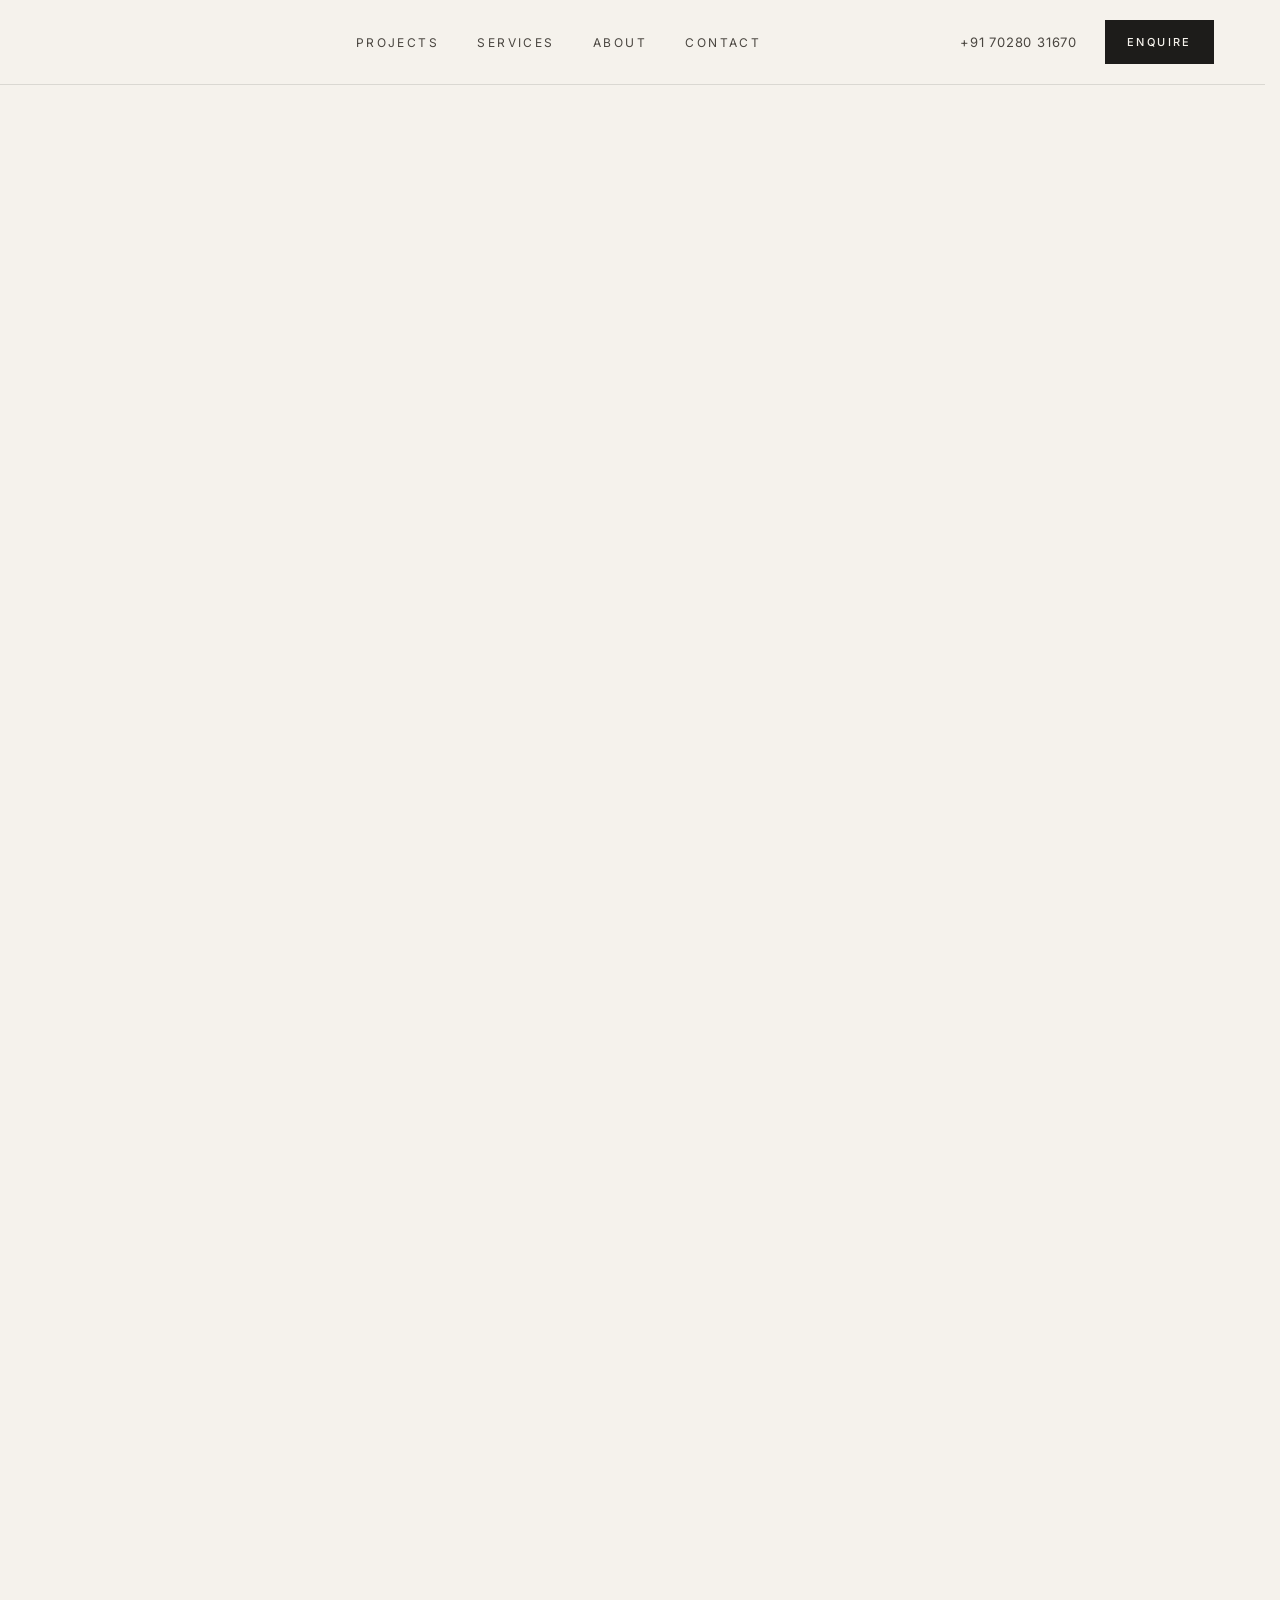
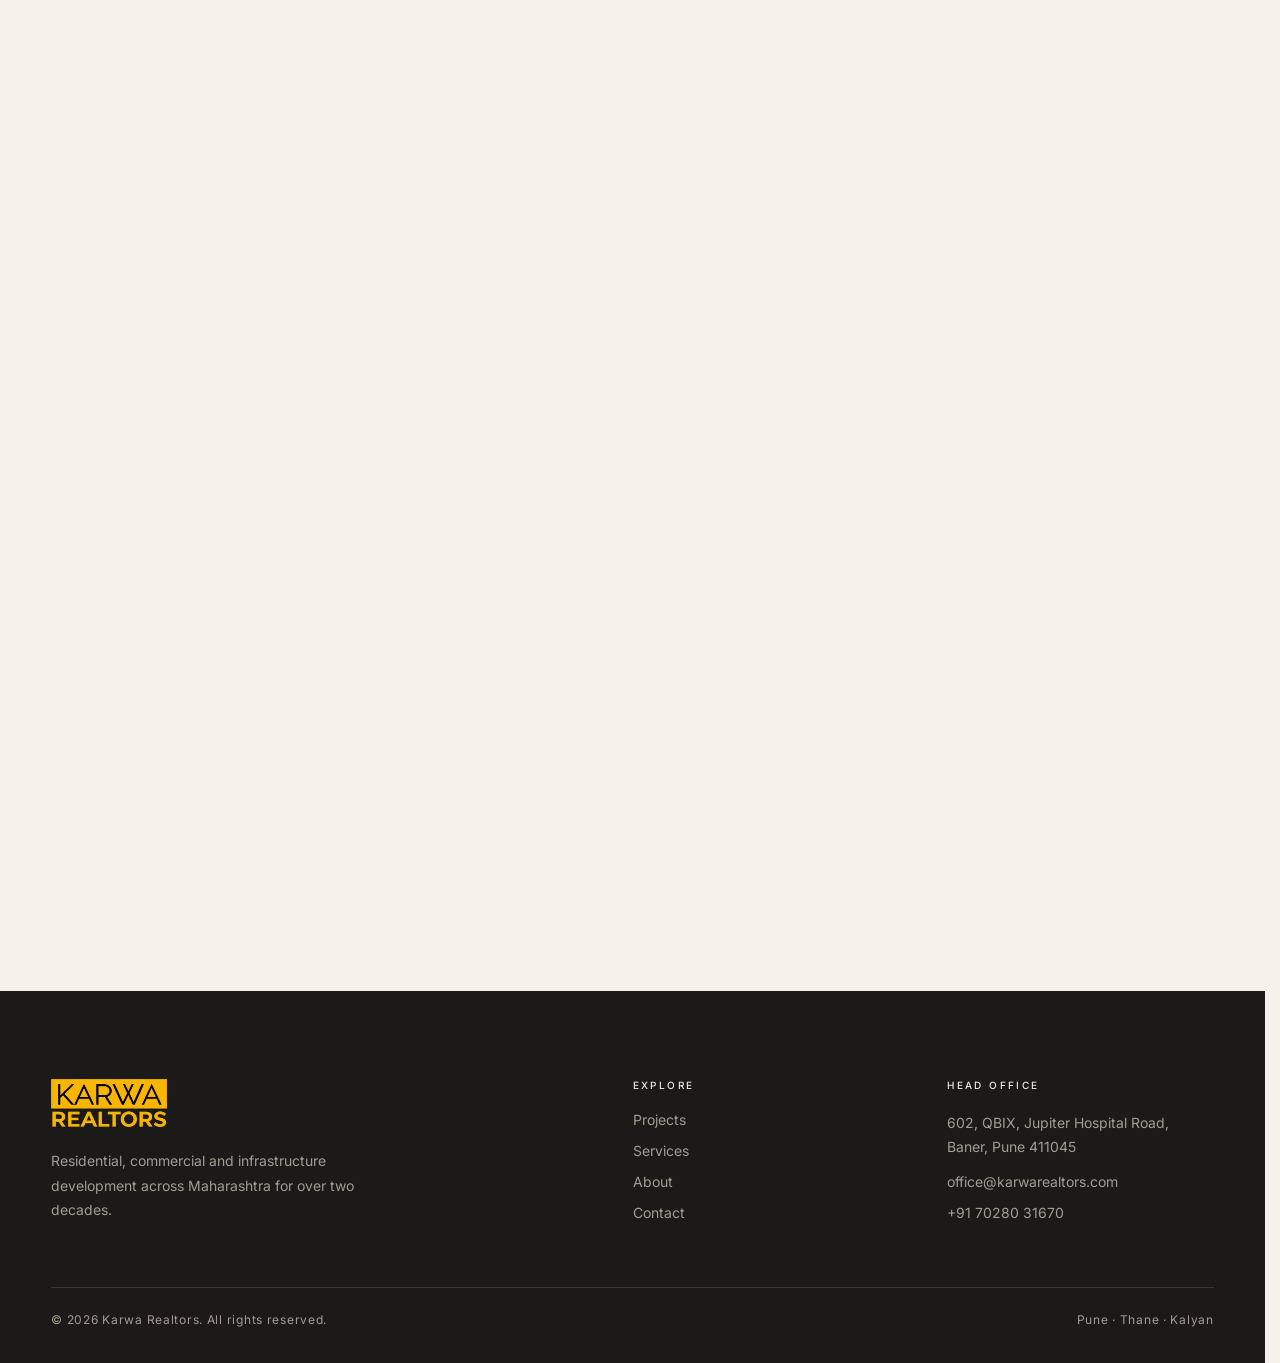
<file: karwa-realtors-website/index.html>
<!DOCTYPE html>
<html lang="en">
<head>
<meta charset="utf-8">
<meta name="viewport" content="width=device-width, initial-scale=1">
<title>Karwa Realtors | Real Estate Developers in Pune &amp; Maharashtra</title>
<meta name="description" content="Karwa Realtors has developed residential, commercial and infrastructure projects across Maharashtra for over two decades. 25+ projects and 25 lakh+ sq. ft. delivered.">
<link rel="canonical" href="https://www.karwarealtors.com/">
<meta property="og:type" content="website">
<meta property="og:site_name" content="Karwa Realtors">
<meta property="og:title" content="Karwa Realtors | Real Estate Developers in Pune &amp; Maharashtra">
<meta property="og:description" content="Karwa Realtors has developed residential, commercial and infrastructure projects across Maharashtra for over two decades. 25+ projects and 25 lakh+ sq. ft. delivered.">
<meta property="og:url" content="https://www.karwarealtors.com/">
<meta property="og:image" content="https://www.karwarealtors.com/images/projects/qbix.jpg">
<meta name="theme-color" content="#F5F2EC">
<link rel="icon" type="image/svg+xml" href="favicon.svg?v=2">
<link rel="preconnect" href="https://fonts.googleapis.com">
<link rel="preconnect" href="https://fonts.gstatic.com" crossorigin>
<link href="https://fonts.googleapis.com/css2?family=Playfair+Display:wght@500;600;700&amp;family=Inter:wght@400;500;600&amp;display=swap" rel="stylesheet">
<script>(function(){var d=document.documentElement;try{var s=sessionStorage,f=s.getItem('kr_intro_force');if(f)s.removeItem('kr_intro_force');var internal=document.referrer&&document.referrer.indexOf(location.host)>-1;var wn=(window.name||'').indexOf('kr_intro')>-1;if(f||(!s.getItem('kr_intro')&&!wn&&!internal&&!matchMedia('(prefers-reduced-motion: reduce)').matches)){d.classList.add('intro-on');setTimeout(function(){d.classList.remove('intro-on','intro-out')},5000)}}catch(e){}})();</script>
<link rel="preload" as="image" href="images/brand/logo-hd.png?v=1">
<link rel="stylesheet" href="css/style.css?v=7">
</head>
<body>
<div id="kr-intro" aria-hidden="true"><div class="ib"></div><img class="il" src="images/brand/logo-hd.png?v=1" alt=""><span class="ln"></span></div>
<div class="kr" style="font-family: 'Inter', system-ui, sans-serif; color: #1D1C1A; background: #F5F2EC; font-weight: 400; -webkit-font-smoothing: antialiased; overflow-x: clip">

  <!-- ================= HEADER ================= -->
  <header style="border-bottom: 1px solid rgba(29,28,26,.12)">
    <div class="wrap hdr">
      <a href="#top" aria-label="Karwa Realtors home" style="display: flex">
        <img class="logo" src="images/brand/logo.png?v=2" srcset="images/brand/logo.png?v=2 1x, images/brand/logo-hd.png?v=1 2x" alt="Karwa Realtors">
      </a>
      <nav class="nav" aria-label="Primary" style="font-size: 12px; font-weight: 400; letter-spacing: .2em; text-transform: uppercase">
        <a href="projects.html" style="color: #4A4640">Projects</a>
        <a href="#services" style="color: #4A4640">Services</a>
        <a href="about.html" style="color: #4A4640">About</a>
        <a href="#contact" style="color: #4A4640">Contact</a>
      </nav>
      <div style="display: flex; align-items: center; gap: 16px">
        <a class="hide-md" href="tel:+917028031670" style="font-size: 13px; font-weight: 400; letter-spacing: .06em; color: #4A4640; margin-right: 12px">+91 70280 31670</a>
        <a class="btn-dark" href="#contact" style="display: inline-flex; align-items: center; min-height: 44px; padding: 0 22px; background: #1D1C1A; color: #F5F2EC; font-size: 11px; font-weight: 500; letter-spacing: .22em; text-transform: uppercase">Enquire</a>
        <button class="menu-btn" type="button" aria-label="Open menu" id="menu-btn" aria-expanded="false" aria-controls="mobile-menu" style="width: 44px; height: 44px; align-items: center; justify-content: center; background: transparent; border: 1px solid rgba(29,28,26,.2); cursor: pointer; padding: 0">
          <svg width="20" height="12" viewBox="0 0 20 12" fill="none" stroke="#1D1C1A" stroke-width="1.2" aria-hidden="true"><path d="M0 1h20M0 6h20M0 11h20"></path></svg>
        </button>
      </div>
    </div>
    <nav id="mobile-menu" hidden aria-label="Mobile" class="wrap" style="display: flex; flex-direction: column; padding-bottom: 16px">
        <a href="projects.html" style="padding: 18px 0; border-top: 1px solid rgba(29,28,26,.12); font-family: 'Playfair Display', Georgia, serif; font-weight: 600; font-size: 21px">Projects</a>
        <a href="#services" style="padding: 18px 0; border-top: 1px solid rgba(29,28,26,.12); font-family: 'Playfair Display', Georgia, serif; font-weight: 600; font-size: 21px">Services</a>
        <a href="about.html" style="padding: 18px 0; border-top: 1px solid rgba(29,28,26,.12); font-family: 'Playfair Display', Georgia, serif; font-weight: 600; font-size: 21px">About</a>
        <a href="#contact" style="padding: 18px 0; border-top: 1px solid rgba(29,28,26,.12); font-family: 'Playfair Display', Georgia, serif; font-weight: 600; font-size: 21px">Contact</a>
        <a href="tel:+917028031670" style="padding: 18px 0; border-top: 1px solid rgba(29,28,26,.12); font-size: 14px; letter-spacing: .06em; color: #4A4640">+91 70280 31670</a>
      </nav>
  </header>

  <!-- ================= HERO ================= -->
  <section id="top" class="wrap" style="padding-top: clamp(40px, 6vw, 88px); padding-bottom: clamp(56px, 7vw, 104px)">
    <div class="hero-grid">
      <div style="display: flex; flex-direction: column; justify-content: space-between; gap: clamp(32px, 4vw, 48px); padding-top: 8px">
        <div style="display: flex; align-items: center; gap: 14px; font-size: 11px; font-weight: 500; letter-spacing: .24em; text-transform: uppercase; color: #6E685F">
          <span style="width: 32px; height: 2px; background: #FAB600; flex: none"></span>
          <span>Real Estate Developers<span class="hide-sm"> · Maharashtra</span></span>
        </div>
        <h1 class="h1" style="margin: 0; font-family: 'Playfair Display', Georgia, serif; font-weight: 700; line-height: 1.04; letter-spacing: -.02em; color: #1D1C1A; text-wrap: balance">We build landmarks.<br>We build <span style="background: linear-gradient(transparent 10%, rgba(250,182,0,.45) 10%, rgba(250,182,0,.45) 94%, transparent 94%); padding: 0 .08em; -webkit-box-decoration-break: clone; box-decoration-break: clone">trust.</span></h1>
        <div style="display: flex; flex-direction: column; gap: 36px; max-width: 470px">
          <p style="margin: 0; font-size: clamp(16px, 1.3vw, 18px); line-height: 1.75; color: #4A4640; text-wrap: pretty">For over two decades, Karwa Realtors has developed residential, commercial and infrastructure projects across Maharashtra, built on quality and long-term relationships.</p>
          <div style="display: flex; align-items: center; gap: 20px 36px; flex-wrap: wrap">
            <a class="btn-dark" href="projects.html" style="display: inline-flex; align-items: center; gap: 14px; min-height: 56px; padding: 0 32px; background: #1D1C1A; color: #F5F2EC; font-size: 11px; font-weight: 500; letter-spacing: .22em; text-transform: uppercase">View our projects
              <svg width="18" height="10" viewBox="0 0 18 10" fill="none" stroke="currentColor" stroke-width="1.2" aria-hidden="true"><path d="M0 5h16M12 1l4 4-4 4"></path></svg>
            </a>
            <a class="lnk" href="#contact" style="font-size: 11px; font-weight: 500; letter-spacing: .22em; text-transform: uppercase; color: #1D1C1A">Start a conversation</a>
          </div>
        </div>
      </div>

      <figure style="margin: 0; display: flex; flex-direction: column; gap: 16px">
        <div class="frame hero-img">
          <div style="position: relative">
            <img src="images/projects/qbix.jpg?v=2" alt="QBIX, 10-floor commercial tower in Baner, Pune" style="width: 100%; height: 100%; object-fit: cover; object-position: 50% 40%">
          </div>
        </div>
        <figcaption style="display: flex; justify-content: space-between; align-items: baseline; gap: 8px 16px; flex-wrap: wrap">
          <span style="font-family: 'Playfair Display', Georgia, serif; font-size: 21px; font-weight: 600; color: #1D1C1A">QBIX</span>
          <span style="font-size: 11px; font-weight: 400; letter-spacing: .2em; text-transform: uppercase; color: #6E685F">Signature Building · Baner, Pune</span>
        </figcaption>
      </figure>
    </div>
  </section>

  <!-- ================= STATS ================= -->
  <section aria-label="Karwa Realtors in numbers" style="border-top: 1px solid rgba(29,28,26,.12); border-bottom: 1px solid rgba(29,28,26,.12); background: #EFEBE3">
    <div class="wrap stats">
      <div class="stat">
        <div class="stat-num" style="font-family: 'Playfair Display', Georgia, serif; font-weight: 700; line-height: 1; color: #1D1C1A">20<span style="font-size: .6em; color: #9C6E06">+</span></div>
        <div style="font-size: 11px; font-weight: 500; letter-spacing: .22em; text-transform: uppercase; color: #6E685F">Years of experience</div>
      </div>
      <div class="stat">
        <div class="stat-num" style="font-family: 'Playfair Display', Georgia, serif; font-weight: 700; line-height: 1; color: #1D1C1A">25<span style="font-size: .6em; color: #9C6E06">+</span></div>
        <div style="font-size: 11px; font-weight: 500; letter-spacing: .22em; text-transform: uppercase; color: #6E685F">Projects delivered</div>
      </div>
      <div class="stat">
        <div class="stat-num" style="font-family: 'Playfair Display', Georgia, serif; font-weight: 700; line-height: 1; color: #1D1C1A">25<span style="font-size: .5em; color: #9C6E06"> lakh+</span></div>
        <div style="font-size: 11px; font-weight: 500; letter-spacing: .22em; text-transform: uppercase; color: #6E685F">Sq. ft. developed</div>
      </div>
      <div class="stat">
        <div class="stat-num" style="font-family: 'Playfair Display', Georgia, serif; font-weight: 700; line-height: 1; color: #1D1C1A">1,000<span style="font-size: .6em; color: #9C6E06">+</span></div>
        <div style="font-size: 11px; font-weight: 500; letter-spacing: .22em; text-transform: uppercase; color: #6E685F">Families &amp; partners</div>
      </div>
    </div>
  </section>

  <!-- ================= 01 WHO WE ARE ================= -->
  <section id="about" class="wrap" style="padding-top: clamp(72px, 9vw, 128px); padding-bottom: clamp(80px, 10vw, 152px)">
    <div class="rail" style="margin-bottom: clamp(40px, 6vw, 88px)">
      <span style="width: 8px; height: 8px; background: #FAB600"></span>
      <span>01</span><span>Who we are</span>
      <span class="r">Two decades of building</span>
    </div>
    <div class="intro-grid">
      <figure style="margin: 0">
        <div class="frame" style="aspect-ratio: 11 / 12">
          <div>
            <img src="images/about/karwa-site.jpg?v=2" alt="Karwa Realtors helmet and drawings on a construction site at sunset" style="width: 100%; height: 100%; object-fit: cover; object-position: 30% 50%">
          </div>
        </div>
      </figure>
      <div style="display: flex; flex-direction: column; gap: clamp(28px, 3vw, 40px); min-width: 0">
        <h2 style="margin: 0; font-family: 'Playfair Display', Georgia, serif; font-weight: 600; font-size: clamp(26px, 2.86vw, 40px); line-height: 1.25; letter-spacing: -.01em; color: #1D1C1A; text-wrap: balance">More than just buildings. We plan, build and hand over <span style="color: #9C6E06">every project ourselves.</span></h2>
        <p class="hide-sm" style="margin: 0; font-size: 16px; line-height: 1.85; color: #4A4640; max-width: 480px">Residential, commercial and infrastructure work across Pune, Thane and Kalyan, from society redevelopment and joint ventures to turnkey construction.</p>
        <div style="display: flex; gap: 40px; flex-wrap: wrap; padding-top: 8px">
          <a class="lnk" href="about.html" style="font-size: 11px; font-weight: 500; letter-spacing: .22em; text-transform: uppercase; color: #1D1C1A">Our story</a>
        </div>
      </div>
    </div>
  </section>

  <!-- ================= 02 PROJECTS (three landmarks) ================= -->
  <section id="projects" style="background: #EFEBE3; border-top: 1px solid rgba(29,28,26,.10)">
    <div class="wrap" style="padding-top: clamp(72px, 9vw, 128px); padding-bottom: clamp(80px, 10vw, 152px)">
      <div class="rail" style="margin-bottom: clamp(40px, 5vw, 72px)">
        <span style="width: 8px; height: 8px; background: #FAB600"></span>
        <span>02</span><span>Projects</span>
        <span class="r">Upcoming · Ongoing · Completed</span>
      </div>

      <div style="display: flex; justify-content: space-between; align-items: flex-end; gap: 28px 32px; flex-wrap: wrap; margin-bottom: clamp(48px, 6vw, 88px)">
        <h2 style="margin: 0; font-family: 'Playfair Display', Georgia, serif; font-weight: 700; font-size: clamp(35px, 4.54vw, 65px); line-height: 1.06; letter-spacing: -.02em">Addresses that define <span style="color: #9C6E06">their neighbourhoods.</span></h2>
        <a class="btn-line" href="projects.html" style="display: inline-flex; align-items: center; gap: 14px; min-height: 50px; padding: 0 26px; border: 1px solid #1D1C1A; color: #1D1C1A; font-size: 11px; font-weight: 500; letter-spacing: .22em; text-transform: uppercase">View all projects
          <svg width="18" height="10" viewBox="0 0 18 10" fill="none" stroke="currentColor" stroke-width="1.2" aria-hidden="true"><path d="M0 5h16M12 1l4 4-4 4"></path></svg>
        </a>
      </div>

      <div class="cwrap show-wrap">
      <div class="show track">

        <a class="scol" href="projects.html" style="color: #1D1C1A">
          <span class="sdot" style="background: #FAB600"></span>
          <div class="slabel"><span>01</span><span>Upcoming development</span></div>
          <div class="frame sframe"><div><img src="images/projects/rambaug-colony.jpg?v=2" alt="Upcoming 20-floor development at Rambaug Colony, Kothrud, Pune" style="width: 100%; height: 100%; object-fit: cover"></div></div>
          <div class="sbody">
            <span class="stype">Residential &amp; Retail · 20 Floors</span>
            <h3 style="margin: 0; font-family: 'Playfair Display', Georgia, serif; font-weight: 600; font-size: clamp(25px, 2.18vw, 31px); line-height: 1.08; letter-spacing: -.01em">Rambaug Colony</h3>
            <span class="smeta">Kothrud, Pune · 1,30,000 sq. ft.</span>
            <span class="smore">Explore <svg width="18" height="10" viewBox="0 0 18 10" fill="none" stroke="currentColor" stroke-width="1.2" aria-hidden="true"><path d="M0 5h16M12 1l4 4-4 4"></path></svg></span>
          </div>
        </a>

        <a class="scol" href="projects.html" style="color: #1D1C1A">
          <span class="sdot" style="background: #EFEBE3; border: 1px solid #1D1C1A"></span>
          <div class="slabel"><span>02</span><span>Ongoing</span></div>
          <div class="frame sframe"><div><img src="images/projects/infinity-one.jpg?v=2" alt="Infinity One, IT park at Wagle Estate, Thane" style="width: 100%; height: 100%; object-fit: cover"></div></div>
          <div class="sbody">
            <span class="stype">Commercial · IT Park</span>
            <h3 style="margin: 0; font-family: 'Playfair Display', Georgia, serif; font-weight: 600; font-size: clamp(25px, 2.18vw, 31px); line-height: 1.08; letter-spacing: -.01em">Infinity One</h3>
            <span class="smeta">Wagle Estate, Thane · 1,50,000 sq. ft.</span>
            <span class="smore">Explore <svg width="18" height="10" viewBox="0 0 18 10" fill="none" stroke="currentColor" stroke-width="1.2" aria-hidden="true"><path d="M0 5h16M12 1l4 4-4 4"></path></svg></span>
          </div>
        </a>

        <a class="scol" href="projects.html" style="color: #1D1C1A">
          <span class="sdot" style="background: #1D1C1A"></span>
          <div class="slabel"><span>03</span><span>Completed</span></div>
          <div class="frame sframe"><div><img src="images/projects/qbix.jpg?v=2" alt="QBIX, 10-floor commercial tower in Baner, Pune" style="width: 100%; height: 100%; object-fit: cover"></div></div>
          <div class="sbody">
            <span class="stype">Commercial · 10 Floors</span>
            <h3 style="margin: 0; font-family: 'Playfair Display', Georgia, serif; font-weight: 600; font-size: clamp(25px, 2.18vw, 31px); line-height: 1.08; letter-spacing: -.01em">QBIX</h3>
            <span class="smeta">Baner, Pune · 40,000 sq. ft.</span>
            <span class="smore">Explore <svg width="18" height="10" viewBox="0 0 18 10" fill="none" stroke="currentColor" stroke-width="1.2" aria-hidden="true"><path d="M0 5h16M12 1l4 4-4 4"></path></svg></span>
          </div>
        </a>

      </div>
        <div class="cctrl">
          <div class="ccount"><span class="cpos">01</span><span class="cbar"><span class="cfill" style="width: 33.333%"></span></span><span class="ctot">03</span></div>
          <div class="cbtns">
            <button class="cbtn" type="button" aria-label="Previous" data-dir="-1"><svg width="18" height="10" viewBox="0 0 18 10" fill="none" stroke="currentColor" stroke-width="1.2" aria-hidden="true"><path d="M18 5H2M6 1L2 5l4 4"></path></svg></button>
            <button class="cbtn" type="button" aria-label="Next" data-dir="1"><svg width="18" height="10" viewBox="0 0 18 10" fill="none" stroke="currentColor" stroke-width="1.2" aria-hidden="true"><path d="M0 5h16M12 1l4 4-4 4"></path></svg></button>
          </div>
        </div>
      </div>
    </div>
  </section>

<!-- ================= 03 SERVICES (dark) ================= -->
  <section id="services" style="background: #1B1A18; color: #EDE8DF">
    <div class="wrap" style="padding-top: clamp(72px, 9vw, 128px); padding-bottom: clamp(80px, 10vw, 152px)">
      <div class="rail rail-d" style="margin-bottom: clamp(40px, 5vw, 72px)">
        <span style="width: 8px; height: 8px; background: #FAB600"></span>
        <span>03</span><span>Services</span>
        <span class="r">Design · Approvals · Construction · Handover</span>
      </div>

      <h2 style="margin: 0 0 clamp(40px, 5vw, 72px); font-family: 'Playfair Display', Georgia, serif; font-weight: 700; font-size: clamp(35px, 4.54vw, 65px); line-height: 1.06; letter-spacing: -.02em; color: #F5F2EC; max-width: 880px">Three disciplines, <span style="color: #FAB600">one standard.</span></h2>

      <div class="cwrap svc-wrap">
      <div class="svc-cards track">
        <div class="svc-card" style="display: flex; flex-direction: column; gap: 22px; color: #EDE8DF">
          <div class="frame-d svc-img"><div><img src="images/services/svc-residential.jpg?v=2" alt="Modern residential building with glass balconies" style="width: 100%; height: 100%; object-fit: cover"></div></div>
          <div style="display: flex; flex-direction: column; gap: 8px">
            <span style="font-size: 11px; font-weight: 500; letter-spacing: .22em; color: #FAB600">01</span>
            <span style="font-family: 'Playfair Display', Georgia, serif; font-size: clamp(25px, 2.18vw, 31px); font-weight: 600; color: #F5F2EC">Residential</span>
            <span style="font-size: 15px; line-height: 1.7; color: #A39C90">Homes designed for how families live.</span>
          </div>
        </div>
        <div class="svc-card" style="display: flex; flex-direction: column; gap: 22px; color: #EDE8DF">
          <div class="frame-d svc-img"><div><img src="images/services/svc-commercial.jpg?v=2" alt="Curved glass commercial building" style="width: 100%; height: 100%; object-fit: cover"></div></div>
          <div style="display: flex; flex-direction: column; gap: 8px">
            <span style="font-size: 11px; font-weight: 500; letter-spacing: .22em; color: #FAB600">02</span>
            <span style="font-family: 'Playfair Display', Georgia, serif; font-size: clamp(25px, 2.18vw, 31px); font-weight: 600; color: #F5F2EC">Commercial</span>
            <span style="font-size: 15px; line-height: 1.7; color: #A39C90">Workspaces for businesses that intend to grow.</span>
          </div>
        </div>
        <div class="svc-card" style="display: flex; flex-direction: column; gap: 22px; color: #EDE8DF">
          <div class="frame-d svc-img"><div><img src="images/services/svc-infrastructure.jpg?v=2" alt="Bridge under construction at dusk" style="width: 100%; height: 100%; object-fit: cover"></div></div>
          <div style="display: flex; flex-direction: column; gap: 8px">
            <span style="font-size: 11px; font-weight: 500; letter-spacing: .22em; color: #FAB600">03</span>
            <span style="font-family: 'Playfair Display', Georgia, serif; font-size: clamp(25px, 2.18vw, 31px); font-weight: 600; color: #F5F2EC">Infrastructure</span>
            <span style="font-size: 15px; line-height: 1.7; color: #A39C90">Public works built with engineering discipline.</span>
          </div>
        </div>
      </div>
        <div class="cctrl">
          <div class="ccount"><span class="cpos">01</span><span class="cbar"><span class="cfill" style="width: 33.333%"></span></span><span class="ctot">03</span></div>
          <div class="cbtns">
            <button class="cbtn" type="button" aria-label="Previous" data-dir="-1"><svg width="18" height="10" viewBox="0 0 18 10" fill="none" stroke="currentColor" stroke-width="1.2" aria-hidden="true"><path d="M18 5H2M6 1L2 5l4 4"></path></svg></button>
            <button class="cbtn" type="button" aria-label="Next" data-dir="1"><svg width="18" height="10" viewBox="0 0 18 10" fill="none" stroke="currentColor" stroke-width="1.2" aria-hidden="true"><path d="M0 5h16M12 1l4 4-4 4"></path></svg></button>
          </div>
        </div>
      </div>

      <div style="margin-top: clamp(64px, 8vw, 112px); border-top: 1px solid rgba(237,232,223,.18); border-bottom: 1px solid rgba(237,232,223,.18)">
        <div class="ways">
          <div class="way">
            <span style="font-size: 10px; font-weight: 500; letter-spacing: .24em; text-transform: uppercase; color: #A39C90">Partner with us</span>
            <span style="font-family: 'Playfair Display', Georgia, serif; font-size: 23px; font-weight: 600; color: #F5F2EC">Society Redevelopment</span>
            <span class="hide-sm" style="font-size: 14px; line-height: 1.7; color: #A39C90">Bigger, better homes for existing members.</span>
          </div>
          <div class="way">
            <span style="font-size: 10px; font-weight: 500; letter-spacing: .24em; text-transform: uppercase; color: #A39C90">Partner with us</span>
            <span style="font-family: 'Playfair Display', Georgia, serif; font-size: 23px; font-weight: 600; color: #F5F2EC">Joint Ventures</span>
            <span class="hide-sm" style="font-size: 14px; line-height: 1.7; color: #A39C90">Fair area-share models for landowners.</span>
          </div>
          <div class="way">
            <span style="font-size: 10px; font-weight: 500; letter-spacing: .24em; text-transform: uppercase; color: #A39C90">Partner with us</span>
            <span style="font-family: 'Playfair Display', Georgia, serif; font-size: 23px; font-weight: 600; color: #F5F2EC">Turnkey Construction</span>
            <span class="hide-sm" style="font-size: 14px; line-height: 1.7; color: #A39C90">One point of accountability, start to finish.</span>
          </div>
        </div>
      </div>
    </div>
  </section>

  <!-- ================= 04 LEADERSHIP ================= -->
  <section id="leadership" class="wrap" style="padding-top: clamp(72px, 9vw, 128px); padding-bottom: clamp(80px, 10vw, 152px)">
    <div class="rail" style="margin-bottom: clamp(40px, 5vw, 72px)">
      <span style="width: 8px; height: 8px; background: #FAB600"></span>
      <span>04</span><span>Leadership</span>
      <span class="r">Karwa Realtors</span>
    </div>
    <div style="display: grid; grid-template-columns: repeat(auto-fit, minmax(min(300px, 100%), 1fr)); gap: 40px clamp(40px, 6vw, 96px); align-items: end">
      <h2 style="margin: 0; font-family: 'Playfair Display', Georgia, serif; font-weight: 700; font-size: clamp(35px, 4.54vw, 65px); line-height: 1.06; letter-spacing: -.02em; align-self: start">The people behind <span style="color: #9C6E06">the promise.</span></h2>
      <div class="lead-grid">
        <article style="display: flex; flex-direction: column; gap: 18px">
          <div class="frame" style="aspect-ratio: 4 / 5"><div style="background: #E7E2D9"><img src="images/team/nitin-karwa.jpg?v=2" alt="Nitin Karwa, Founder and Managing Director" style="width: 100%; height: 100%; object-fit: cover"></div></div>
          <div style="display: flex; flex-direction: column; gap: 6px">
            <h3 style="margin: 0; font-family: 'Playfair Display', Georgia, serif; font-weight: 600; font-size: clamp(21px, 2.02vw, 28px); line-height: 1.1">Nitin Karwa</h3>
            <span style="font-size: 10px; font-weight: 500; letter-spacing: .22em; text-transform: uppercase; color: #6E685F">Founder, Managing Director</span>
            <p class="hide-sm" style="margin: 8px 0 0; font-size: 14px; line-height: 1.75; color: #4A4640">Civil engineer. Decades of quality projects, delivered on time and within budget.</p>
          </div>
        </article>
        <article style="display: flex; flex-direction: column; gap: 18px">
          <div class="frame" style="aspect-ratio: 4 / 5"><div style="background: #E7E2D9"><img src="images/team/nikhil-karwa.jpg?v=2" alt="Nikhil Karwa" style="width: 100%; height: 100%; object-fit: cover"></div></div>
          <div style="display: flex; flex-direction: column; gap: 6px">
            <h3 style="margin: 0; font-family: 'Playfair Display', Georgia, serif; font-weight: 600; font-size: clamp(21px, 2.02vw, 28px); line-height: 1.1">Nikhil Karwa</h3>
            <p class="hide-sm" style="margin: 8px 0 0; font-size: 14px; line-height: 1.75; color: #4A4640">Brings technology and fresh market thinking to every project.</p>
          </div>
        </article>
      </div>
    </div>
  </section>

  <!-- ================= 05 CONTACT ================= -->
  <section id="contact" style="background: #EBE6DD; border-top: 1px solid rgba(29,28,26,.10)">
    <div class="wrap" style="padding-top: clamp(72px, 9vw, 128px); padding-bottom: clamp(80px, 10vw, 136px)">
      <div class="rail" style="margin-bottom: clamp(40px, 5vw, 72px)">
        <span style="width: 8px; height: 8px; background: #FAB600"></span>
        <span>05</span><span>Contact</span>
        <span class="r">Mon to Sat · 10:00 to 19:00</span>
      </div>
      <div class="contact-grid">
        <div style="display: flex; flex-direction: column; gap: 28px">
          <h2 style="margin: 0; font-family: 'Playfair Display', Georgia, serif; font-weight: 700; font-size: clamp(36px, 4.87vw, 73px); line-height: 1.06; letter-spacing: -.02em; text-wrap: balance">Let's start a <span style="background: linear-gradient(transparent 10%, rgba(250,182,0,.45) 10%, rgba(250,182,0,.45) 94%, transparent 94%); padding: 0 .08em; -webkit-box-decoration-break: clone; box-decoration-break: clone">conversation.</span></h2>
          <p style="margin: 0; font-size: 16px; line-height: 1.8; color: #4A4640; max-width: 460px">Redevelopment, land or a commercial requirement. We would love to hear from you.</p>
          <div class="ctagrp" style="display: flex; align-items: center; gap: 20px 24px; flex-wrap: wrap; padding-top: 4px">
            <a class="btn-dark" href="mailto:office@karwarealtors.com" style="display: inline-flex; align-items: center; gap: 14px; min-height: 56px; padding: 0 32px; background: #1D1C1A; color: #F5F2EC; font-size: 11px; font-weight: 500; letter-spacing: .22em; text-transform: uppercase">Send an enquiry
              <svg width="18" height="10" viewBox="0 0 18 10" fill="none" stroke="currentColor" stroke-width="1.2" aria-hidden="true"><path d="M0 5h16M12 1l4 4-4 4"></path></svg>
            </a>
            <a class="wa-btn" href="https://wa.me/917028031670" target="_blank" rel="noopener" aria-label="Chat with Karwa Realtors on WhatsApp"><svg width="26" height="26" viewBox="0 0 16 16" fill="currentColor" aria-hidden="true"><path d="M13.601 2.326A7.854 7.854 0 0 0 7.994 0C3.627 0 .068 3.558.064 7.926c0 1.399.366 2.76 1.057 3.965L0 16l4.204-1.102a7.933 7.933 0 0 0 3.79.965h.004c4.368 0 7.926-3.558 7.93-7.93A7.898 7.898 0 0 0 13.6 2.326zM7.994 14.521a6.573 6.573 0 0 1-3.356-.92l-.24-.144-2.494.654.666-2.433-.156-.251a6.56 6.56 0 0 1-1.007-3.505c0-3.626 2.957-6.584 6.591-6.584a6.56 6.56 0 0 1 4.66 1.931 6.557 6.557 0 0 1 1.928 4.66c-.004 3.639-2.961 6.592-6.592 6.592zm3.615-4.934c-.197-.099-1.17-.578-1.353-.646-.182-.065-.315-.099-.445.099-.133.197-.513.646-.627.775-.114.133-.232.148-.43.05-.197-.1-.836-.308-1.592-.985-.59-.525-.985-1.175-1.103-1.372-.114-.198-.011-.304.088-.403.087-.088.197-.232.296-.346.1-.114.133-.198.198-.33.065-.134.034-.248-.015-.347-.05-.099-.445-1.076-.612-1.47-.16-.389-.323-.335-.445-.34-.114-.007-.247-.007-.38-.007a.729.729 0 0 0-.529.247c-.182.198-.691.677-.691 1.654 0 .977.71 1.916.81 2.049.098.133 1.394 2.132 3.383 2.992.47.205.84.326 1.129.418.475.152.904.129 1.246.08.38-.058 1.171-.48 1.338-.943.164-.464.164-.86.114-.943-.049-.084-.182-.133-.38-.232z"></path></svg></a>
          </div>
        </div>
        <div style="display: flex; flex-direction: column; border-top: 1px solid rgba(29,28,26,.18)">
          <a href="tel:+917028031670" style="display: flex; justify-content: space-between; align-items: baseline; gap: 16px; padding: 22px 0; border-bottom: 1px solid rgba(29,28,26,.18); color: #1D1C1A">
            <span style="font-size: 10px; font-weight: 500; letter-spacing: .24em; text-transform: uppercase; color: #6E685F">Call</span>
            <span style="font-family: 'Playfair Display', Georgia, serif; font-weight: 600; font-size: clamp(16px, 1.68vw, 21px)">+91 70280 31670</span>
          </a>
          <a href="mailto:office@karwarealtors.com" style="display: flex; justify-content: space-between; align-items: baseline; gap: 16px; padding: 22px 0; border-bottom: 1px solid rgba(29,28,26,.18); color: #1D1C1A">
            <span style="font-size: 10px; font-weight: 500; letter-spacing: .24em; text-transform: uppercase; color: #6E685F">Email</span>
            <span style="font-family: 'Playfair Display', Georgia, serif; font-weight: 600; font-size: clamp(15px, 1.68vw, 21px); overflow-wrap: anywhere; text-align: right">office@karwarealtors.com</span>
          </a>
          <div style="display: flex; justify-content: space-between; align-items: baseline; gap: 16px; padding: 22px 0; border-bottom: 1px solid rgba(29,28,26,.18)">
            <span style="font-size: 10px; font-weight: 500; letter-spacing: .24em; text-transform: uppercase; color: #6E685F">Visit</span>
            <span style="font-size: 15px; line-height: 1.6; text-align: right; color: #1D1C1A">602, QBIX, Baner, Pune 411045</span>
          </div>
        </div>
      </div>
    </div>
  </section>

  <!-- ================= FOOTER ================= -->
  <footer class="foot" style="background: #1B1A18; color: #A39C90">
    <div class="wrap" style="padding-top: clamp(56px, 7vw, 88px); padding-bottom: 36px; display: flex; flex-direction: column; gap: clamp(40px, 6vw, 64px)">
      <div class="foot-grid">
        <div class="foot-brand" style="display: flex; flex-direction: column; gap: 22px">
          <img src="images/brand/logo.png?v=2" alt="Karwa Realtors" style="height: 48px; width: auto; align-self: flex-start">
          <p style="margin: 0; font-size: 14px; line-height: 1.75; max-width: 340px">Residential, commercial and infrastructure development across Maharashtra for over two decades.</p>
        </div>
        <div style="display: flex; flex-direction: column; gap: 14px; font-size: 14px">
          <div style="font-size: 10px; font-weight: 500; letter-spacing: .24em; text-transform: uppercase; color: #EDE8DF; margin-bottom: 6px">Explore</div>
          <a href="projects.html">Projects</a>
          <a href="#services">Services</a>
          <a href="about.html">About</a>
          <a href="#contact">Contact</a>
        </div>
        <div style="display: flex; flex-direction: column; gap: 14px; font-size: 14px">
          <div style="font-size: 10px; font-weight: 500; letter-spacing: .24em; text-transform: uppercase; color: #EDE8DF; margin-bottom: 6px">Head office</div>
          <span style="line-height: 1.7">602, QBIX, Jupiter Hospital Road, Baner, Pune 411045</span>
          <a href="mailto:office@karwarealtors.com">office@karwarealtors.com</a>
          <a href="tel:+917028031670">+91 70280 31670</a>
        </div>
      </div>
      <div style="display: flex; justify-content: space-between; gap: 12px 16px; flex-wrap: wrap; padding-top: 24px; border-top: 1px solid rgba(237,232,223,.14); font-size: 12px; letter-spacing: .06em">
        <span>© 2026 Karwa Realtors. All rights reserved.</span>
        <span>Pune · Thane · Kalyan</span>
      </div>
    </div>
  </footer>

</div>
<script src="js/intro.js?v=1" defer></script>
<script src="js/main.js?v=3" defer></script>
</body>
</html>
</file>
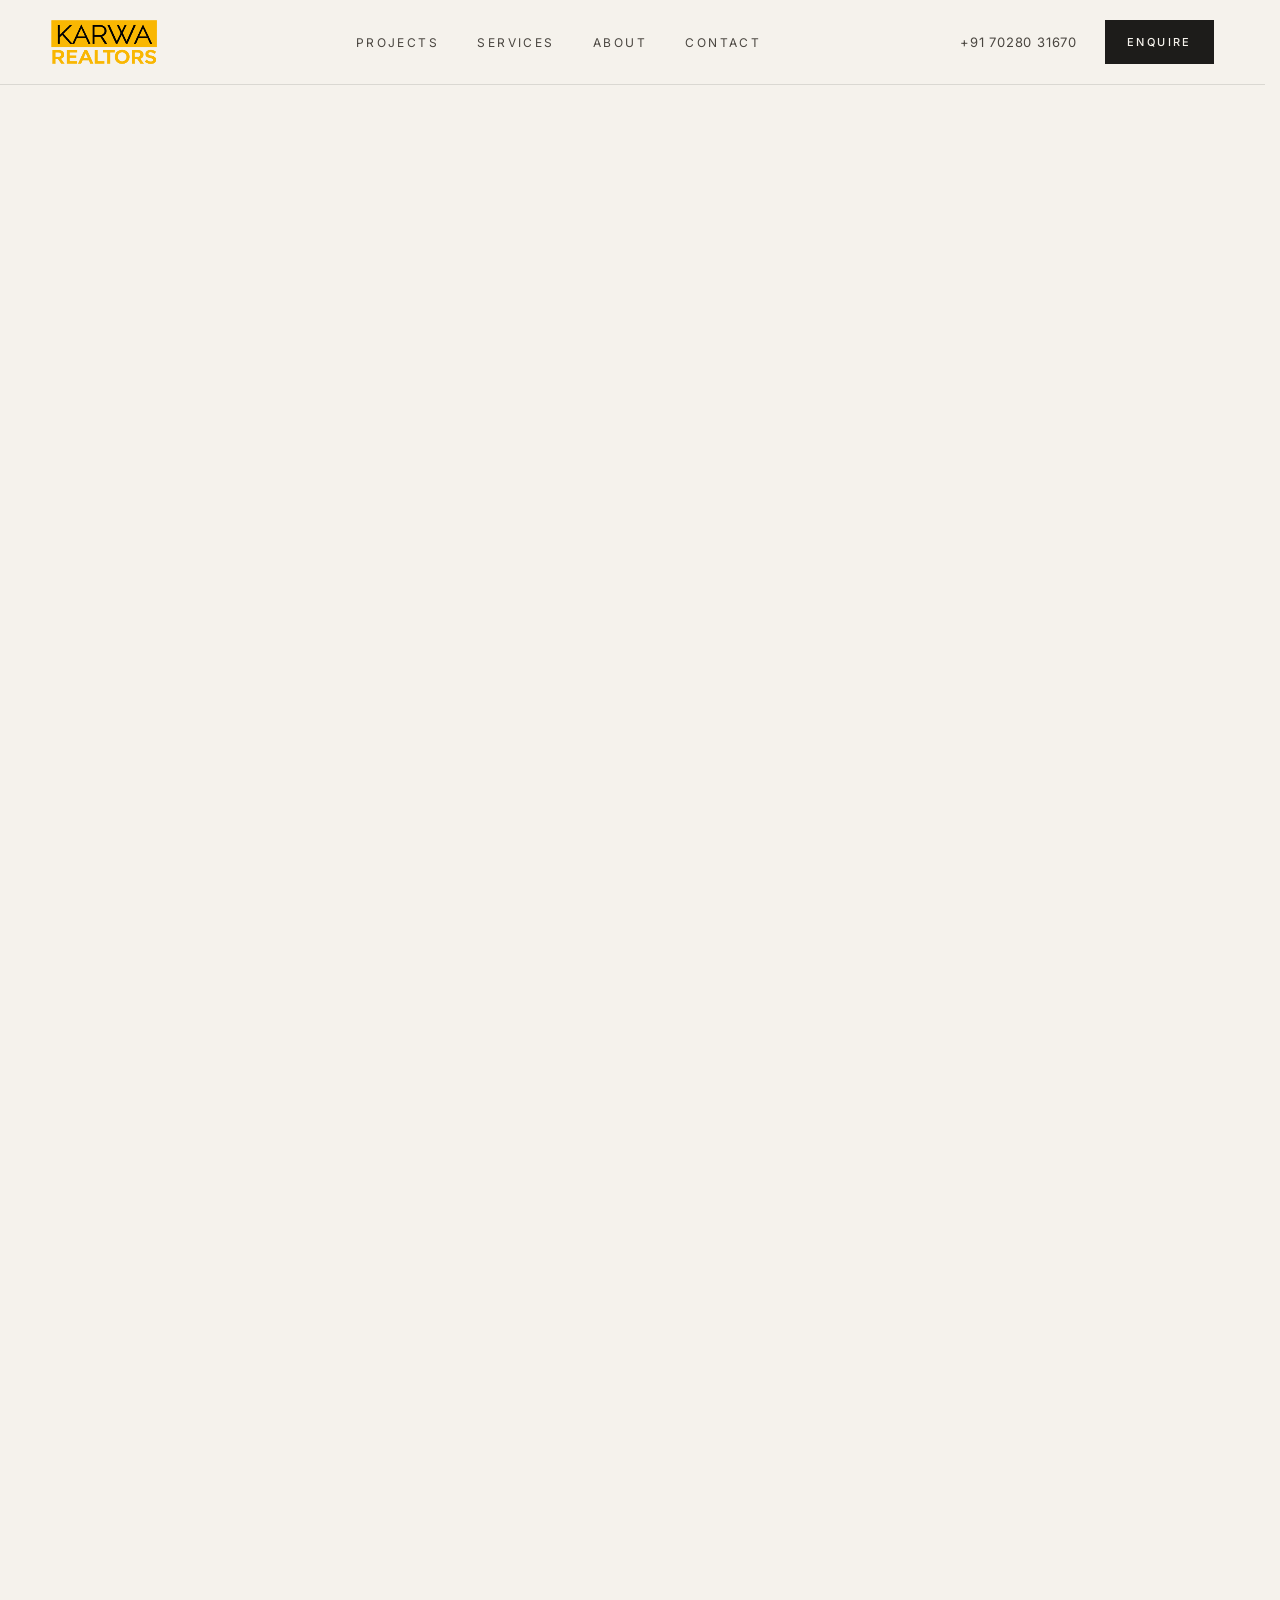
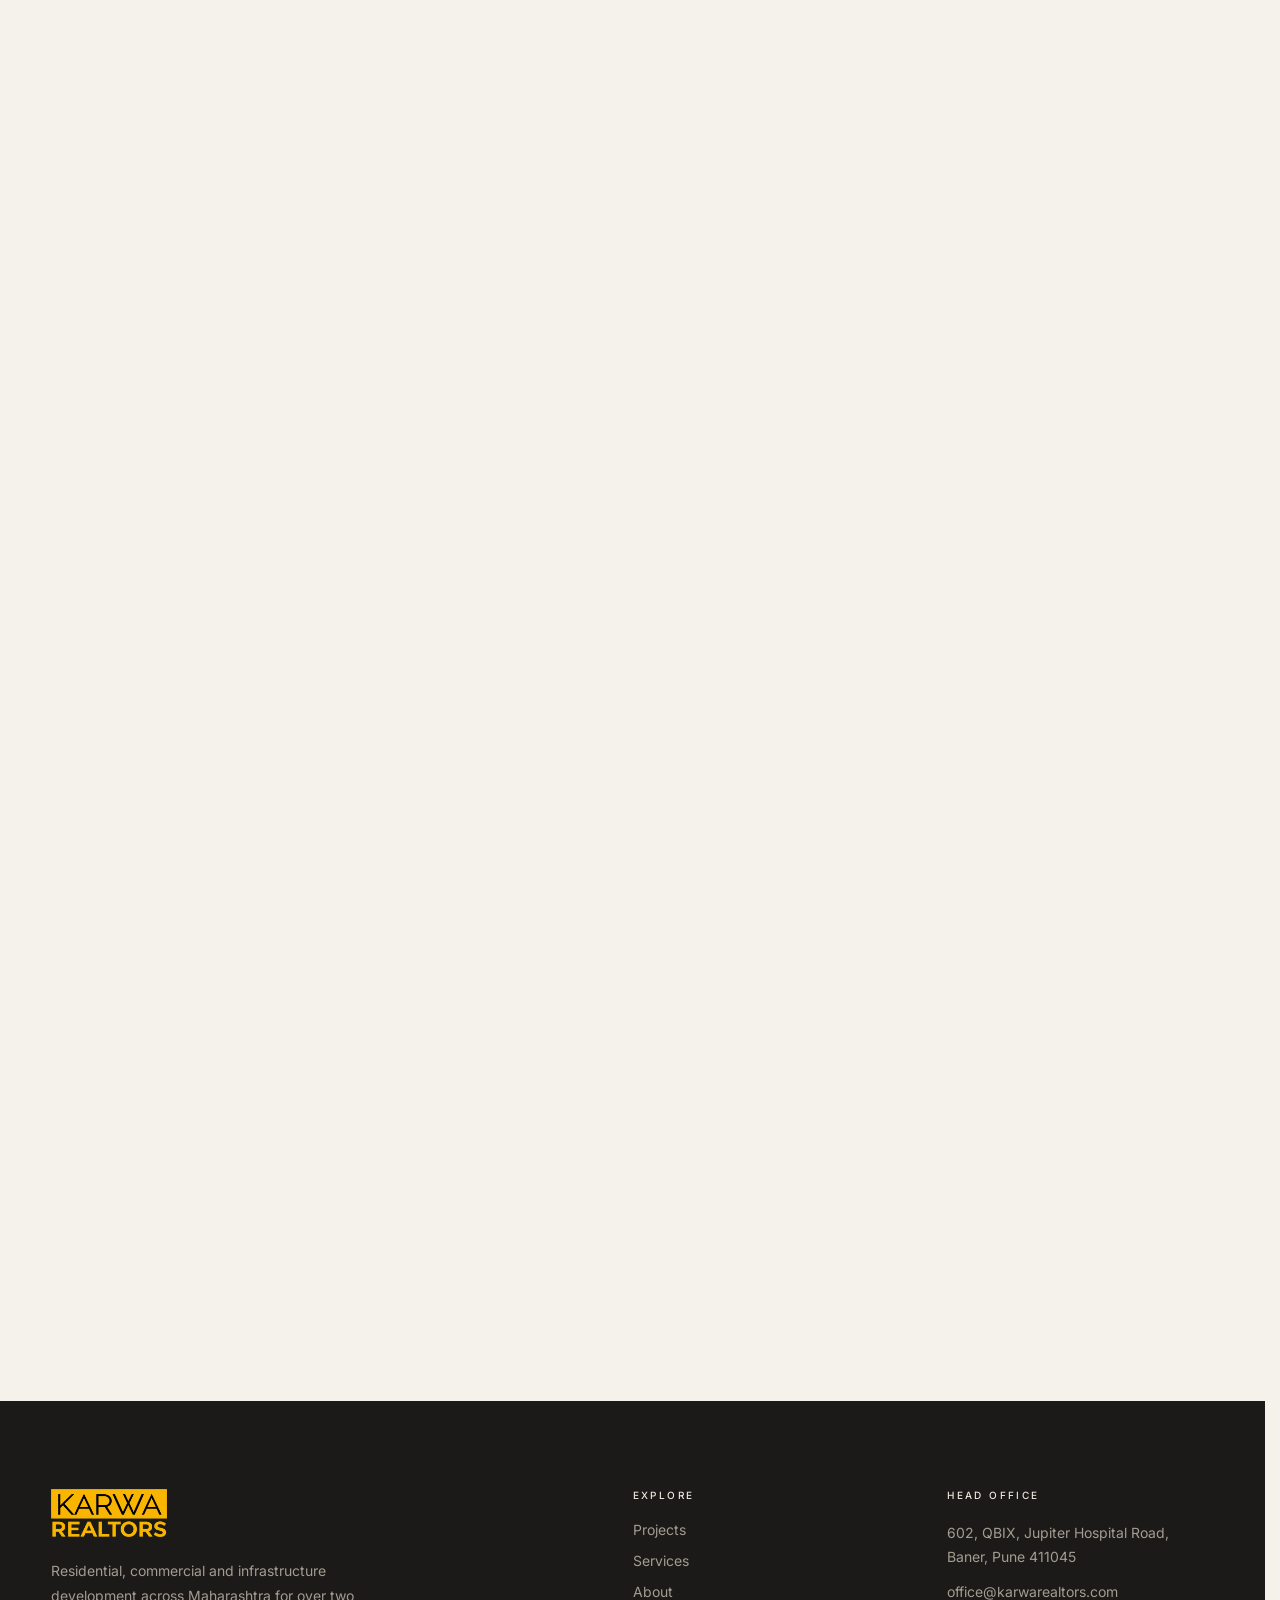
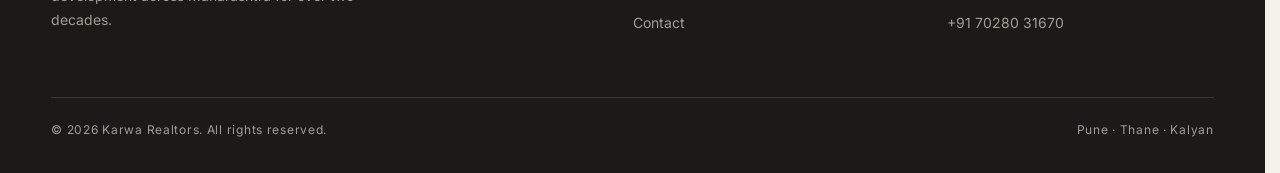
<file: karwa-realtors-website/about.html>
<!DOCTYPE html>
<html lang="en">
<head>
<meta charset="utf-8">
<meta name="viewport" content="width=device-width, initial-scale=1">
<title>About | Karwa Realtors</title>
<meta name="description" content="Two decades of building trust. Karwa Realtors develops residential, commercial and infrastructure projects across Pune, Thane and Kalyan, managing every stage in-house.">
<link rel="canonical" href="https://www.karwarealtors.com/about.html">
<meta property="og:type" content="website">
<meta property="og:site_name" content="Karwa Realtors">
<meta property="og:title" content="About | Karwa Realtors">
<meta property="og:description" content="Two decades of building trust. Karwa Realtors develops residential, commercial and infrastructure projects across Pune, Thane and Kalyan, managing every stage in-house.">
<meta property="og:url" content="https://www.karwarealtors.com/about.html">
<meta property="og:image" content="https://www.karwarealtors.com/images/projects/qbix.jpg">
<meta name="theme-color" content="#F5F2EC">
<link rel="icon" type="image/svg+xml" href="favicon.svg?v=2">
<link rel="preconnect" href="https://fonts.googleapis.com">
<link rel="preconnect" href="https://fonts.gstatic.com" crossorigin>
<link href="https://fonts.googleapis.com/css2?family=Playfair+Display:wght@500;600;700&amp;family=Inter:wght@400;500;600&amp;display=swap" rel="stylesheet">
<script>(function(){var d=document.documentElement;try{var s=sessionStorage,f=s.getItem('kr_intro_force');if(f)s.removeItem('kr_intro_force');var internal=document.referrer&&document.referrer.indexOf(location.host)>-1;var wn=(window.name||'').indexOf('kr_intro')>-1;if(f||(!s.getItem('kr_intro')&&!wn&&!internal&&!matchMedia('(prefers-reduced-motion: reduce)').matches)){d.classList.add('intro-on');setTimeout(function(){d.classList.remove('intro-on','intro-out')},5000)}}catch(e){}})();</script>
<link rel="preload" as="image" href="images/brand/logo-hd.png?v=1">
<link rel="stylesheet" href="css/style.css?v=7">
</head>
<body>
<div id="kr-intro" aria-hidden="true"><div class="ib"></div><img class="il" src="images/brand/logo-hd.png?v=1" alt=""><span class="ln"></span></div>
<div class="kr" style="font-family: 'Inter', system-ui, sans-serif; color: #1D1C1A; background: #F5F2EC; font-weight: 400; -webkit-font-smoothing: antialiased; overflow-x: clip">

  <!-- ================= HEADER ================= -->
  <header style="border-bottom: 1px solid rgba(29,28,26,.12)">
    <div class="wrap hdr">
      <a href="index.html" aria-label="Karwa Realtors home" style="display: flex">
        <img class="logo" src="images/brand/logo.png?v=2" srcset="images/brand/logo.png?v=2 1x, images/brand/logo-hd.png?v=1 2x" alt="Karwa Realtors">
      </a>
      <nav class="nav" aria-label="Primary" style="font-size: 12px; font-weight: 400; letter-spacing: .2em; text-transform: uppercase">
        <a href="projects.html" style="color: #4A4640">Projects</a>
        <a href="index.html#services" style="color: #4A4640">Services</a>
        <a href="about.html" style="color: #4A4640">About</a>
        <a href="index.html#contact" style="color: #4A4640">Contact</a>
      </nav>
      <div style="display: flex; align-items: center; gap: 16px">
        <a class="hide-md" href="tel:+917028031670" style="font-size: 13px; font-weight: 400; letter-spacing: .06em; color: #4A4640; margin-right: 12px">+91 70280 31670</a>
        <a class="btn-dark" href="index.html#contact" style="display: inline-flex; align-items: center; min-height: 44px; padding: 0 22px; background: #1D1C1A; color: #F5F2EC; font-size: 11px; font-weight: 500; letter-spacing: .22em; text-transform: uppercase">Enquire</a>
        <button class="menu-btn" type="button" aria-label="Open menu" id="menu-btn" aria-expanded="false" aria-controls="mobile-menu" style="width: 44px; height: 44px; align-items: center; justify-content: center; background: transparent; border: 1px solid rgba(29,28,26,.2); cursor: pointer; padding: 0">
          <svg width="20" height="12" viewBox="0 0 20 12" fill="none" stroke="#1D1C1A" stroke-width="1.2" aria-hidden="true"><path d="M0 1h20M0 6h20M0 11h20"></path></svg>
        </button>
      </div>
    </div>
    <nav id="mobile-menu" hidden aria-label="Mobile" class="wrap" style="display: flex; flex-direction: column; padding-bottom: 16px">
        <a href="projects.html" style="padding: 18px 0; border-top: 1px solid rgba(29,28,26,.12); font-family: 'Playfair Display', Georgia, serif; font-weight: 600; font-size: 21px">Projects</a>
        <a href="index.html#services" style="padding: 18px 0; border-top: 1px solid rgba(29,28,26,.12); font-family: 'Playfair Display', Georgia, serif; font-weight: 600; font-size: 21px">Services</a>
        <a href="about.html" style="padding: 18px 0; border-top: 1px solid rgba(29,28,26,.12); font-family: 'Playfair Display', Georgia, serif; font-weight: 600; font-size: 21px">About</a>
        <a href="index.html#contact" style="padding: 18px 0; border-top: 1px solid rgba(29,28,26,.12); font-family: 'Playfair Display', Georgia, serif; font-weight: 600; font-size: 21px">Contact</a>
        <a href="tel:+917028031670" style="padding: 18px 0; border-top: 1px solid rgba(29,28,26,.12); font-size: 14px; letter-spacing: .06em; color: #4A4640">+91 70280 31670</a>
      </nav>
  </header>

  <!-- ================= ABOUT INTRO ================= -->
  <section id="top" class="wrap" style="padding-top: clamp(48px, 6vw, 96px); padding-bottom: clamp(40px, 5vw, 72px)">
    <div class="rail" style="margin-bottom: clamp(36px, 5vw, 64px)">
      <span style="width: 8px; height: 8px; background: #FAB600"></span>
      <span>About us</span>
      <span class="r">Karwa Realtors</span>
    </div>
    <div class="ab-intro">
      <h1 style="margin: 0; font-family: 'Playfair Display', Georgia, serif; font-weight: 700; font-size: clamp(40px, 5.6vw, 84px); line-height: 1.04; letter-spacing: -.02em; text-wrap: balance">Two decades of building <span style="background: linear-gradient(transparent 10%, rgba(250,182,0,.45) 10%, rgba(250,182,0,.45) 94%, transparent 94%); padding: 0 .08em; -webkit-box-decoration-break: clone; box-decoration-break: clone">trust.</span></h1>
      <p style="margin: 0; font-size: clamp(16px, 1.3vw, 18px); line-height: 1.8; color: #4A4640; max-width: 440px">Say it clearly. Build it well. Hand it over on time. For twenty years, that has been our whole strategy.</p>
    </div>
  </section>

  <!-- ================= FACTS ================= -->
  <section class="wrap" aria-label="Karwa Realtors at a glance" style="padding-bottom: clamp(72px, 9vw, 128px)">
    <div class="facts">
      <div class="fact"><span class="fact-l">Experience</span><span class="fact-v">20+ years</span></div>
      <div class="fact"><span class="fact-l">Delivered</span><span class="fact-v">25+ projects</span></div>
      <div class="fact"><span class="fact-l">Developed</span><span class="fact-v">25 lakh+ sq. ft.</span></div>
      <div class="fact"><span class="fact-l">Present in</span><span class="fact-v">Pune · Thane · Kalyan</span></div>
      <div class="fact"><span class="fact-l">Head office</span><span class="fact-v">QBIX, Baner, Pune</span></div>
    </div>
  </section>

  <!-- ================= 01 STORY ================= -->
  <section id="story" class="wrap ab-story" style="padding-bottom: clamp(80px, 10vw, 144px)">
    <div class="rail" style="margin-bottom: clamp(36px, 5vw, 64px)">
      <span style="width: 8px; height: 8px; background: #FAB600"></span>
      <span>01</span><span>Our story</span>
      <span class="r">Since day one</span>
    </div>
    <div class="intro-grid">
      <figure style="margin: 0">
        <div class="frame" style="aspect-ratio: 11 / 12">
          <div><img src="images/about/karwa-site.jpg?v=2" alt="Karwa Realtors helmet and drawings on a construction site at sunset" style="object-position: 30% 50%"></div>
        </div>
      </figure>
      <div style="display: flex; flex-direction: column; gap: clamp(24px, 2.6vw, 32px); min-width: 0">
        <h2 style="margin: 0; font-family: 'Playfair Display', Georgia, serif; font-weight: 700; font-size: clamp(30px, 3.7vw, 53px); line-height: 1.06; letter-spacing: -.02em; text-wrap: balance">More than buildings. Spaces that <span style="color: #9C6E06">stand the test of time.</span></h2>
        <p style="margin: 0; font-size: 16px; line-height: 1.85; color: #4A4640; max-width: 500px">Karwa Realtors develops residential, commercial and infrastructure projects across Maharashtra. We manage every stage ourselves, from planning and design to execution and handover.</p>
        <p class="hide-sm" style="margin: 0; font-size: 16px; line-height: 1.85; color: #4A4640; max-width: 500px">Our work spans residential communities, commercial towers, infrastructure works, society redevelopment, joint ventures and turnkey construction, for homeowners, businesses, landowners and institutions.</p>
      </div>
    </div>
  </section>

  <!-- ================= 02 VALUES ================= -->
  <section id="values" class="ab-vals" style="background: #EFEBE3; border-top: 1px solid rgba(29,28,26,.10); border-bottom: 1px solid rgba(29,28,26,.10)">
    <div class="wrap" style="padding-top: clamp(72px, 9vw, 120px); padding-bottom: clamp(72px, 9vw, 120px)">
      <div class="rail" style="margin-bottom: clamp(36px, 5vw, 64px)">
      <span style="width: 8px; height: 8px; background: #FAB600"></span>
      <span>02</span><span>How we operate</span>
      <span class="r">Four principles</span>
    </div>
      <h2 style="margin: 0; font-family: 'Playfair Display', Georgia, serif; font-weight: 700; font-size: clamp(30px, 3.7vw, 53px); line-height: 1.06; letter-spacing: -.02em; text-wrap: balance; margin-bottom: clamp(36px, 5vw, 64px); max-width: 760px">Four promises we keep on <span style="color: #9C6E06">every site.</span></h2>
      <div class="values">
      <div class="value">
        <span class="value-n">01</span>
        <h3 style="margin: 0; font-family: 'Playfair Display', Georgia, serif; font-weight: 600; font-size: clamp(19px, 1.6vw, 22px); line-height: 1.25">Transparency by default</h3>
        <p>Numbers, agreements and progress reports, all in writing. If we cannot put it on paper, we do not say it.</p>
      </div>
      <div class="value">
        <span class="value-n">02</span>
        <h3 style="margin: 0; font-family: 'Playfair Display', Georgia, serif; font-weight: 600; font-size: clamp(19px, 1.6vw, 22px); line-height: 1.25">Execution discipline</h3>
        <p>In-house project management, third-party quality audits and milestone-linked accountability on every site.</p>
      </div>
      <div class="value">
        <span class="value-n">03</span>
        <h3 style="margin: 0; font-family: 'Playfair Display', Georgia, serif; font-weight: 600; font-size: clamp(19px, 1.6vw, 22px); line-height: 1.25">Long-term relationships</h3>
        <p>Societies refer societies. Landowners return with second parcels. Our work comes from people we have delivered for.</p>
      </div>
      <div class="value">
        <span class="value-n">04</span>
        <h3 style="margin: 0; font-family: 'Playfair Display', Georgia, serif; font-weight: 600; font-size: clamp(19px, 1.6vw, 22px); line-height: 1.25">Craft over flash</h3>
        <p>We invest in structure, waterproofing and ventilation, not launch parties. The building is the brochure.</p>
      </div>
      </div>
    </div>
  </section>

  <!-- ================= 03 LEADERSHIP ================= -->
  <section id="leadership" class="wrap" style="padding-top: clamp(72px, 9vw, 120px); padding-bottom: clamp(72px, 9vw, 120px)">
    <div class="rail" style="margin-bottom: clamp(36px, 5vw, 64px)">
      <span style="width: 8px; height: 8px; background: #FAB600"></span>
      <span>03</span><span>Leadership</span>
      <span class="r">The people behind the promise</span>
    </div>
    <div class="lm-grid">
        <article class="lm">
          <div class="frame"><div style="background: #E7E2D9"><img src="images/team/nitin-karwa.jpg?v=2" alt="Nitin Karwa, Founder, Managing Director"></div></div>
          <div style="display: flex; flex-direction: column; gap: 8px">
            <h3 style="margin: 0; font-family: 'Playfair Display', Georgia, serif; font-weight: 600; font-size: clamp(21px, 1.9vw, 26px); line-height: 1.1">Nitin Karwa</h3>
            <span style="font-size: 10px; font-weight: 500; letter-spacing: .22em; text-transform: uppercase; color: #6E685F">Founder, Managing Director</span>
            <p style="margin-top: 4px">Civil engineer. Decades of quality developments, delivered on time and within budget.</p>
          </div>
        </article>
        <article class="lm">
          <div class="frame"><div style="background: #E7E2D9"><img src="images/team/nikhil-karwa.jpg?v=2" alt="Nikhil Karwa"></div></div>
          <div style="display: flex; flex-direction: column; gap: 8px">
            <h3 style="margin: 0; font-family: 'Playfair Display', Georgia, serif; font-weight: 600; font-size: clamp(21px, 1.9vw, 26px); line-height: 1.1">Nikhil Karwa</h3>
            <p style="margin-top: 4px">Brings technology and fresh market thinking to every project.</p>
          </div>
        </article>
    </div>
  </section>

  <!-- ================= CTA ================= -->
  <section class="ab-cta" style="background: #EBE6DD; border-top: 1px solid rgba(29,28,26,.10)">
    <div class="wrap" style="padding-top: clamp(64px, 8vw, 112px); padding-bottom: clamp(64px, 8vw, 112px)">
      <div class="rail" style="margin-bottom: clamp(36px, 5vw, 64px)">
      <span style="width: 8px; height: 8px; background: #FAB600"></span>
      <span>Get in touch</span>
      <span class="r">Mon to Sat · 10:00 to 19:00</span>
    </div>
      <div style="display: flex; justify-content: space-between; align-items: flex-end; gap: 32px; flex-wrap: wrap">
        <h2 style="margin: 0; font-family: 'Playfair Display', Georgia, serif; font-weight: 700; font-size: clamp(30px, 3.7vw, 53px); line-height: 1.06; letter-spacing: -.02em; text-wrap: balance; max-width: 760px">Would you like to <span style="color: #9C6E06">connect with us?</span></h2>
        <div class="ctagrp" style="display: flex; align-items: center; gap: 16px; flex-wrap: wrap; justify-content: center">
          <a class="btn-dark" href="index.html#contact" style="display: inline-flex; align-items: center; justify-content: center; gap: 14px; min-height: 56px; padding: 0 32px; background: #1D1C1A; color: #F5F2EC; font-size: 11px; font-weight: 500; letter-spacing: .22em; text-transform: uppercase">Contact us
            <svg width="18" height="10" viewBox="0 0 18 10" fill="none" stroke="currentColor" stroke-width="1.2" aria-hidden="true"><path d="M0 5h16M12 1l4 4-4 4"></path></svg>
          </a>
          <a class="wa-btn" href="https://wa.me/917028031670" target="_blank" rel="noopener" aria-label="Chat with Karwa Realtors on WhatsApp"><svg width="26" height="26" viewBox="0 0 16 16" fill="currentColor" aria-hidden="true"><path d="M13.601 2.326A7.854 7.854 0 0 0 7.994 0C3.627 0 .068 3.558.064 7.926c0 1.399.366 2.76 1.057 3.965L0 16l4.204-1.102a7.933 7.933 0 0 0 3.79.965h.004c4.368 0 7.926-3.558 7.93-7.93A7.898 7.898 0 0 0 13.6 2.326zM7.994 14.521a6.573 6.573 0 0 1-3.356-.92l-.24-.144-2.494.654.666-2.433-.156-.251a6.56 6.56 0 0 1-1.007-3.505c0-3.626 2.957-6.584 6.591-6.584a6.56 6.56 0 0 1 4.66 1.931 6.557 6.557 0 0 1 1.928 4.66c-.004 3.639-2.961 6.592-6.592 6.592zm3.615-4.934c-.197-.099-1.17-.578-1.353-.646-.182-.065-.315-.099-.445.099-.133.197-.513.646-.627.775-.114.133-.232.148-.43.05-.197-.1-.836-.308-1.592-.985-.59-.525-.985-1.175-1.103-1.372-.114-.198-.011-.304.088-.403.087-.088.197-.232.296-.346.1-.114.133-.198.198-.33.065-.134.034-.248-.015-.347-.05-.099-.445-1.076-.612-1.47-.16-.389-.323-.335-.445-.34-.114-.007-.247-.007-.38-.007a.729.729 0 0 0-.529.247c-.182.198-.691.677-.691 1.654 0 .977.71 1.916.81 2.049.098.133 1.394 2.132 3.383 2.992.47.205.84.326 1.129.418.475.152.904.129 1.246.08.38-.058 1.171-.48 1.338-.943.164-.464.164-.86.114-.943-.049-.084-.182-.133-.38-.232z"></path></svg></a>
        </div>
      </div>
    </div>
  </section>

  <!-- ================= FOOTER ================= -->
  <footer class="foot" style="background: #1B1A18; color: #A39C90">
    <div class="wrap" style="padding-top: clamp(56px, 7vw, 88px); padding-bottom: 36px; display: flex; flex-direction: column; gap: clamp(40px, 6vw, 64px)">
      <div class="foot-grid">
        <div class="foot-brand" style="display: flex; flex-direction: column; gap: 22px">
          <img src="images/brand/logo.png?v=2" alt="Karwa Realtors" style="height: 48px; width: auto; align-self: flex-start">
          <p style="margin: 0; font-size: 14px; line-height: 1.75; max-width: 340px">Residential, commercial and infrastructure development across Maharashtra for over two decades.</p>
        </div>
        <div style="display: flex; flex-direction: column; gap: 14px; font-size: 14px">
          <div style="font-size: 10px; font-weight: 500; letter-spacing: .24em; text-transform: uppercase; color: #EDE8DF; margin-bottom: 6px">Explore</div>
          <a href="projects.html">Projects</a>
          <a href="index.html#services">Services</a>
          <a href="about.html">About</a>
          <a href="index.html#contact">Contact</a>
        </div>
        <div style="display: flex; flex-direction: column; gap: 14px; font-size: 14px">
          <div style="font-size: 10px; font-weight: 500; letter-spacing: .24em; text-transform: uppercase; color: #EDE8DF; margin-bottom: 6px">Head office</div>
          <span style="line-height: 1.7">602, QBIX, Jupiter Hospital Road, Baner, Pune 411045</span>
          <a href="mailto:office@karwarealtors.com">office@karwarealtors.com</a>
          <a href="tel:+917028031670">+91 70280 31670</a>
        </div>
      </div>
      <div style="display: flex; justify-content: space-between; gap: 12px 16px; flex-wrap: wrap; padding-top: 24px; border-top: 1px solid rgba(237,232,223,.14); font-size: 12px; letter-spacing: .06em">
        <span>© 2026 Karwa Realtors. All rights reserved.</span>
        <span>Pune · Thane · Kalyan</span>
      </div>
    </div>
  </footer>

</div>
<script src="js/intro.js?v=1" defer></script>
<script src="js/main.js?v=3" defer></script>
</body>
</html>
</file>
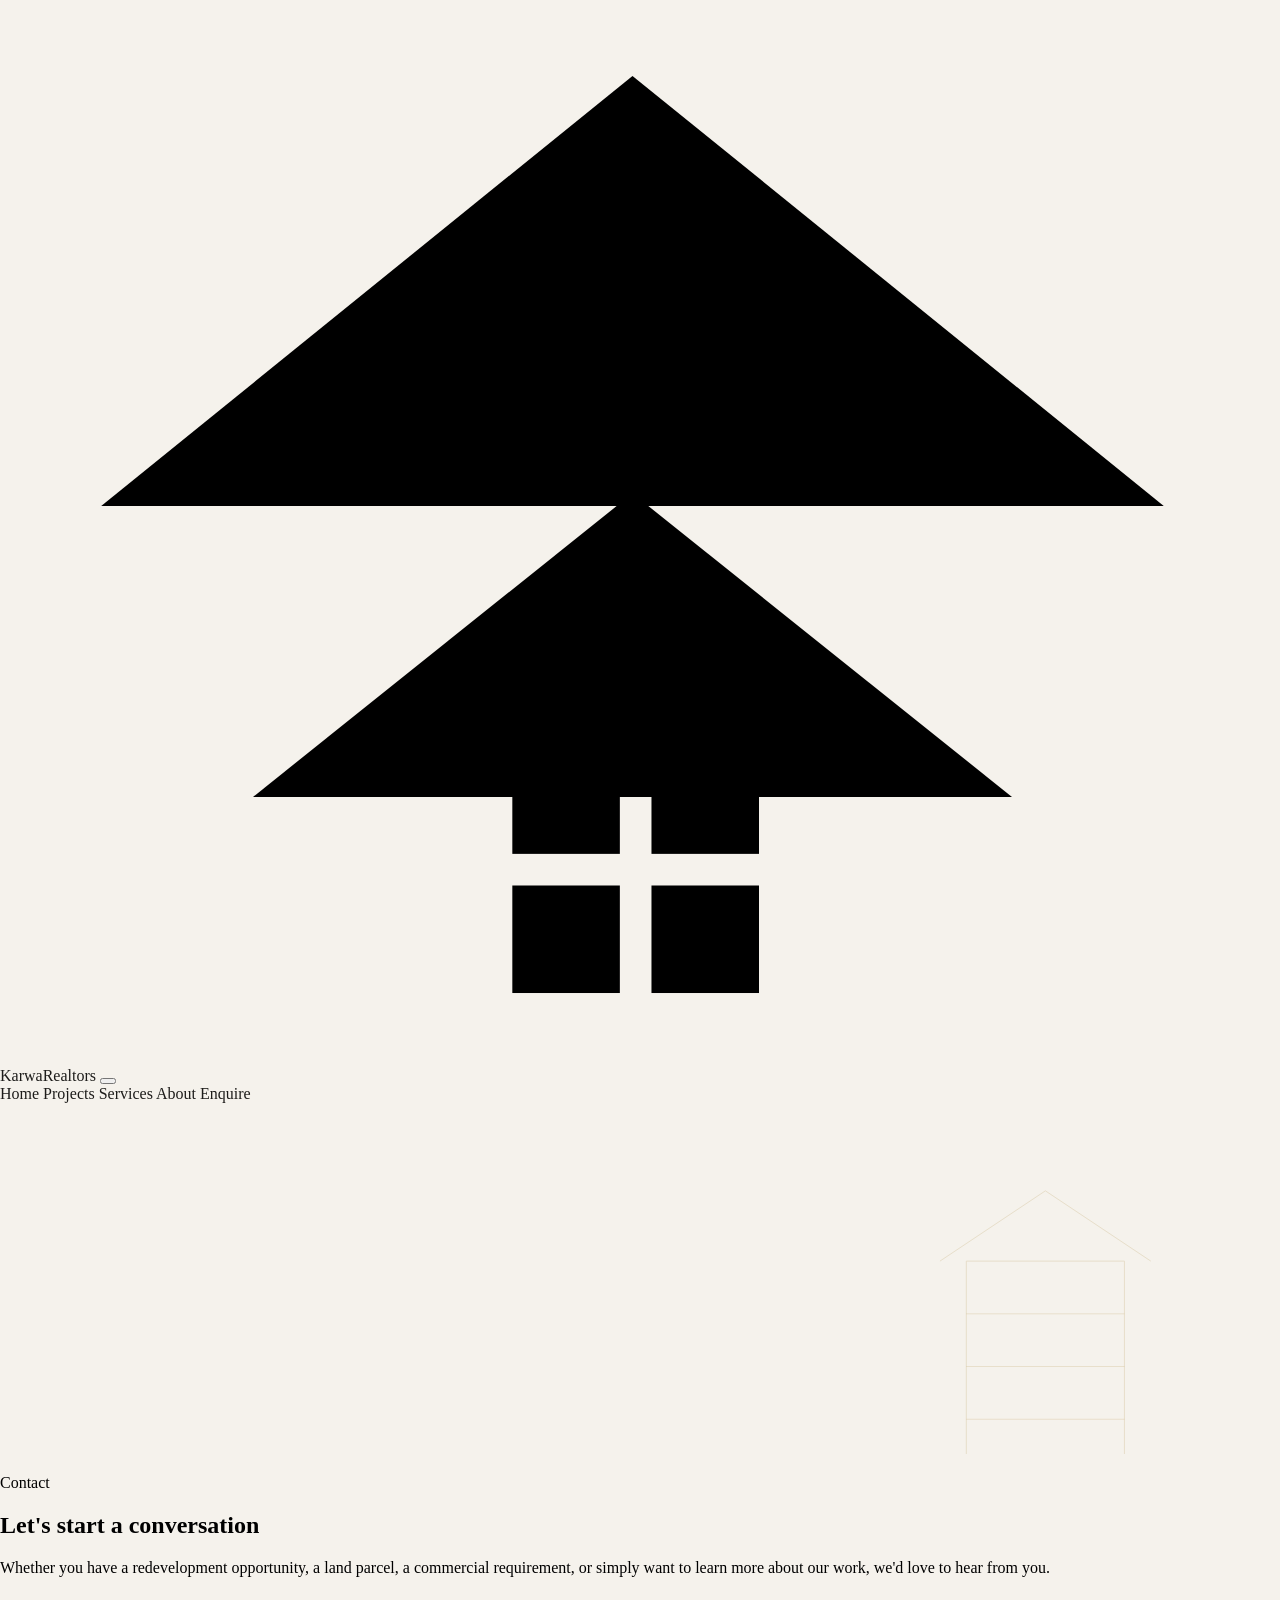
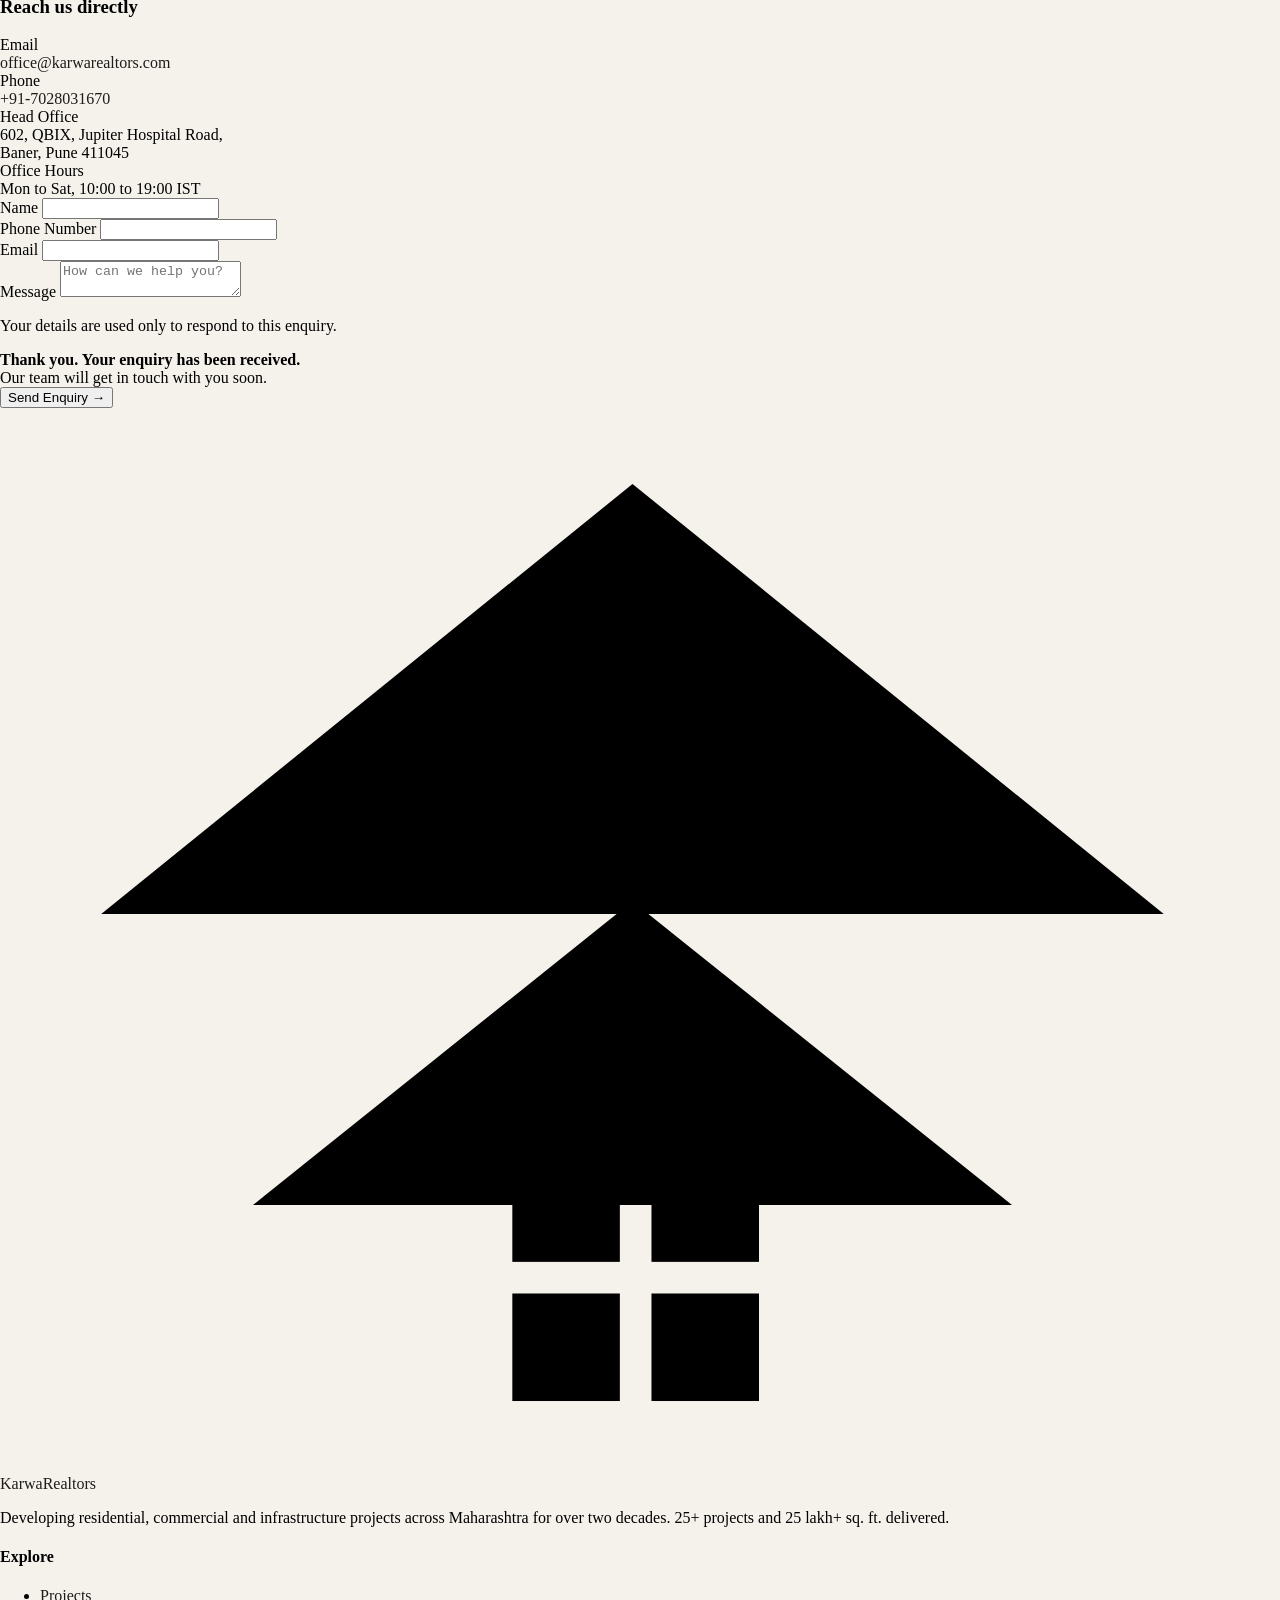
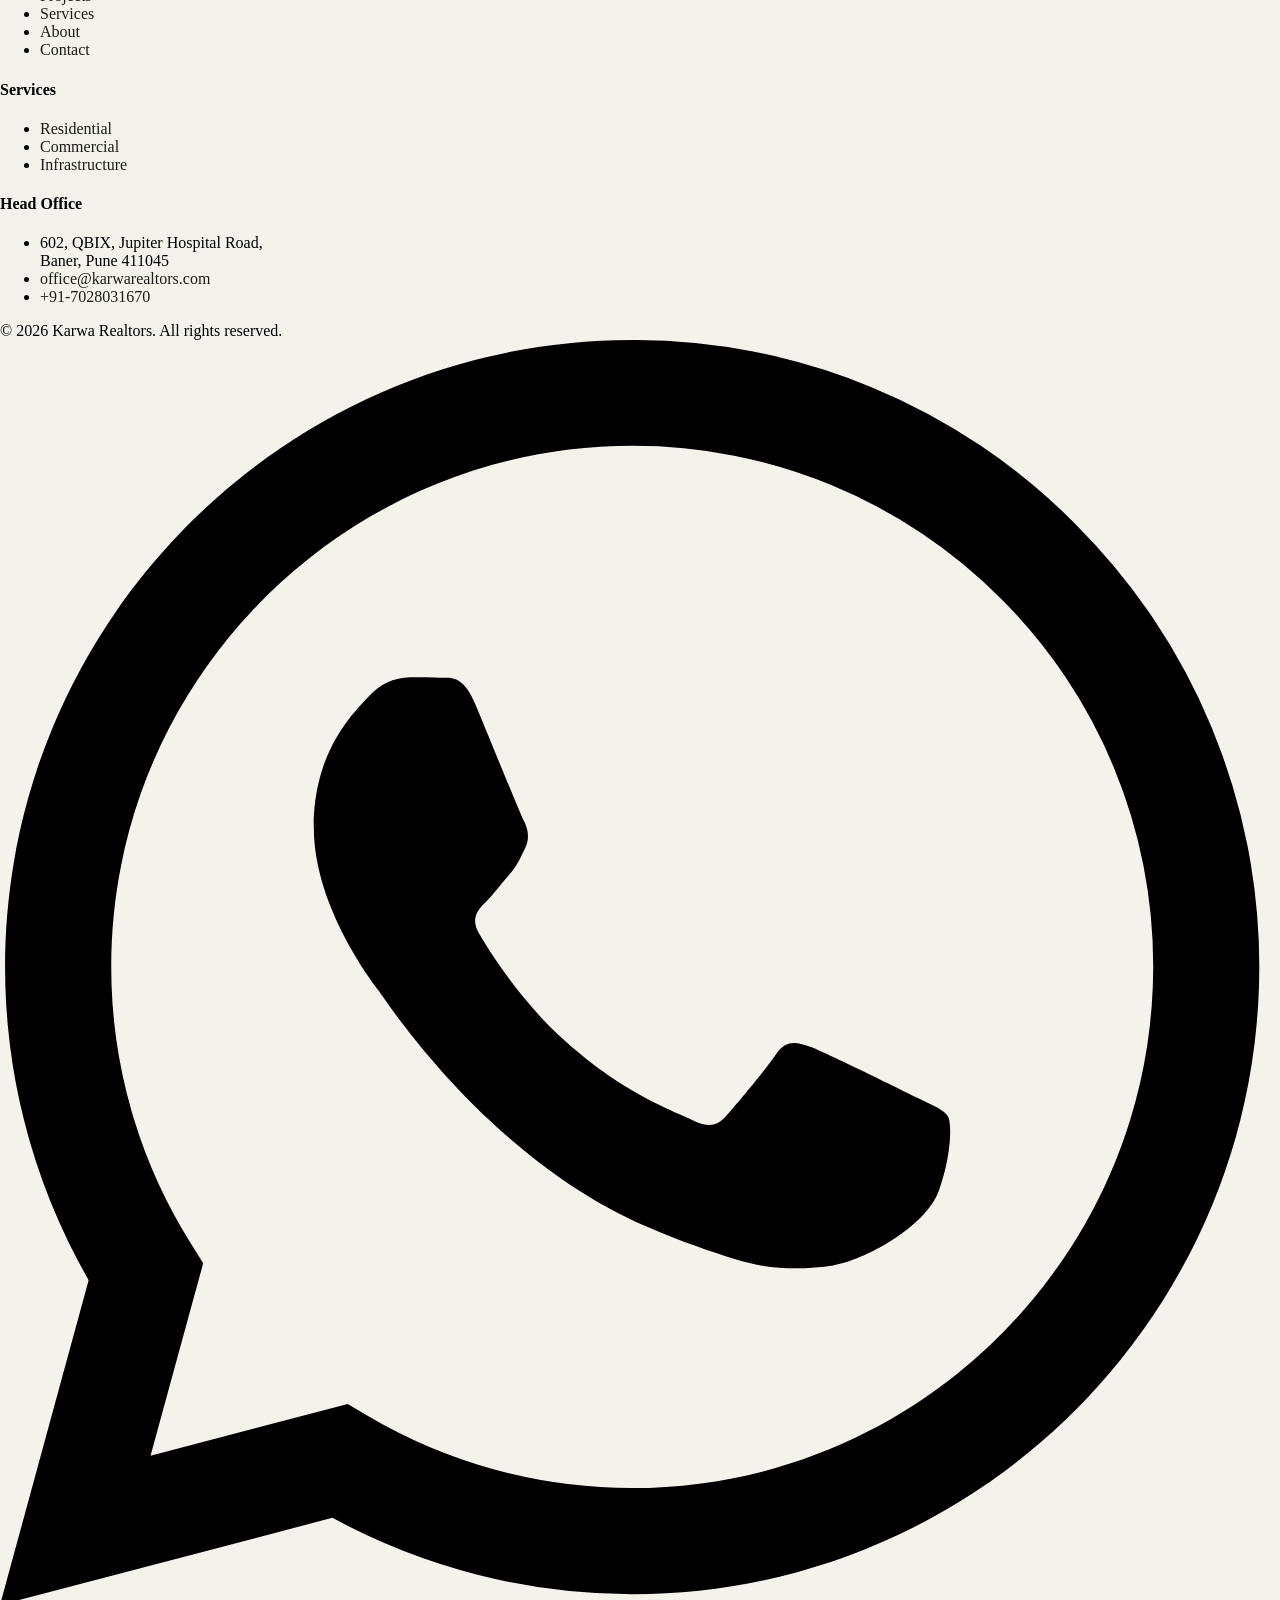
<file: karwa-realtors-website/contact.html>
<!DOCTYPE html>
<html lang="en">
<head>
<meta charset="UTF-8">
<meta name="viewport" content="width=device-width, initial-scale=1.0">
<title>Contact Karwa Realtors | Pune Real Estate Developers</title>
<meta name="description" content="Contact Karwa Realtors for buying a home, redevelopment, joint ventures or business enquiries. 602, QBIX, Jupiter Hospital Road, Baner, Pune.">
<link rel="preconnect" href="https://fonts.googleapis.com">
<link rel="preconnect" href="https://fonts.gstatic.com" crossorigin>
<link href="https://fonts.googleapis.com/css2?family=Bricolage+Grotesque:opsz,wght@12..96,400..800&family=Instrument+Serif:ital@0;1&family=Manrope:wght@400..800&family=IBM+Plex+Mono:wght@400;500&display=swap" rel="stylesheet">
<link rel="stylesheet" href="css/style.css">
<link rel="icon" type="image/svg+xml" href="favicon.svg">
<link rel="canonical" href="https://www.karwarealtors.com/contact.html">
<meta property="og:url" content="https://www.karwarealtors.com/contact.html">
<meta property="og:image" content="https://www.karwarealtors.com/images/projects/infinity-one.jpg">
<meta property="og:type" content="website">
<meta property="og:title" content="Contact Karwa Realtors | Pune Real Estate Developers">
<meta property="og:description" content="Contact Karwa Realtors for buying a home, redevelopment, joint ventures or business enquiries. 602, QBIX, Jupiter Hospital Road, Baner, Pune.">
</head>
<body>

<div class="veil" aria-hidden="true"></div>

<header class="site-header">
  <div class="container">
    <a class="brand" href="index.html" aria-label="Karwa Realtors Home"><svg class="brand-roof" viewBox="0 0 100 84" aria-hidden="true"><path d="M8 40 L50 6 L92 40"/><path d="M20 63 L50 39 L80 63"/><g><rect x="40.5" y="59" width="8.5" height="8.5"/><rect x="51.5" y="59" width="8.5" height="8.5"/><rect x="40.5" y="70" width="8.5" height="8.5"/><rect x="51.5" y="70" width="8.5" height="8.5"/></g></svg><span class="brand-text"><span class="brand-name">Karwa</span><span class="brand-sub">Realtors</span></span></a>
    <button class="nav-toggle" aria-label="Menu" aria-expanded="false"><span></span><span></span><span></span></button>
    <nav class="nav" aria-label="Primary">
      <a href="index.html">Home</a>
      <a href="projects.html">Projects</a>
      <a href="services.html">Services</a>
      <a href="about.html">About</a>
      <a class="nav-cta" href="contact.html">Enquire</a>
    </nav>
  </div>
</header>

<main class="page">

  <section class="page-hero">
    <svg class="page-hero-lines" viewBox="0 0 1440 400" preserveAspectRatio="xMidYMax slice" aria-hidden="true">
      <g stroke="#b08d3e" fill="none" stroke-width="1" opacity=".22">
        <path d="M1100 400 V180 h180 v220 M1100 240h180M1100 300h180M1100 360h180"/>
        <path d="M1070 180 L1190 100 L1310 180"/>
      </g>
    </svg>
    <div class="container">
      <p class="eyebrow reveal">Contact</p>
      <h1 class="h-xl reveal" style="--d:.1s">Let's start a conversation</h1>
      <p class="lede reveal" style="--d:.2s">Whether you have a redevelopment opportunity, a land parcel, a commercial requirement, or simply want to learn more about our work, we'd love to hear from you.</p>
    </div>
  </section>

  <section class="section">
    <div class="container">
      <div class="contact-grid">
        <div class="contact-info reveal">
          <h3 class="h-md">Reach us directly</h3>
          <div class="contact-item">
            <div class="label">Email</div>
            <div class="value"><a href="mailto:office@karwarealtors.com">office@karwarealtors.com</a></div>
          </div>
          <div class="contact-item">
            <div class="label">Phone</div>
            <div class="value"><a href="tel:+917028031670">+91-7028031670</a></div>
          </div>
          <div class="contact-item">
            <div class="label">Head Office</div>
            <div class="value">602, QBIX, Jupiter Hospital Road,<br>Baner, Pune 411045</div>
          </div>
          <div class="contact-item">
            <div class="label">Office Hours</div>
            <div class="value">Mon to Sat, 10:00 to 19:00 IST</div>
          </div>
        </div>

        <form class="enquiry reveal" style="--d:.15s" action="https://api.web3forms.com/submit" method="POST">
          <input type="hidden" name="access_key" value="a8c5edf5-9a0f-4330-8d57-fbb1a1215c67">
          <input type="hidden" name="subject" value="New enquiry from the Karwa Realtors website">
          <input type="hidden" name="from_name" value="Karwa Realtors Website">
          <input type="checkbox" name="botcheck" style="display:none" tabindex="-1" autocomplete="off" aria-hidden="true">
          <div class="form-grid">
            <div class="form-field">
              <label for="f-name">Name</label>
              <input id="f-name" name="name" type="text" required autocomplete="name">
            </div>
            <div class="form-field">
              <label for="f-phone">Phone Number</label>
              <input id="f-phone" name="phone" type="tel" required autocomplete="tel">
            </div>
            <div class="form-field full">
              <label for="f-email">Email</label>
              <input id="f-email" name="email" type="email" autocomplete="email">
            </div>
            <div class="form-field full">
              <label for="f-msg">Message</label>
              <textarea id="f-msg" name="message" placeholder="How can we help you?"></textarea>
            </div>
            <p class="form-note">Your details are used only to respond to this enquiry.</p>
            <div class="form-success" role="status">
              <strong>Thank you. Your enquiry has been received.</strong><br>
              Our team will get in touch with you soon.
            </div>
            <div class="form-field full">
              <button class="btn btn-bronze" type="submit">Send Enquiry <span class="arrow">→</span></button>
            </div>
          </div>
        </form>
      </div>
    </div>
  </section>

  <footer class="site-footer">
    <div class="container">
      <div class="footer-grid">
        <div class="footer-brand">
          <a class="brand" href="index.html" aria-label="Karwa Realtors Home"><svg class="brand-roof" viewBox="0 0 100 84" aria-hidden="true"><path d="M8 40 L50 6 L92 40"/><path d="M20 63 L50 39 L80 63"/><g><rect x="40.5" y="59" width="8.5" height="8.5"/><rect x="51.5" y="59" width="8.5" height="8.5"/><rect x="40.5" y="70" width="8.5" height="8.5"/><rect x="51.5" y="70" width="8.5" height="8.5"/></g></svg><span class="brand-text"><span class="brand-name">Karwa</span><span class="brand-sub">Realtors</span></span></a>
          <p class="footer-tag">Developing residential, commercial and infrastructure projects across Maharashtra for over two decades. 25+ projects and 25 lakh+ sq. ft. delivered.</p>
        </div>
        <div class="footer-col">
          <h4>Explore</h4>
          <ul>
            <li><a href="projects.html">Projects</a></li>
            <li><a href="services.html">Services</a></li>
            <li><a href="about.html">About</a></li>
            <li><a href="contact.html">Contact</a></li>
          </ul>
        </div>
        <div class="footer-col">
          <h4>Services</h4>
          <ul>
            <li><a href="services.html#residential">Residential</a></li>
            <li><a href="services.html#commercial">Commercial</a></li>
            <li><a href="services.html#infrastructure">Infrastructure</a></li>
          </ul>
        </div>
        <div class="footer-col">
          <h4>Head Office</h4>
          <ul>
            <li>602, QBIX, Jupiter Hospital Road,<br>Baner, Pune 411045</li>
            <li><a href="mailto:office@karwarealtors.com">office@karwarealtors.com</a></li>
            <li><a href="tel:+917028031670">+91-7028031670</a></li>
          </ul>
        </div>
      </div>
      <div class="footer-bottom">
        <span>© 2026 Karwa Realtors. All rights reserved.</span>
      </div>
    </div>
  </footer>

</main>

<a class="wa-float" href="https://wa.me/917028031670?text=Hi%2C%20I%20am%20interested%20in%20a%20Karwa%20Realtors%20project." target="_blank" rel="noopener" aria-label="Chat with Karwa Realtors on WhatsApp"><svg viewBox="0 0 16 16" xmlns="http://www.w3.org/2000/svg"><path d="M13.601 2.326A7.854 7.854 0 0 0 7.994 0C3.627 0 .068 3.558.064 7.926c0 1.399.366 2.76 1.057 3.965L0 16l4.204-1.102a7.933 7.933 0 0 0 3.79.965h.004c4.368 0 7.926-3.558 7.93-7.93A7.898 7.898 0 0 0 13.6 2.326zM7.994 14.521a6.573 6.573 0 0 1-3.356-.92l-.24-.144-2.494.654.666-2.433-.156-.251a6.56 6.56 0 0 1-1.007-3.505c0-3.626 2.957-6.584 6.591-6.584a6.56 6.56 0 0 1 4.66 1.931 6.557 6.557 0 0 1 1.928 4.66c-.004 3.639-2.961 6.592-6.592 6.592zm3.615-4.934c-.197-.099-1.17-.578-1.353-.646-.182-.065-.315-.099-.445.099-.133.197-.513.646-.627.775-.114.133-.232.148-.43.05-.197-.1-.836-.308-1.592-.985-.59-.525-.985-1.175-1.103-1.372-.114-.198-.011-.304.088-.403.087-.088.197-.232.296-.346.1-.114.133-.198.198-.33.065-.134.034-.248-.015-.347-.05-.099-.445-1.076-.612-1.47-.16-.389-.323-.335-.445-.34-.114-.007-.247-.007-.38-.007a.729.729 0 0 0-.529.247c-.182.198-.691.677-.691 1.654 0 .977.71 1.916.81 2.049.098.133 1.394 2.132 3.383 2.992.47.205.84.326 1.129.418.475.152.904.129 1.246.08.38-.058 1.171-.48 1.338-.943.164-.464.164-.86.114-.943-.049-.084-.182-.133-.38-.232z"/></svg></a>

<script src="js/main.js" defer></script>
</body>
</html>
</file>
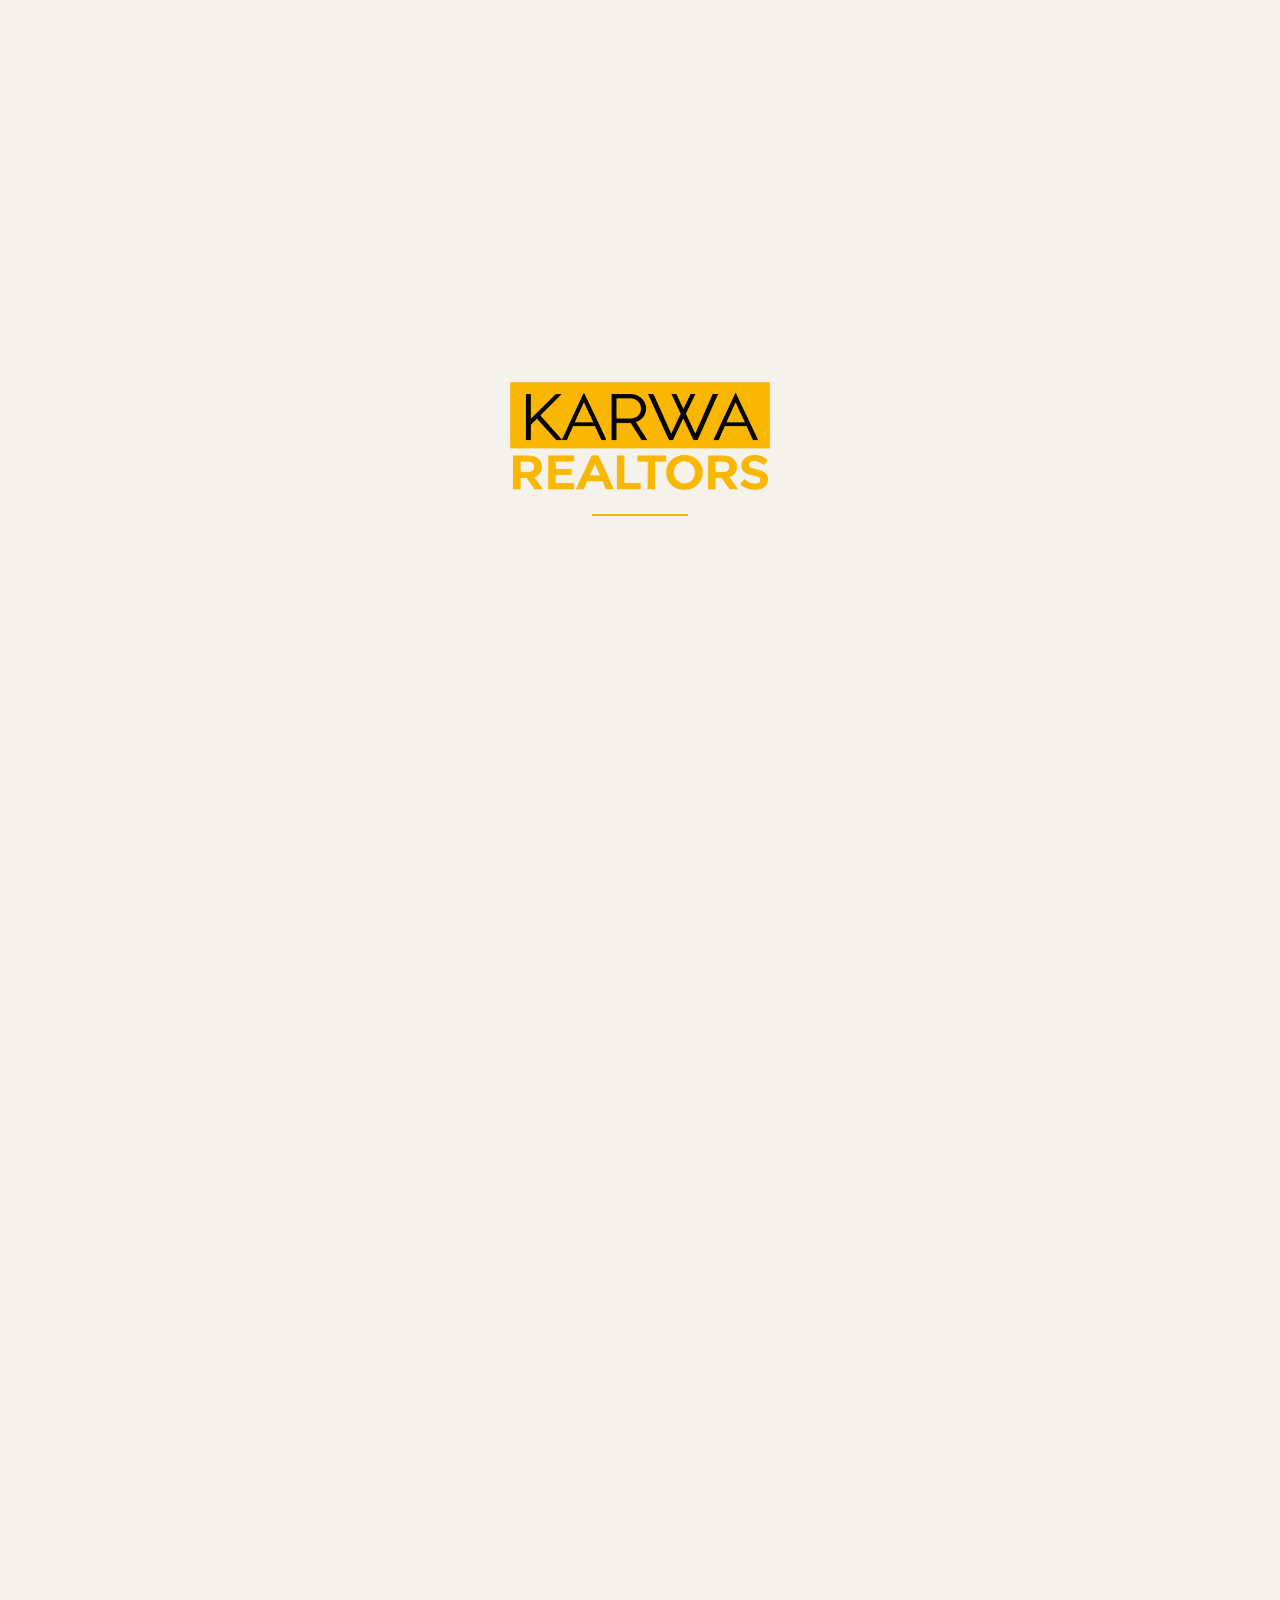
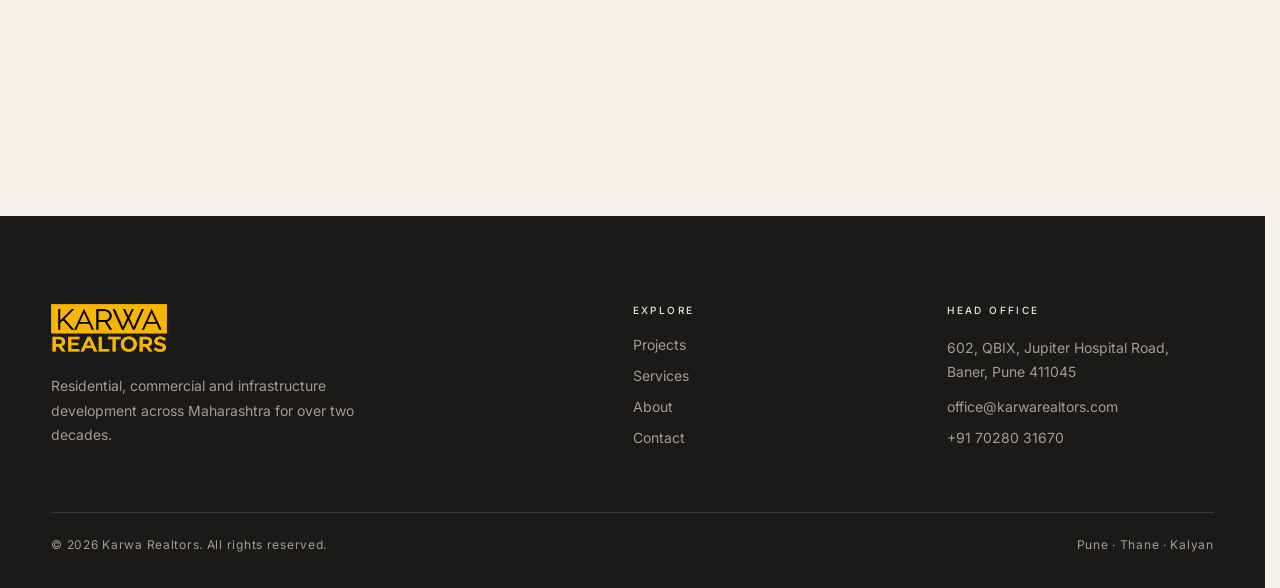
<file: karwa-realtors-website/projects.html>
<!DOCTYPE html>
<html lang="en">
<head>
<meta charset="utf-8">
<meta name="viewport" content="width=device-width, initial-scale=1">
<title>Projects | Karwa Realtors</title>
<meta name="description" content="Ongoing, upcoming and completed residential, commercial and mixed-use developments by Karwa Realtors across Pune, Thane and Kalyan.">
<link rel="canonical" href="https://www.karwarealtors.com/projects.html">
<meta property="og:type" content="website">
<meta property="og:site_name" content="Karwa Realtors">
<meta property="og:title" content="Projects | Karwa Realtors">
<meta property="og:description" content="Ongoing, upcoming and completed residential, commercial and mixed-use developments by Karwa Realtors across Pune, Thane and Kalyan.">
<meta property="og:url" content="https://www.karwarealtors.com/projects.html">
<meta property="og:image" content="https://www.karwarealtors.com/images/projects/qbix.jpg">
<meta name="theme-color" content="#F5F2EC">
<link rel="icon" type="image/svg+xml" href="favicon.svg?v=2">
<link rel="preconnect" href="https://fonts.googleapis.com">
<link rel="preconnect" href="https://fonts.gstatic.com" crossorigin>
<link href="https://fonts.googleapis.com/css2?family=Playfair+Display:wght@500;600;700&amp;family=Inter:wght@400;500;600&amp;display=swap" rel="stylesheet">
<script>(function(){var d=document.documentElement;try{var s=sessionStorage,f=s.getItem('kr_intro_force');if(f)s.removeItem('kr_intro_force');var internal=document.referrer&&document.referrer.indexOf(location.host)>-1;var wn=(window.name||'').indexOf('kr_intro')>-1;if(f||(!s.getItem('kr_intro')&&!wn&&!internal&&!matchMedia('(prefers-reduced-motion: reduce)').matches)){d.classList.add('intro-on');setTimeout(function(){d.classList.remove('intro-on','intro-out')},5000)}}catch(e){}})();</script>
<link rel="preload" as="image" href="images/brand/logo-hd.png?v=1">
<link rel="stylesheet" href="css/style.css?v=7">
<link rel="stylesheet" href="css/projects.css?v=7">
</head>
<body>
<div id="kr-intro" aria-hidden="true"><div class="ib"></div><img class="il" src="images/brand/logo-hd.png?v=1" alt=""><span class="ln"></span></div>
<div class="kr" style="font-family: 'Inter', system-ui, sans-serif; color: #1D1C1A; background: #F5F2EC; font-weight: 400; -webkit-font-smoothing: antialiased; overflow-x: clip">

  <!-- ================= HEADER ================= -->
  <header style="border-bottom: 1px solid rgba(29,28,26,.12)">
    <div class="wrap hdr">
      <a href="index.html" aria-label="Karwa Realtors home" style="display: flex">
        <img class="logo" src="images/brand/logo.png?v=2" srcset="images/brand/logo.png?v=2 1x, images/brand/logo-hd.png?v=1 2x" alt="Karwa Realtors">
      </a>
      <nav class="nav" aria-label="Primary" style="font-size: 12px; font-weight: 400; letter-spacing: .2em; text-transform: uppercase">
        <a href="projects.html" aria-current="page" style="color: #1D1C1A; border-bottom: 1px solid #1D1C1A">Projects</a>
        <a href="index.html#services" style="color: #4A4640">Services</a>
        <a href="about.html" style="color: #4A4640">About</a>
        <a href="index.html#contact" style="color: #4A4640">Contact</a>
      </nav>
      <div style="display: flex; align-items: center; gap: 16px">
        <a class="hide-md" href="tel:+917028031670" style="font-size: 13px; font-weight: 400; letter-spacing: .06em; color: #4A4640; margin-right: 12px">+91 70280 31670</a>
        <a class="btn-dark" href="index.html#contact" style="display: inline-flex; align-items: center; min-height: 44px; padding: 0 22px; background: #1D1C1A; color: #F5F2EC; font-size: 11px; font-weight: 500; letter-spacing: .22em; text-transform: uppercase">Enquire</a>
        <button class="menu-btn" type="button" aria-label="Open menu" id="menu-btn" aria-expanded="false" aria-controls="mobile-menu" style="width: 44px; height: 44px; align-items: center; justify-content: center; background: transparent; border: 1px solid rgba(29,28,26,.2); cursor: pointer; padding: 0">
          <svg width="20" height="12" viewBox="0 0 20 12" fill="none" stroke="#1D1C1A" stroke-width="1.2" aria-hidden="true"><path d="M0 1h20M0 6h20M0 11h20"></path></svg>
        </button>
      </div>
    </div>
    <nav id="mobile-menu" hidden aria-label="Mobile" class="wrap" style="display: flex; flex-direction: column; padding-bottom: 16px">
        <a href="projects.html" style="padding: 18px 0; border-top: 1px solid rgba(29,28,26,.12); font-family: 'Playfair Display', Georgia, serif; font-weight: 600; font-size: 21px">Projects</a>
        <a href="index.html#services" style="padding: 18px 0; border-top: 1px solid rgba(29,28,26,.12); font-family: 'Playfair Display', Georgia, serif; font-weight: 600; font-size: 21px">Services</a>
        <a href="about.html" style="padding: 18px 0; border-top: 1px solid rgba(29,28,26,.12); font-family: 'Playfair Display', Georgia, serif; font-weight: 600; font-size: 21px">About</a>
        <a href="index.html#contact" style="padding: 18px 0; border-top: 1px solid rgba(29,28,26,.12); font-family: 'Playfair Display', Georgia, serif; font-weight: 600; font-size: 21px">Contact</a>
        <a href="tel:+917028031670" style="padding: 18px 0; border-top: 1px solid rgba(29,28,26,.12); font-size: 14px; letter-spacing: .06em; color: #4A4640">+91 70280 31670</a>
      </nav>
  </header>

  
  <!-- ================= PAGE INTRO ================= -->
  <section class="wrap" style="padding-top: clamp(40px, 6vw, 88px); padding-bottom: clamp(40px, 5vw, 72px)">
    <div class="rail" style="margin-bottom: clamp(36px, 5vw, 64px)">
      <span style="width: 8px; height: 8px; background: #FAB600"></span>
      <a href="index.html" style="color: #6E685F">Home</a><span>/</span><span style="color: #1D1C1A">Projects</span>
      <span class="r">Pune · Thane · Kalyan</span>
    </div>
    <div class="intro2">
      <h1 style="margin: 0; font-family: 'Playfair Display', Georgia, serif; font-weight: 700; font-size: clamp(43px, 6.22vw, 94px); line-height: 1.04; letter-spacing: -.02em">Our <span style="background: linear-gradient(transparent 10%, rgba(250,182,0,.45) 10%, rgba(250,182,0,.45) 94%, transparent 94%); padding: 0 .08em; -webkit-box-decoration-break: clone; box-decoration-break: clone">projects.</span></h1>
      <div style="display: flex; flex-direction: column; gap: 28px; max-width: 440px">
        <p style="margin: 0; font-size: clamp(16px, 1.3vw, 18px); line-height: 1.75; color: #4A4640">Residential, commercial and infrastructure developments, each built well and handed over as promised.</p>
        <div class="counts">
          <div><span class="cnum" style="font-family: 'Playfair Display', Georgia, serif; font-weight: 700">04</span><span class="clab">Ongoing</span></div>
          <div><span class="cnum" style="font-family: 'Playfair Display', Georgia, serif; font-weight: 700">03</span><span class="clab">Upcoming</span></div>
          <div><span class="cnum" style="font-family: 'Playfair Display', Georgia, serif; font-weight: 700">11</span><span class="clab">Completed</span></div>
        </div>
      </div>
    </div>
  </section>

  <!-- ================= PROJECT INDEX ================= -->
  <section style="background: #EFEBE3; border-top: 1px solid rgba(29,28,26,.10)">
    <div class="wrap" style="padding-top: clamp(48px, 6vw, 88px); padding-bottom: clamp(72px, 9vw, 128px)">
      <div class="tabs" role="tablist" aria-label="Project status" id="proj-tabs" style="margin-bottom: clamp(32px, 4vw, 56px)"></div>

      <div class="proj-index">
        <div class="frame proj-media">
          <div style="position: relative" id="proj-media"></div>
        </div>
        <div style="border-top: 1px solid rgba(29,28,26,.14)" id="proj-list"></div>
      </div>

      <div class="cwrap proj-wrap">
        <div class="proj-cards track" id="proj-cards"></div>
        <div class="cctrl">
          <div class="ccount"><span class="cpos">01</span><span class="cbar"><span class="cfill" style="width: 25%"></span></span><span class="ctot">04</span></div>
          <div class="cbtns">
            <button class="cbtn" type="button" aria-label="Previous" data-dir="-1"><svg width="18" height="10" viewBox="0 0 18 10" fill="none" stroke="currentColor" stroke-width="1.2" aria-hidden="true"><path d="M18 5H2M6 1L2 5l4 4"></path></svg></button>
            <button class="cbtn" type="button" aria-label="Next" data-dir="1"><svg width="18" height="10" viewBox="0 0 18 10" fill="none" stroke="currentColor" stroke-width="1.2" aria-hidden="true"><path d="M0 5h16M12 1l4 4-4 4"></path></svg></button>
          </div>
        </div>
      </div>

      <div id="proj-more" hidden style="display: flex; justify-content: center; margin-top: clamp(40px, 5vw, 64px)">
        <button class="btn-line" type="button" id="proj-more-btn" style="display: inline-flex; align-items: center; gap: 14px; min-height: 52px; padding: 0 30px; background: transparent; border: 1px solid #1D1C1A; color: #1D1C1A; font-size: 11px; font-weight: 500; letter-spacing: .22em; text-transform: uppercase; cursor: pointer">View all completed projects (11)</button>
      </div>
    </div>
  </section>

  <!-- ================= CTA ================= -->
  <section class="wrap" style="padding-top: clamp(64px, 8vw, 112px); padding-bottom: clamp(64px, 8vw, 112px)">
    <div class="rail" style="margin-bottom: clamp(36px, 5vw, 56px)">
      <span style="width: 8px; height: 8px; background: #FAB600"></span>
      <span>Get in touch</span>
    </div>
    <div style="display: flex; justify-content: space-between; align-items: flex-end; gap: 32px; flex-wrap: wrap">
      <h2 style="margin: 0; font-family: 'Playfair Display', Georgia, serif; font-weight: 700; font-size: clamp(30px, 3.7vw, 53px); line-height: 1.02; letter-spacing: -.02em; max-width: 760px; text-wrap: balance">Would you like to <span style="color: #9C6E06">connect with us?</span></h2>
      <div class="ctagrp" style="display: flex; align-items: center; gap: 16px; flex-wrap: wrap; justify-content: center">
      <a class="btn-dark" href="index.html#contact" style="display: inline-flex; align-items: center; gap: 14px; min-height: 56px; padding: 0 32px; background: #1D1C1A; color: #F5F2EC; font-size: 11px; font-weight: 500; letter-spacing: .22em; text-transform: uppercase">Connect with us
        <svg width="18" height="10" viewBox="0 0 18 10" fill="none" stroke="currentColor" stroke-width="1.2" aria-hidden="true"><path d="M0 5h16M12 1l4 4-4 4"></path></svg>
      </a>
      <a class="wa-btn" href="https://wa.me/917028031670" target="_blank" rel="noopener" aria-label="Chat with Karwa Realtors on WhatsApp"><svg width="26" height="26" viewBox="0 0 16 16" fill="currentColor" aria-hidden="true"><path d="M13.601 2.326A7.854 7.854 0 0 0 7.994 0C3.627 0 .068 3.558.064 7.926c0 1.399.366 2.76 1.057 3.965L0 16l4.204-1.102a7.933 7.933 0 0 0 3.79.965h.004c4.368 0 7.926-3.558 7.93-7.93A7.898 7.898 0 0 0 13.6 2.326zM7.994 14.521a6.573 6.573 0 0 1-3.356-.92l-.24-.144-2.494.654.666-2.433-.156-.251a6.56 6.56 0 0 1-1.007-3.505c0-3.626 2.957-6.584 6.591-6.584a6.56 6.56 0 0 1 4.66 1.931 6.557 6.557 0 0 1 1.928 4.66c-.004 3.639-2.961 6.592-6.592 6.592zm3.615-4.934c-.197-.099-1.17-.578-1.353-.646-.182-.065-.315-.099-.445.099-.133.197-.513.646-.627.775-.114.133-.232.148-.43.05-.197-.1-.836-.308-1.592-.985-.59-.525-.985-1.175-1.103-1.372-.114-.198-.011-.304.088-.403.087-.088.197-.232.296-.346.1-.114.133-.198.198-.33.065-.134.034-.248-.015-.347-.05-.099-.445-1.076-.612-1.47-.16-.389-.323-.335-.445-.34-.114-.007-.247-.007-.38-.007a.729.729 0 0 0-.529.247c-.182.198-.691.677-.691 1.654 0 .977.71 1.916.81 2.049.098.133 1.394 2.132 3.383 2.992.47.205.84.326 1.129.418.475.152.904.129 1.246.08.38-.058 1.171-.48 1.338-.943.164-.464.164-.86.114-.943-.049-.084-.182-.133-.38-.232z"></path></svg></a>
      </div>
    </div>
  </section>


  <!-- ================= FOOTER ================= -->
  <footer class="foot" style="background: #1B1A18; color: #A39C90">
    <div class="wrap" style="padding-top: clamp(56px, 7vw, 88px); padding-bottom: 36px; display: flex; flex-direction: column; gap: clamp(40px, 6vw, 64px)">
      <div class="foot-grid">
        <div class="foot-brand" style="display: flex; flex-direction: column; gap: 22px">
          <img src="images/brand/logo.png?v=2" alt="Karwa Realtors" style="height: 48px; width: auto; align-self: flex-start">
          <p style="margin: 0; font-size: 14px; line-height: 1.75; max-width: 340px">Residential, commercial and infrastructure development across Maharashtra for over two decades.</p>
        </div>
        <div style="display: flex; flex-direction: column; gap: 14px; font-size: 14px">
          <div style="font-size: 10px; font-weight: 500; letter-spacing: .24em; text-transform: uppercase; color: #EDE8DF; margin-bottom: 6px">Explore</div>
          <a href="projects.html">Projects</a>
          <a href="index.html#services">Services</a>
          <a href="about.html">About</a>
          <a href="index.html#contact">Contact</a>
        </div>
        <div style="display: flex; flex-direction: column; gap: 14px; font-size: 14px">
          <div style="font-size: 10px; font-weight: 500; letter-spacing: .24em; text-transform: uppercase; color: #EDE8DF; margin-bottom: 6px">Head office</div>
          <span style="line-height: 1.7">602, QBIX, Jupiter Hospital Road, Baner, Pune 411045</span>
          <a href="mailto:office@karwarealtors.com">office@karwarealtors.com</a>
          <a href="tel:+917028031670">+91 70280 31670</a>
        </div>
      </div>
      <div style="display: flex; justify-content: space-between; gap: 12px 16px; flex-wrap: wrap; padding-top: 24px; border-top: 1px solid rgba(237,232,223,.14); font-size: 12px; letter-spacing: .06em">
        <span>© 2026 Karwa Realtors. All rights reserved.</span>
        <span>Pune · Thane · Kalyan</span>
      </div>
    </div>
  </footer>

</div>
<script src="js/intro.js?v=1" defer></script>
<script src="js/main.js?v=3" defer></script>
<script src="js/projects.js?v=3" defer></script>
</body>
</html>
</file>
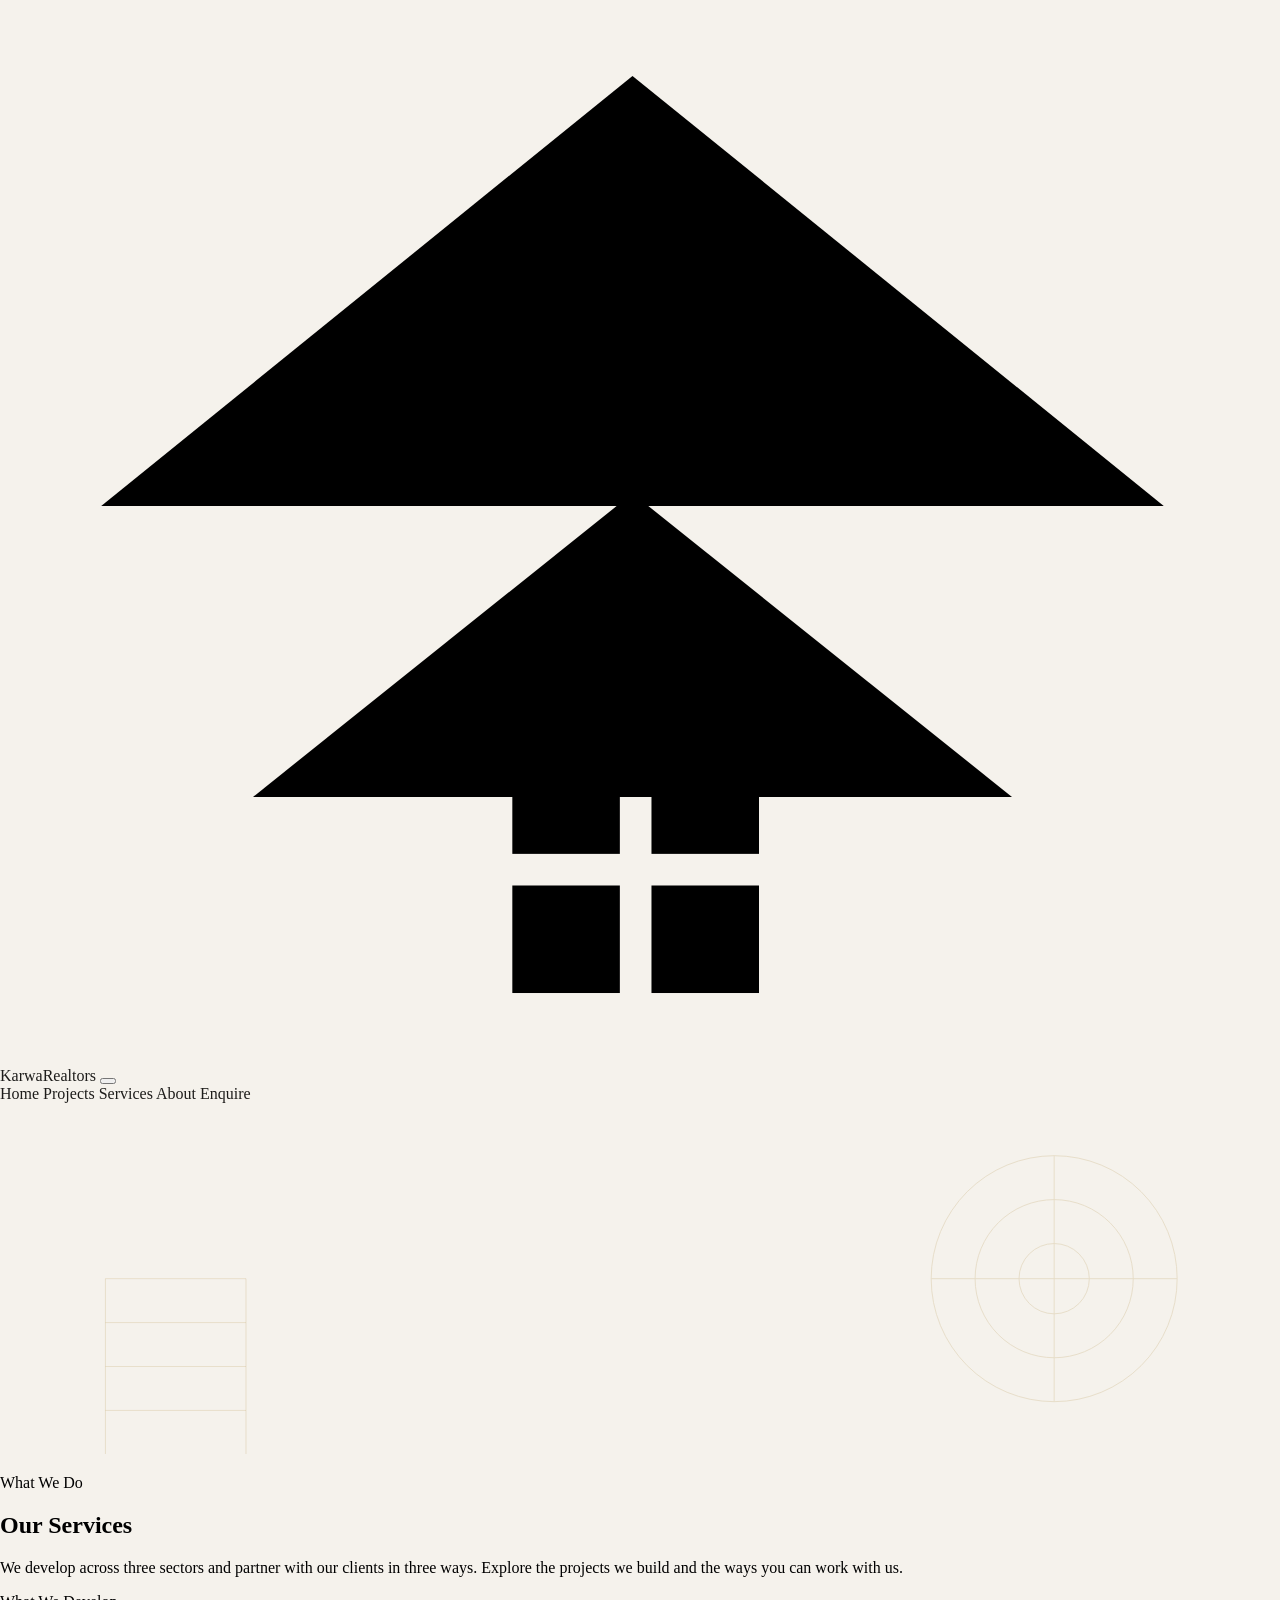
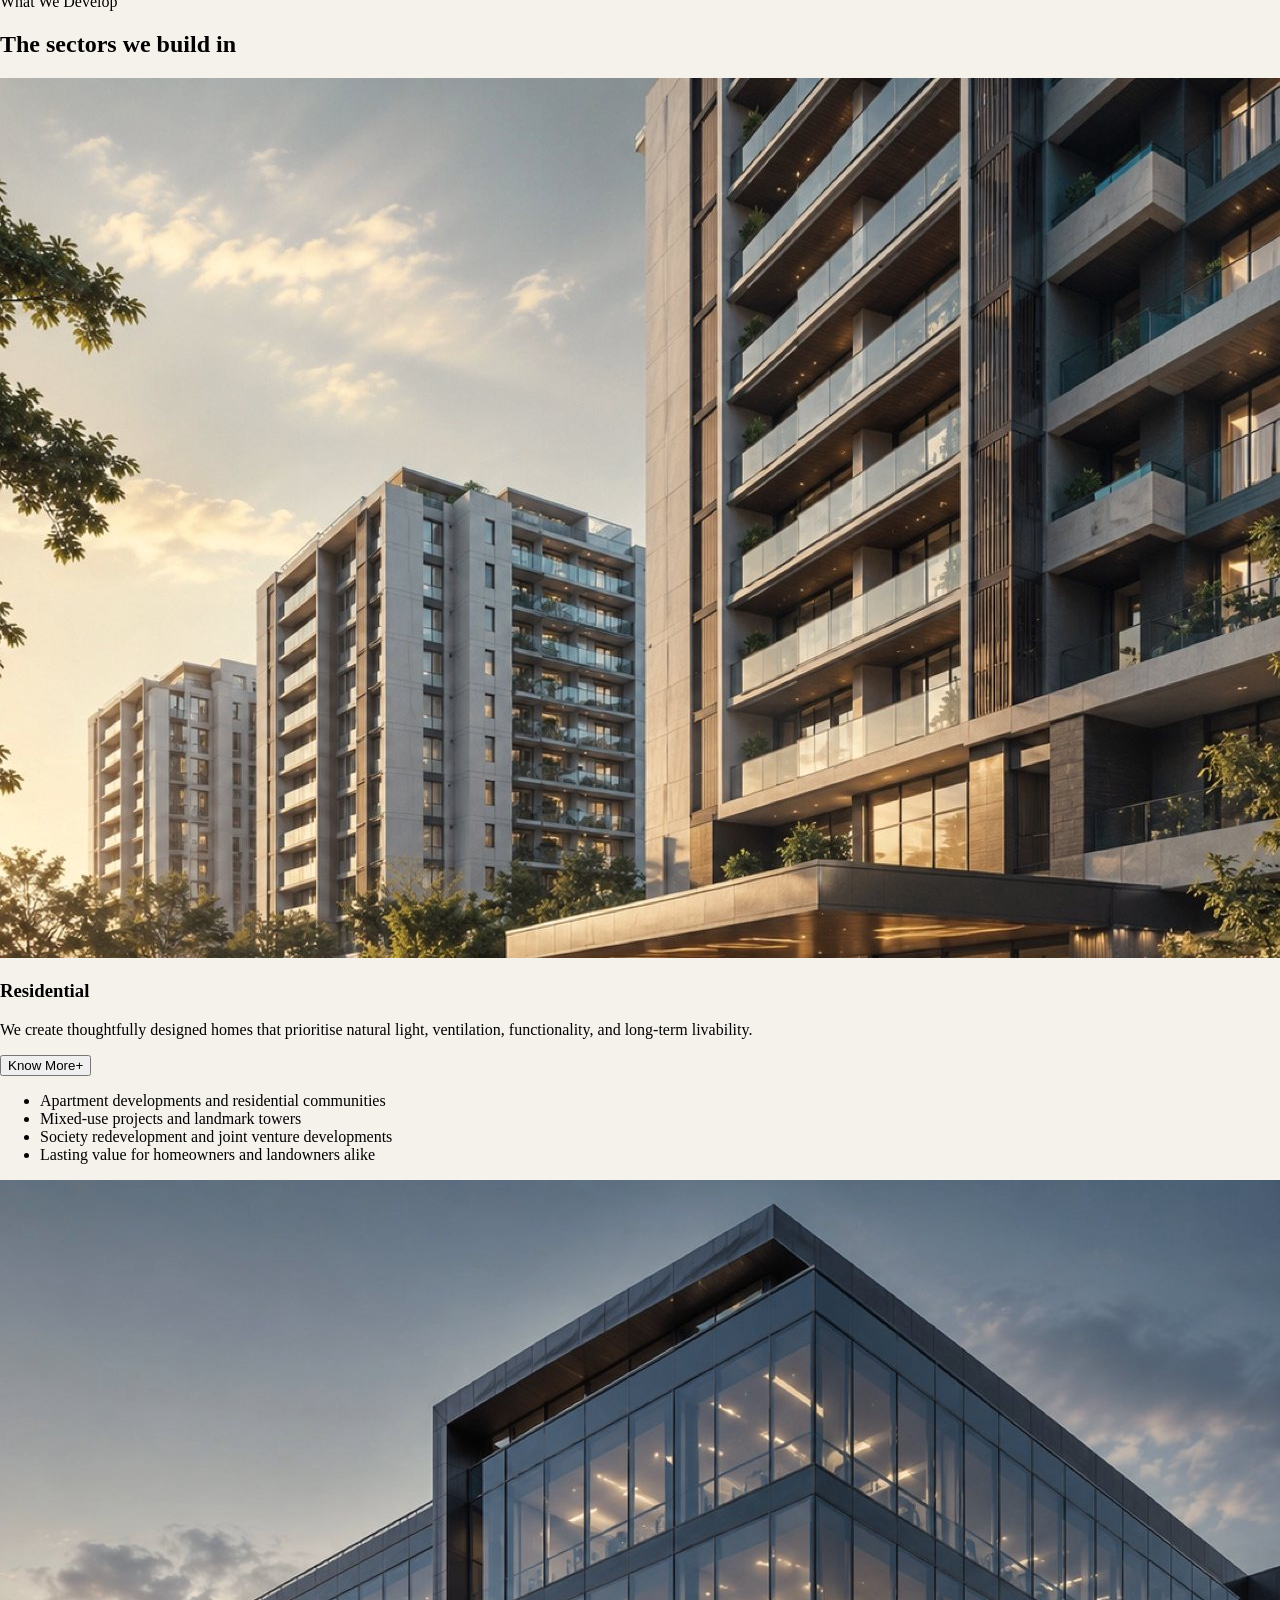
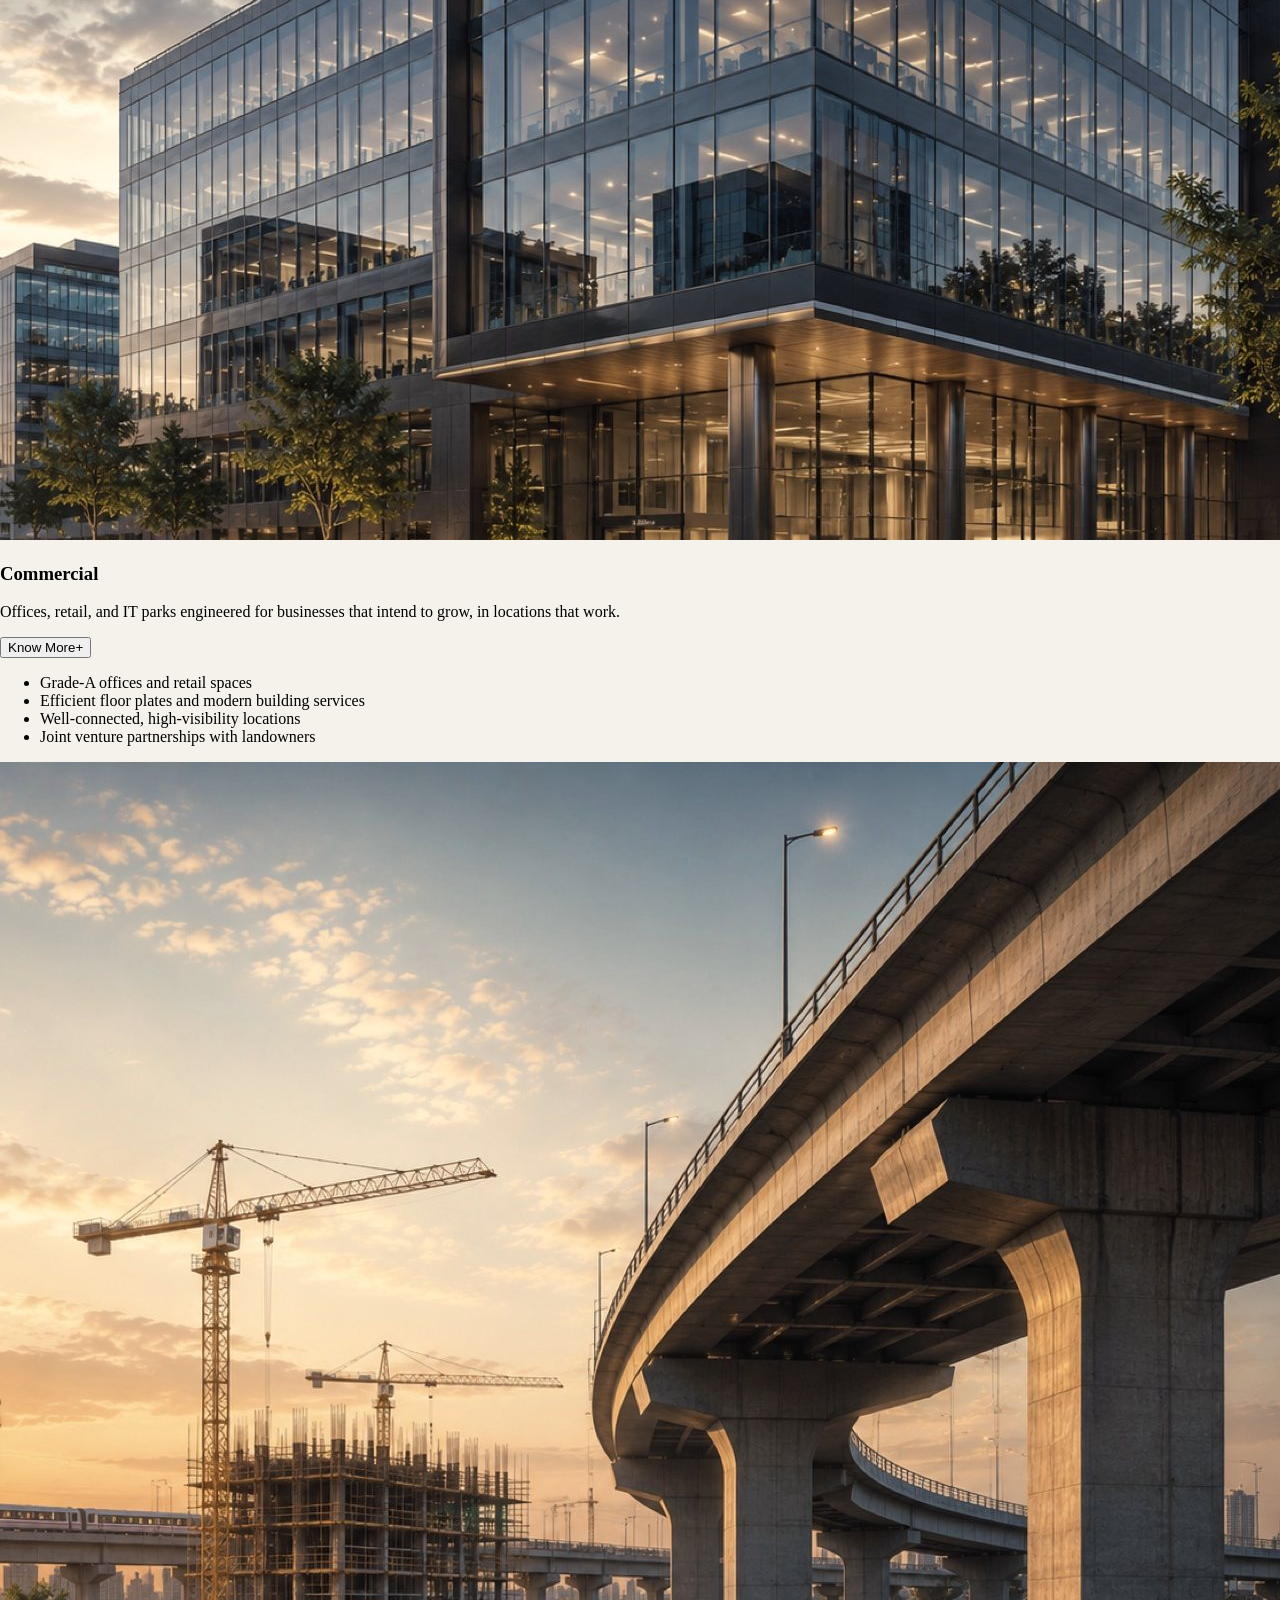
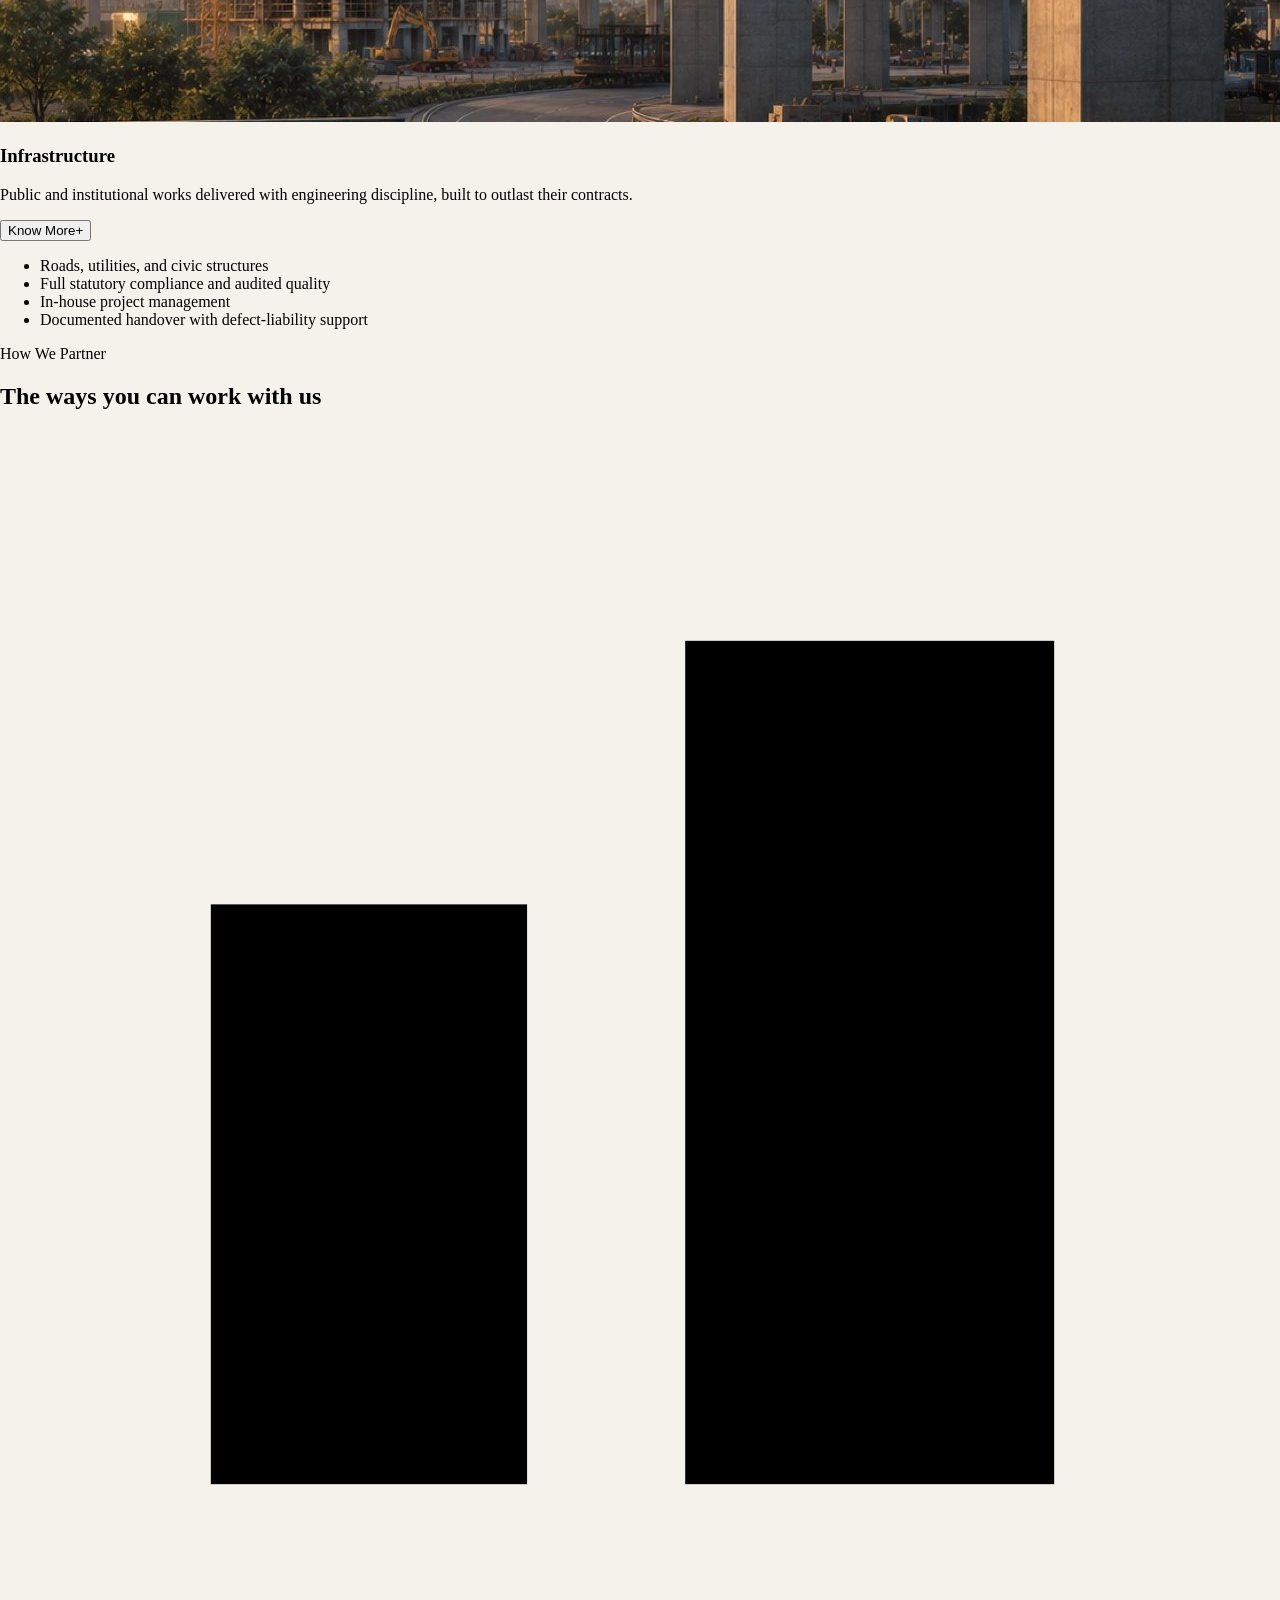
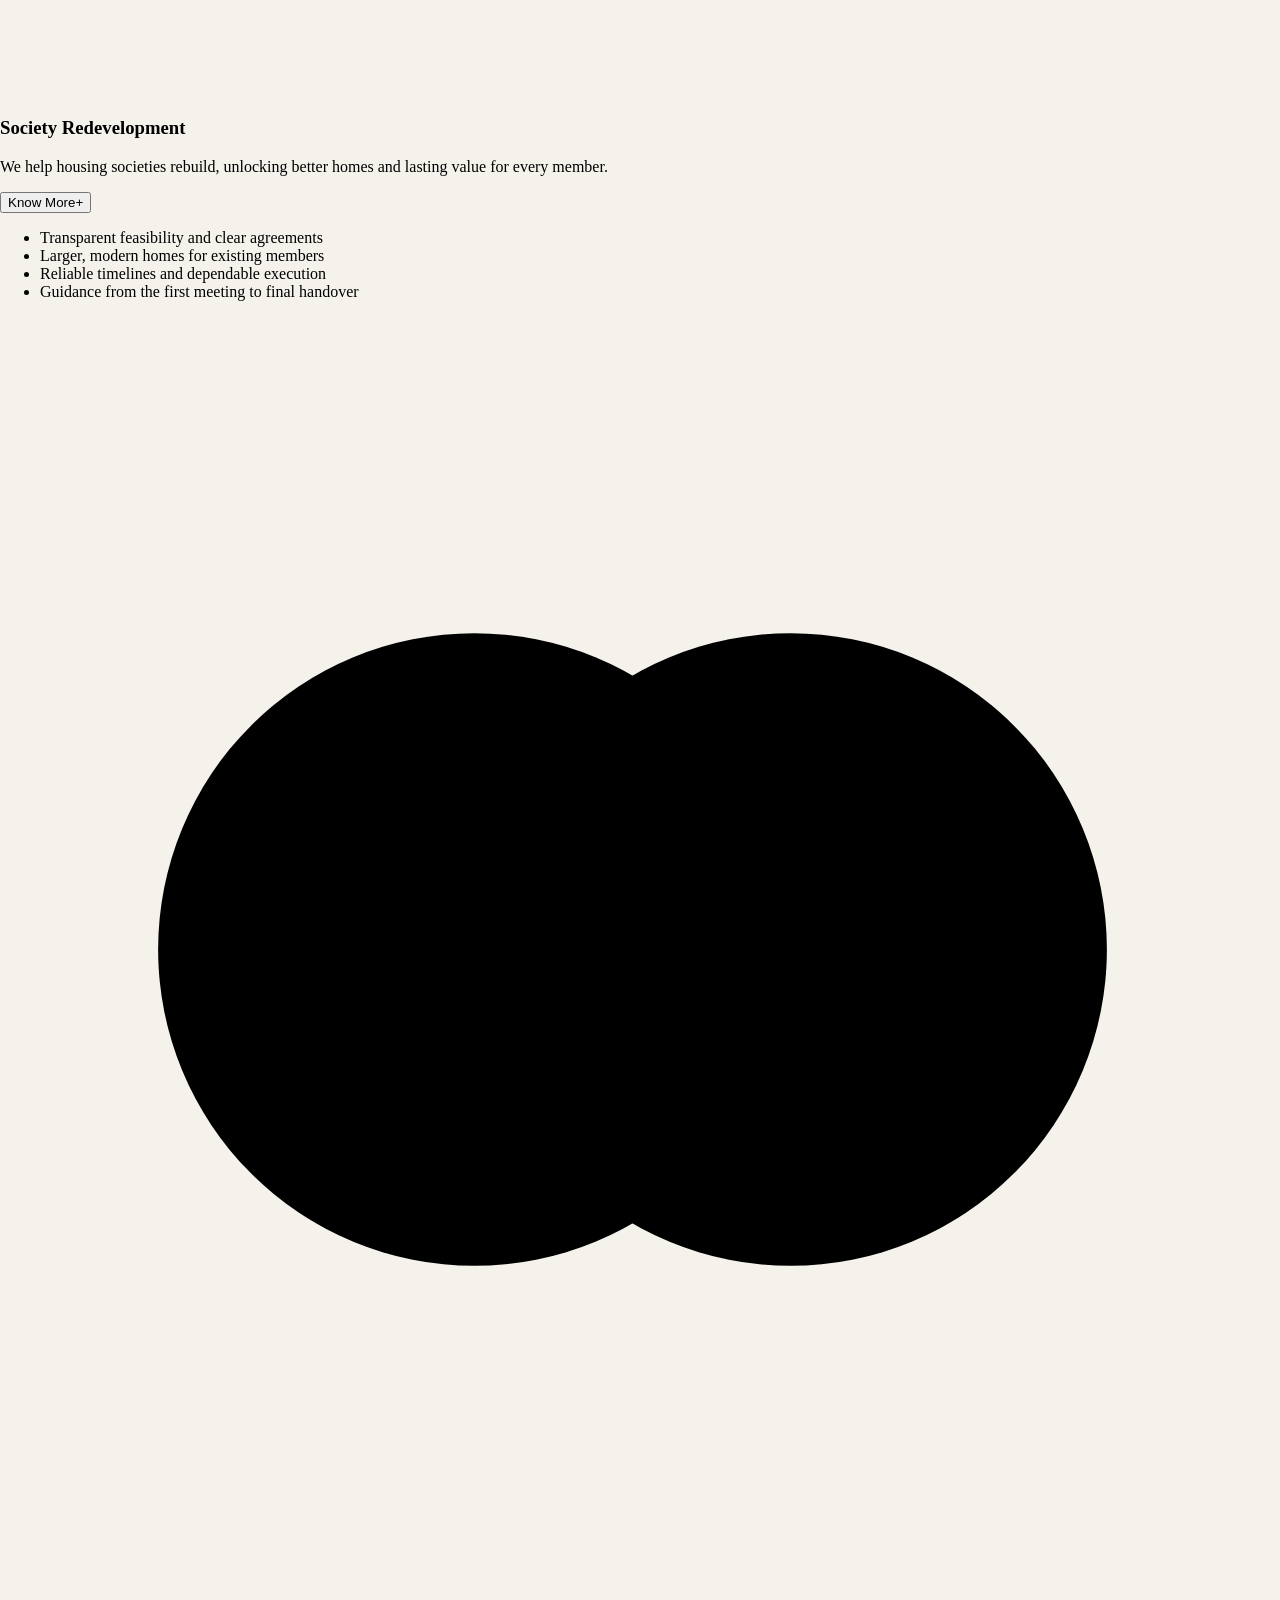
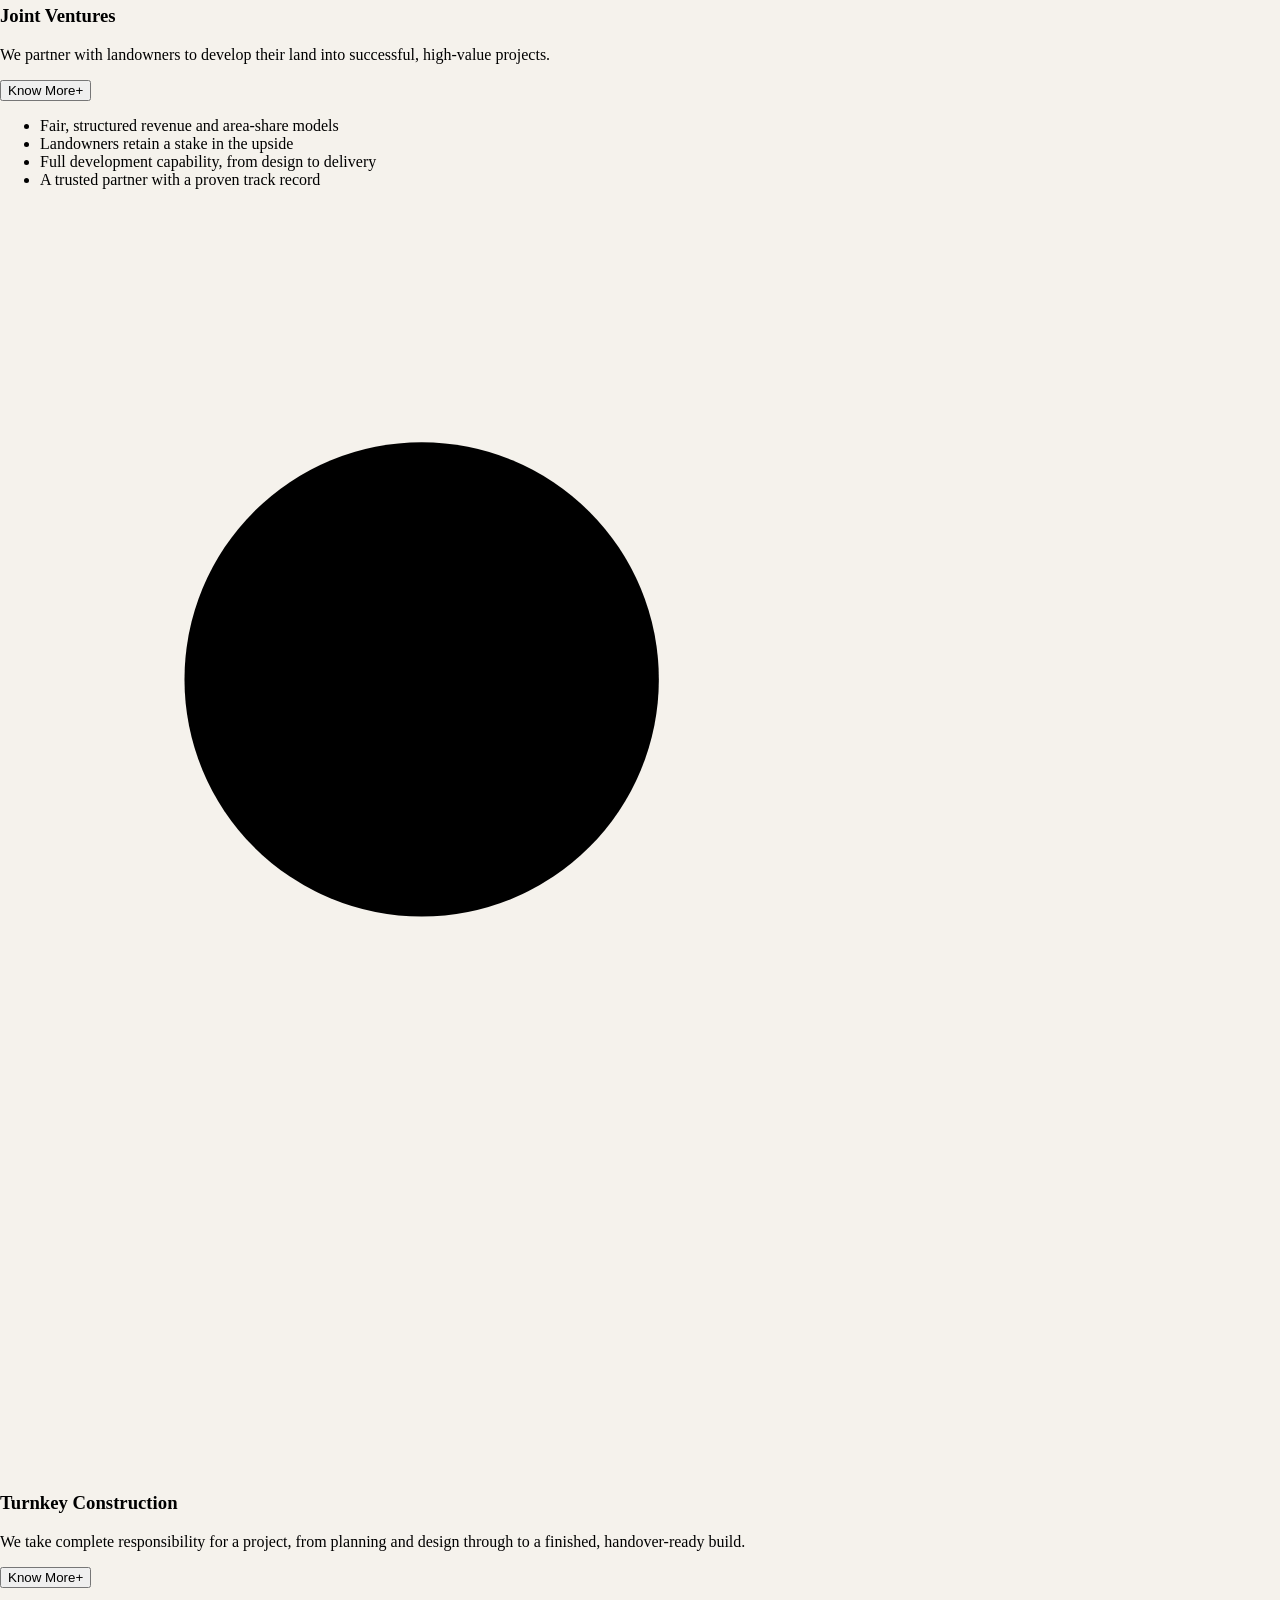
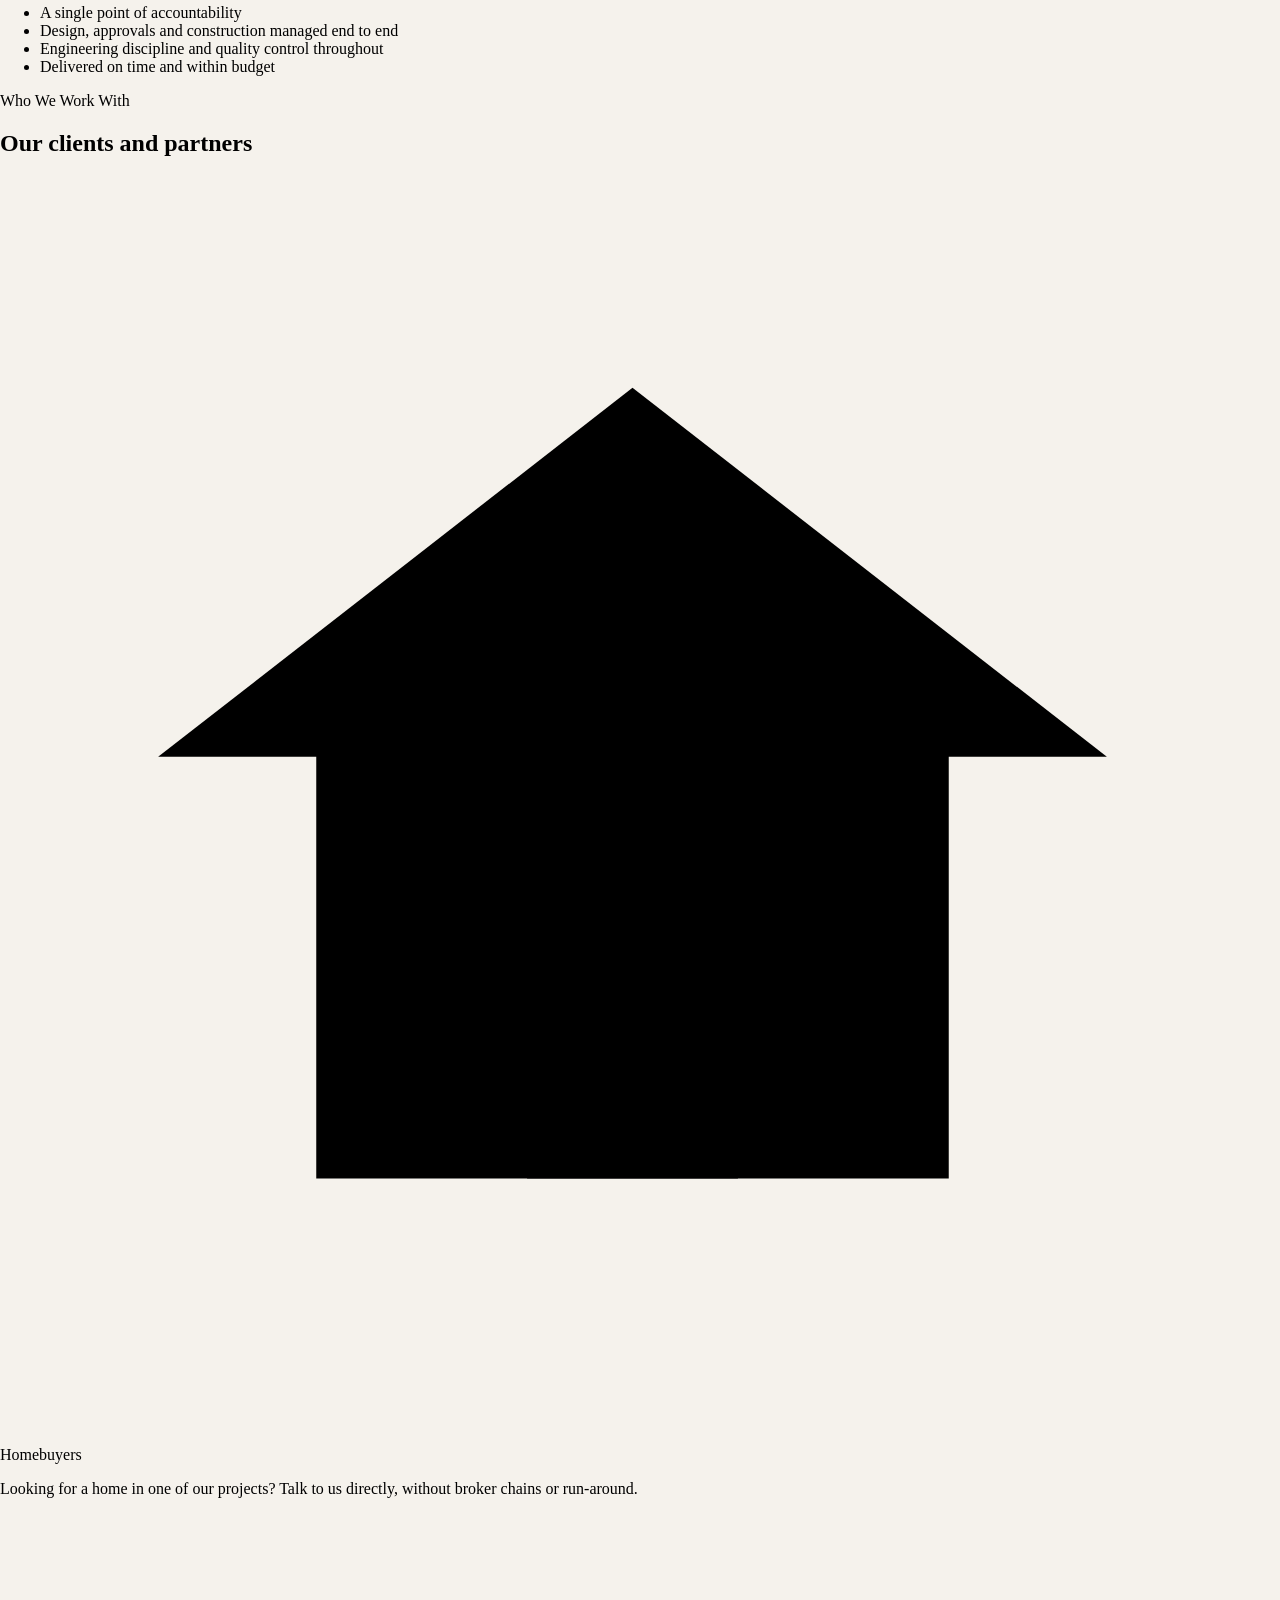
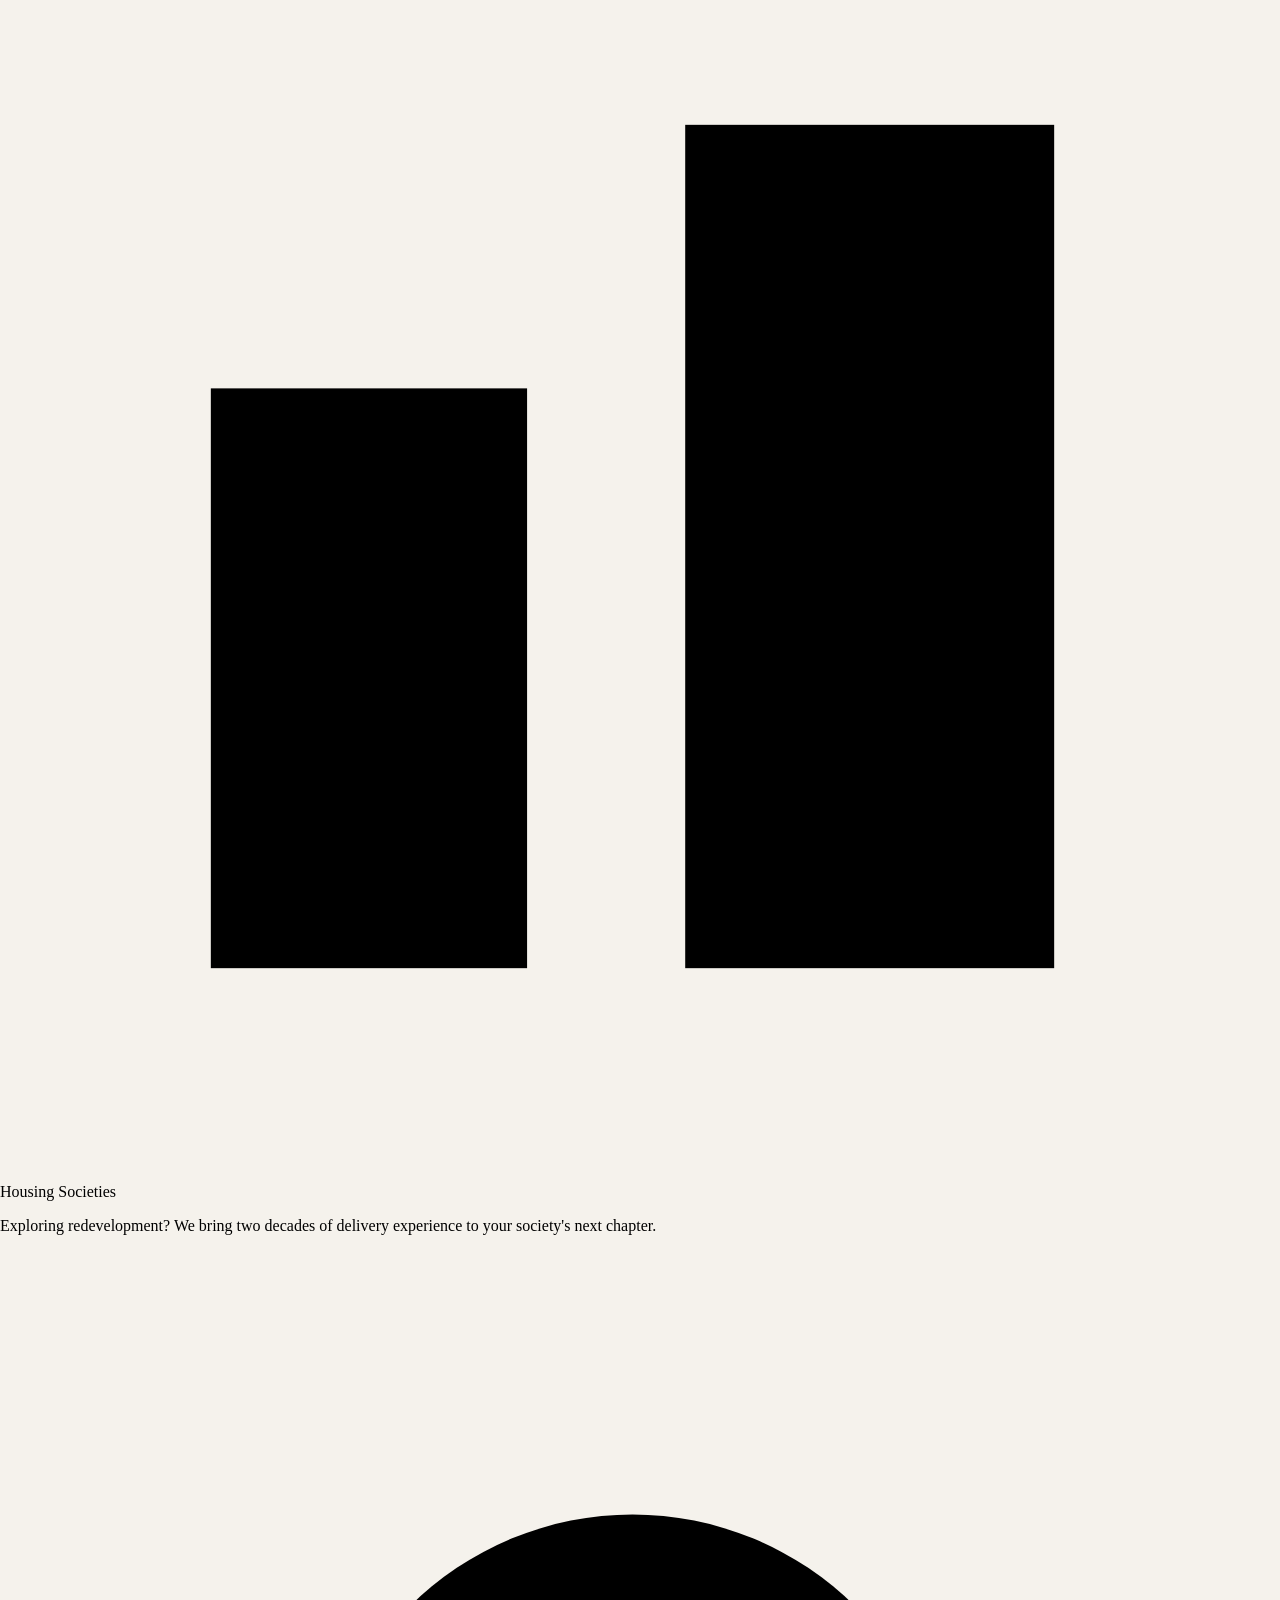
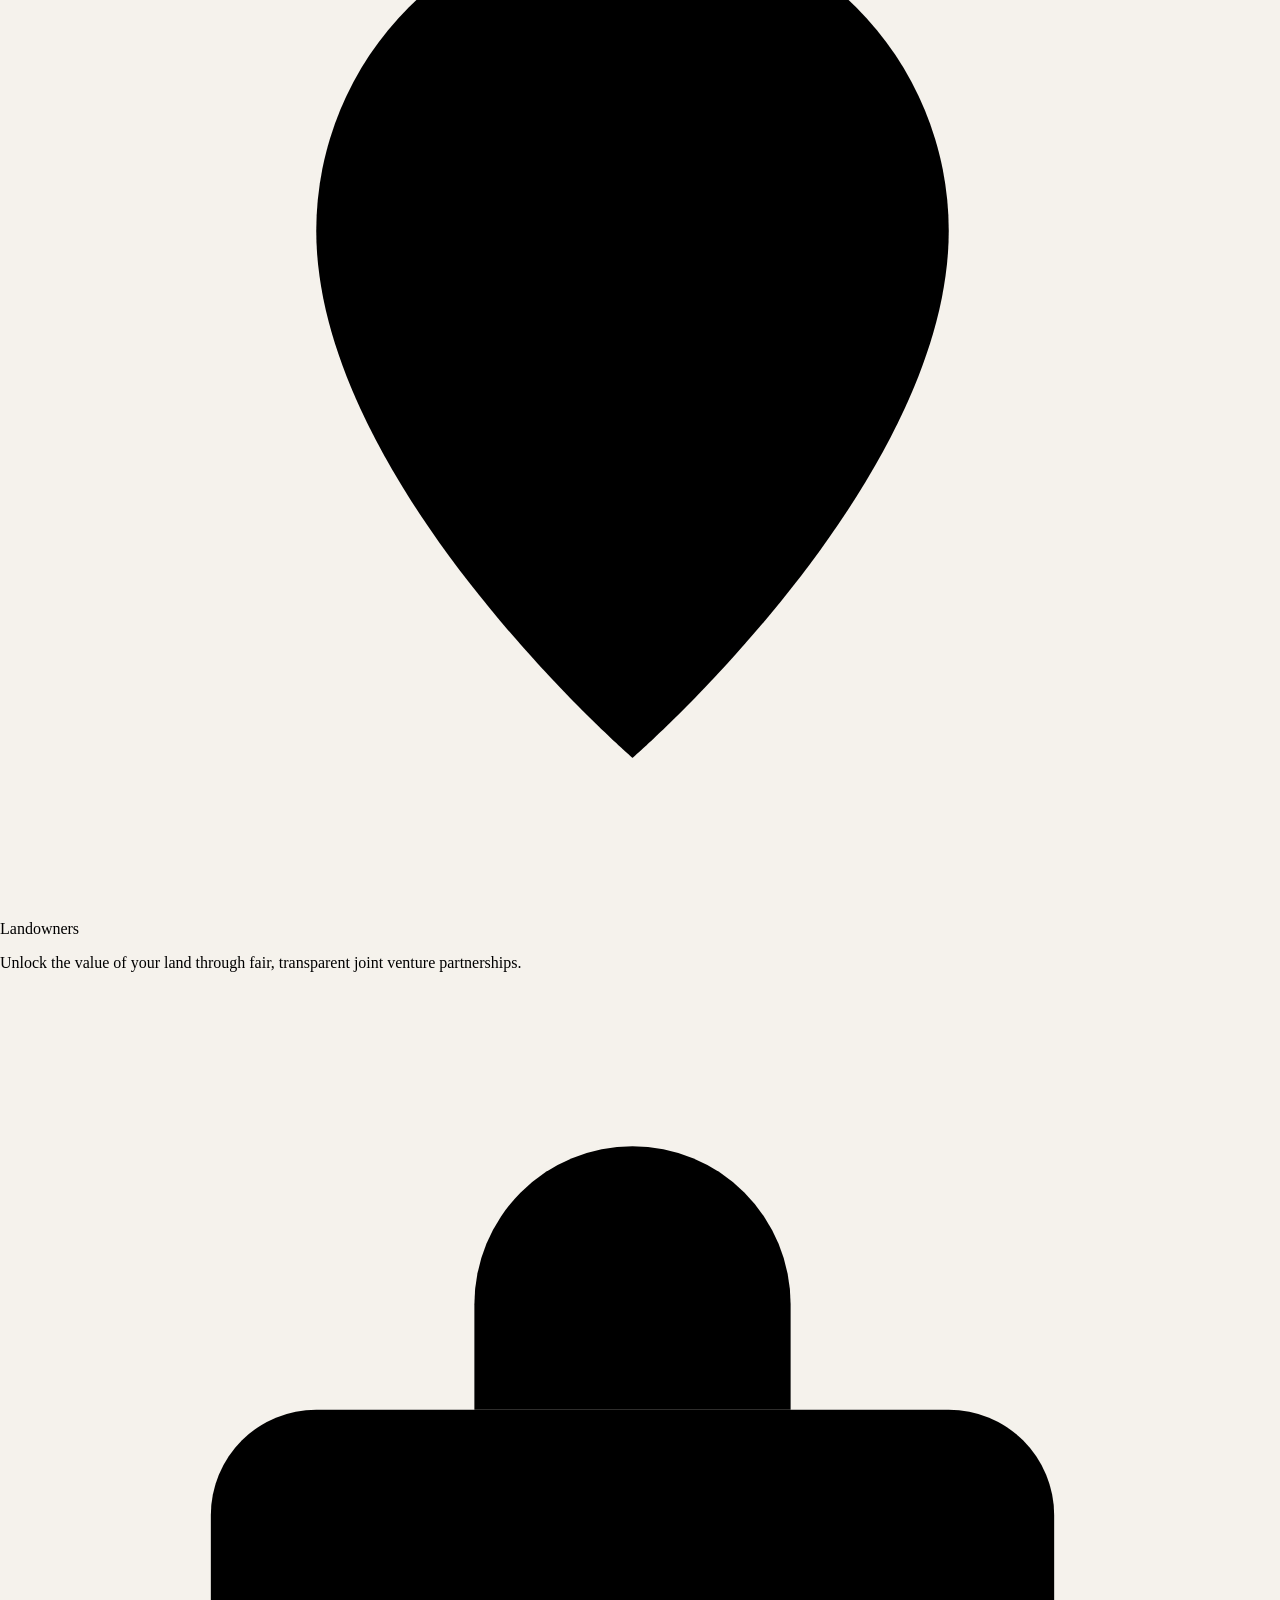
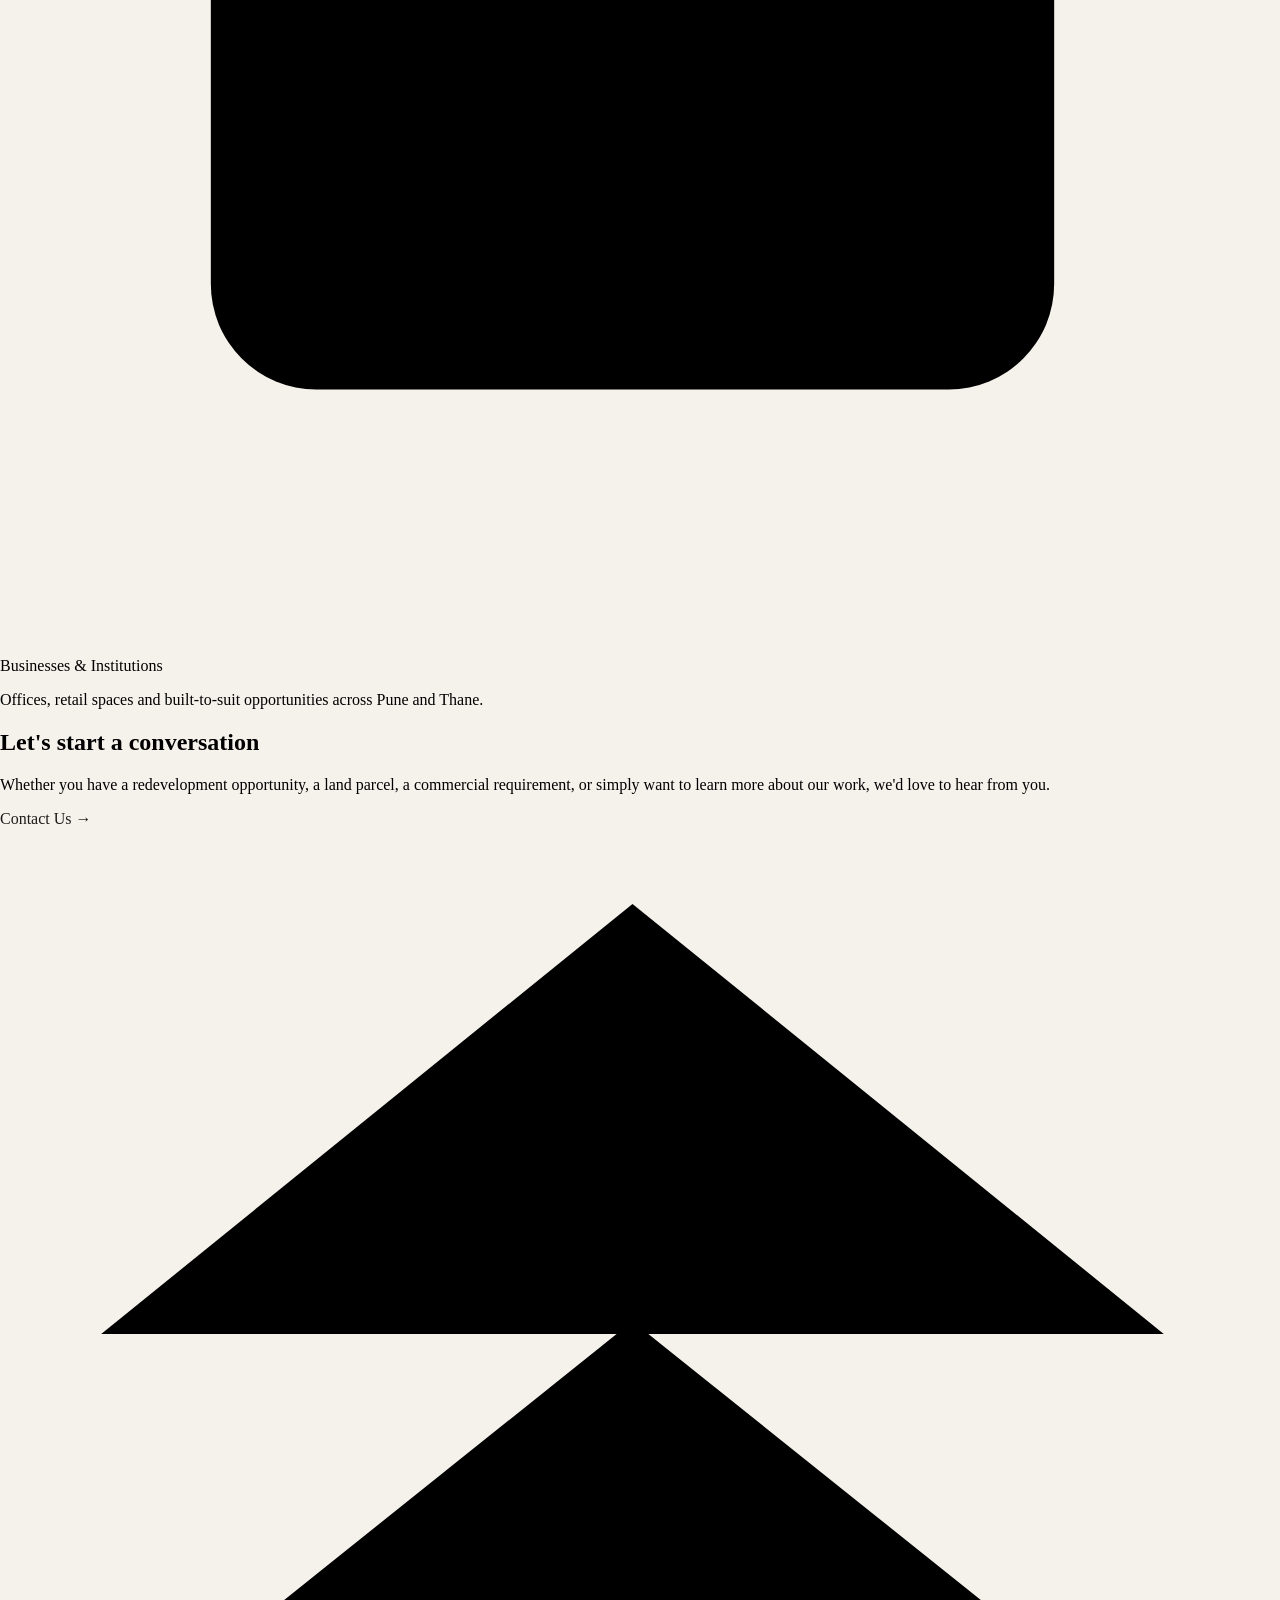
<file: karwa-realtors-website/services.html>
<!DOCTYPE html>
<html lang="en">
<head>
<meta charset="UTF-8">
<meta name="viewport" content="width=device-width, initial-scale=1.0">
<title>Services | Karwa Realtors, Residential, Commercial &amp; Infrastructure</title>
<meta name="description" content="Karwa Realtors develops residential, commercial and infrastructure projects across Maharashtra, and partners with clients through society redevelopment, joint ventures and turnkey construction.">
<link rel="preconnect" href="https://fonts.googleapis.com">
<link rel="preconnect" href="https://fonts.gstatic.com" crossorigin>
<link href="https://fonts.googleapis.com/css2?family=Bricolage+Grotesque:opsz,wght@12..96,400..800&family=Instrument+Serif:ital@0;1&family=Manrope:wght@400..800&family=IBM+Plex+Mono:wght@400;500&display=swap" rel="stylesheet">
<link rel="stylesheet" href="css/style.css">
<link rel="icon" type="image/svg+xml" href="favicon.svg">
<link rel="canonical" href="https://www.karwarealtors.com/services.html">
<meta property="og:url" content="https://www.karwarealtors.com/services.html">
<meta property="og:image" content="https://www.karwarealtors.com/images/projects/infinity-one.jpg">
<meta property="og:type" content="website">
<meta property="og:title" content="Services | Karwa Realtors, Residential, Commercial &amp; Infrastructure">
<meta property="og:description" content="Karwa Realtors develops residential, commercial and infrastructure projects across Maharashtra, and partners with clients through society redevelopment, joint ventures and turnkey construction.">
</head>
<body>

<div class="veil" aria-hidden="true"></div>

<header class="site-header">
  <div class="container">
    <a class="brand" href="index.html" aria-label="Karwa Realtors Home"><svg class="brand-roof" viewBox="0 0 100 84" aria-hidden="true"><path d="M8 40 L50 6 L92 40"/><path d="M20 63 L50 39 L80 63"/><g><rect x="40.5" y="59" width="8.5" height="8.5"/><rect x="51.5" y="59" width="8.5" height="8.5"/><rect x="40.5" y="70" width="8.5" height="8.5"/><rect x="51.5" y="70" width="8.5" height="8.5"/></g></svg><span class="brand-text"><span class="brand-name">Karwa</span><span class="brand-sub">Realtors</span></span></a>
    <button class="nav-toggle" aria-label="Menu" aria-expanded="false"><span></span><span></span><span></span></button>
    <nav class="nav" aria-label="Primary">
      <a href="index.html">Home</a>
      <a href="projects.html">Projects</a>
      <a href="services.html">Services</a>
      <a href="about.html">About</a>
      <a class="nav-cta" href="contact.html">Enquire</a>
    </nav>
  </div>
</header>

<main class="page">

  <section class="page-hero">
    <svg class="page-hero-lines" viewBox="0 0 1440 400" preserveAspectRatio="xMidYMax slice" aria-hidden="true">
      <g stroke="#b08d3e" fill="none" stroke-width="1" opacity=".22">
        <circle cx="1200" cy="200" r="140"/><circle cx="1200" cy="200" r="90"/><circle cx="1200" cy="200" r="40"/>
        <path d="M1060 200h280M1200 60v280"/>
        <path d="M120 400 V200 h160 v200 M120 250h160M120 300h160M120 350h160"/>
      </g>
    </svg>
    <div class="container">
      <p class="eyebrow reveal">What We Do</p>
      <h1 class="h-xl reveal" style="--d:.1s">Our Services</h1>
      <p class="lede reveal" style="--d:.2s">We develop across three sectors and partner with our clients in three ways. Explore the projects we build and the ways you can work with us.</p>
    </div>
  </section>

  <!-- ============ WHAT WE DEVELOP ============ -->
  <section class="section" id="develop">
    <div class="container">
      <div class="section-head">
        <div>
          <p class="eyebrow reveal">What We Develop</p>
          <h2 class="h-lg reveal" style="--d:.1s">The sectors we build in</h2>
        </div>
      </div>

      <div class="offer-grid">

        <article class="offer-card reveal" id="residential">
          <div class="offer-media"><img src="images/services/residential.jpg" alt="Residential development, modern apartment towers with landscaped entrance" loading="lazy"></div>
          <div class="offer-body">
            <h3 class="offer-title">Residential</h3>
            <p class="offer-desc">We create thoughtfully designed homes that prioritise natural light, ventilation, functionality, and long-term livability.</p>
            <div class="faq-item">
              <button class="faq-q" aria-expanded="false">Know More<span class="faq-icon">+</span></button>
              <div class="faq-a">
                <ul class="offer-points">
                  <li>Apartment developments and residential communities</li>
                  <li>Mixed-use projects and landmark towers</li>
                  <li>Society redevelopment and joint venture developments</li>
                  <li>Lasting value for homeowners and landowners alike</li>
                </ul>
              </div>
            </div>
          </div>
        </article>

        <article class="offer-card reveal" id="commercial" style="--d:.08s">
          <div class="offer-media"><img src="images/services/commercial.jpg" alt="Commercial development, modern glass office building" loading="lazy"></div>
          <div class="offer-body">
            <h3 class="offer-title">Commercial</h3>
            <p class="offer-desc">Offices, retail, and IT parks engineered for businesses that intend to grow, in locations that work.</p>
            <div class="faq-item">
              <button class="faq-q" aria-expanded="false">Know More<span class="faq-icon">+</span></button>
              <div class="faq-a">
                <ul class="offer-points">
                  <li>Grade-A offices and retail spaces</li>
                  <li>Efficient floor plates and modern building services</li>
                  <li>Well-connected, high-visibility locations</li>
                  <li>Joint venture partnerships with landowners</li>
                </ul>
              </div>
            </div>
          </div>
        </article>

        <article class="offer-card reveal" id="infrastructure" style="--d:.16s">
          <div class="offer-media"><img src="images/services/infrastructure.jpg" alt="Infrastructure, elevated highway, metro line and construction cranes at sunset" loading="lazy"></div>
          <div class="offer-body">
            <h3 class="offer-title">Infrastructure</h3>
            <p class="offer-desc">Public and institutional works delivered with engineering discipline, built to outlast their contracts.</p>
            <div class="faq-item">
              <button class="faq-q" aria-expanded="false">Know More<span class="faq-icon">+</span></button>
              <div class="faq-a">
                <ul class="offer-points">
                  <li>Roads, utilities, and civic structures</li>
                  <li>Full statutory compliance and audited quality</li>
                  <li>In-house project management</li>
                  <li>Documented handover with defect-liability support</li>
                </ul>
              </div>
            </div>
          </div>
        </article>

      </div>
    </div>
  </section>

  <!-- ============ HOW WE PARTNER ============ -->
  <section class="section section-deep" id="partner">
    <div class="container">
      <div class="section-head">
        <div>
          <p class="eyebrow reveal">How We Partner</p>
          <h2 class="h-lg reveal" style="--d:.1s">The ways you can work with us</h2>
        </div>
      </div>

      <div class="offer-grid">

        <article class="offer-card reveal" id="redevelopment">
          <div class="offer-body">
            <div class="offer-icon"><svg viewBox="0 0 24 24"><rect x="4" y="9" width="6" height="11"/><rect x="13" y="4" width="7" height="16"/><path d="M6 12h2M6 15h2M15 7h3M15 10h3M15 13h3M15 16h3"/></svg></div>
            <h3 class="offer-title">Society Redevelopment</h3>
            <p class="offer-desc">We help housing societies rebuild, unlocking better homes and lasting value for every member.</p>
            <div class="faq-item">
              <button class="faq-q" aria-expanded="false">Know More<span class="faq-icon">+</span></button>
              <div class="faq-a">
                <ul class="offer-points">
                  <li>Transparent feasibility and clear agreements</li>
                  <li>Larger, modern homes for existing members</li>
                  <li>Reliable timelines and dependable execution</li>
                  <li>Guidance from the first meeting to final handover</li>
                </ul>
              </div>
            </div>
          </div>
        </article>

        <article class="offer-card reveal" id="joint-ventures" style="--d:.08s">
          <div class="offer-body">
            <div class="offer-icon"><svg viewBox="0 0 24 24"><circle cx="9" cy="12" r="6"/><circle cx="15" cy="12" r="6"/></svg></div>
            <h3 class="offer-title">Joint Ventures</h3>
            <p class="offer-desc">We partner with landowners to develop their land into successful, high-value projects.</p>
            <div class="faq-item">
              <button class="faq-q" aria-expanded="false">Know More<span class="faq-icon">+</span></button>
              <div class="faq-a">
                <ul class="offer-points">
                  <li>Fair, structured revenue and area-share models</li>
                  <li>Landowners retain a stake in the upside</li>
                  <li>Full development capability, from design to delivery</li>
                  <li>A trusted partner with a proven track record</li>
                </ul>
              </div>
            </div>
          </div>
        </article>

        <article class="offer-card reveal" id="turnkey" style="--d:.16s">
          <div class="offer-body">
            <div class="offer-icon"><svg viewBox="0 0 24 24"><circle cx="8" cy="9" r="4.5"/><path d="M11.2 12.2 L20 21"/><path d="M16.5 17.5l2-2M18.5 19.5l2-2"/></svg></div>
            <h3 class="offer-title">Turnkey Construction</h3>
            <p class="offer-desc">We take complete responsibility for a project, from planning and design through to a finished, handover-ready build.</p>
            <div class="faq-item">
              <button class="faq-q" aria-expanded="false">Know More<span class="faq-icon">+</span></button>
              <div class="faq-a">
                <ul class="offer-points">
                  <li>A single point of accountability</li>
                  <li>Design, approvals and construction managed end to end</li>
                  <li>Engineering discipline and quality control throughout</li>
                  <li>Delivered on time and within budget</li>
                </ul>
              </div>
            </div>
          </div>
        </article>

      </div>
    </div>
  </section>

  <!-- ============ WHO WE WORK WITH ============ -->
  <section class="section">
    <div class="container">
      <div class="section-head">
        <div>
          <p class="eyebrow reveal">Who We Work With</p>
          <h2 class="h-lg reveal" style="--d:.1s">Our clients and partners</h2>
        </div>
      </div>
      <div class="aud-grid">
        <div class="aud-card reveal">
          <div class="aud-icon"><svg viewBox="0 0 24 24"><path d="M3 11 L12 4 L21 11"/><path d="M6 10v9h12v-9"/><path d="M10 19v-5h4v5"/></svg></div>
          <div class="aud-name">Homebuyers</div>
          <p class="aud-desc">Looking for a home in one of our projects? Talk to us directly, without broker chains or run-around.</p>
        </div>
        <div class="aud-card reveal" style="--d:.08s">
          <div class="aud-icon"><svg viewBox="0 0 24 24"><rect x="4" y="9" width="6" height="11"/><rect x="13" y="4" width="7" height="16"/><path d="M6 12h2M6 15h2M15 7h3M15 10h3M15 13h3M15 16h3"/></svg></div>
          <div class="aud-name">Housing Societies</div>
          <p class="aud-desc">Exploring redevelopment? We bring two decades of delivery experience to your society's next chapter.</p>
        </div>
        <div class="aud-card reveal" style="--d:.16s">
          <div class="aud-icon"><svg viewBox="0 0 24 24"><path d="M12 21s-6-5.2-6-10a6 6 0 1 1 12 0c0 4.8-6 10-6 10z"/><circle cx="12" cy="11" r="2"/></svg></div>
          <div class="aud-name">Landowners</div>
          <p class="aud-desc">Unlock the value of your land through fair, transparent joint venture partnerships.</p>
        </div>
        <div class="aud-card reveal" style="--d:.24s">
          <div class="aud-icon"><svg viewBox="0 0 24 24"><rect x="4" y="8" width="16" height="11" rx="2"/><path d="M9 8V6a3 3 0 0 1 6 0v2"/><path d="M4 13h16"/></svg></div>
          <div class="aud-name">Businesses &amp; Institutions</div>
          <p class="aud-desc">Offices, retail spaces and built-to-suit opportunities across Pune and Thane.</p>
        </div>
      </div>
    </div>
  </section>

  <!-- ============ CTA ============ -->
  <section class="cta-band">
    <div class="cta-grid-bg" aria-hidden="true"></div>
    <div class="container">
      <h2 class="h-lg reveal">Let's start a conversation</h2>
      <p class="lede reveal" style="--d:.1s">Whether you have a redevelopment opportunity, a land parcel, a commercial requirement, or simply want to learn more about our work, we'd love to hear from you.</p>
      <a class="btn btn-bronze reveal" style="--d:.2s" href="contact.html">Contact Us <span class="arrow">→</span></a>
    </div>
  </section>

  <footer class="site-footer">
    <div class="container">
      <div class="footer-grid">
        <div class="footer-brand">
          <a class="brand" href="index.html" aria-label="Karwa Realtors Home"><svg class="brand-roof" viewBox="0 0 100 84" aria-hidden="true"><path d="M8 40 L50 6 L92 40"/><path d="M20 63 L50 39 L80 63"/><g><rect x="40.5" y="59" width="8.5" height="8.5"/><rect x="51.5" y="59" width="8.5" height="8.5"/><rect x="40.5" y="70" width="8.5" height="8.5"/><rect x="51.5" y="70" width="8.5" height="8.5"/></g></svg><span class="brand-text"><span class="brand-name">Karwa</span><span class="brand-sub">Realtors</span></span></a>
          <p class="footer-tag">Developing residential, commercial and infrastructure projects across Maharashtra for over two decades. 25+ projects and 25 lakh+ sq. ft. delivered.</p>
        </div>
        <div class="footer-col">
          <h4>Explore</h4>
          <ul>
            <li><a href="projects.html">Projects</a></li>
            <li><a href="services.html">Services</a></li>
            <li><a href="about.html">About</a></li>
            <li><a href="contact.html">Contact</a></li>
          </ul>
        </div>
        <div class="footer-col">
          <h4>Services</h4>
          <ul>
            <li><a href="services.html#develop">What We Develop</a></li>
            <li><a href="services.html#partner">How We Partner</a></li>
            <li><a href="services.html#redevelopment">Society Redevelopment</a></li>
            <li><a href="services.html#joint-ventures">Joint Ventures</a></li>
          </ul>
        </div>
        <div class="footer-col">
          <h4>Head Office</h4>
          <ul>
            <li>602, QBIX, Jupiter Hospital Road,<br>Baner, Pune 411045</li>
            <li><a href="mailto:office@karwarealtors.com">office@karwarealtors.com</a></li>
            <li><a href="tel:+917028031670">+91-7028031670</a></li>
          </ul>
        </div>
      </div>
      <div class="footer-bottom">
        <span>© 2026 Karwa Realtors. All rights reserved.</span>
      </div>
    </div>
  </footer>

</main>

<a class="wa-float" href="https://wa.me/917028031670?text=Hi%2C%20I%20am%20interested%20in%20a%20Karwa%20Realtors%20project." target="_blank" rel="noopener" aria-label="Chat with Karwa Realtors on WhatsApp"><svg viewBox="0 0 16 16" xmlns="http://www.w3.org/2000/svg"><path d="M13.601 2.326A7.854 7.854 0 0 0 7.994 0C3.627 0 .068 3.558.064 7.926c0 1.399.366 2.76 1.057 3.965L0 16l4.204-1.102a7.933 7.933 0 0 0 3.79.965h.004c4.368 0 7.926-3.558 7.93-7.93A7.898 7.898 0 0 0 13.6 2.326zM7.994 14.521a6.573 6.573 0 0 1-3.356-.92l-.24-.144-2.494.654.666-2.433-.156-.251a6.56 6.56 0 0 1-1.007-3.505c0-3.626 2.957-6.584 6.591-6.584a6.56 6.56 0 0 1 4.66 1.931 6.557 6.557 0 0 1 1.928 4.66c-.004 3.639-2.961 6.592-6.592 6.592zm3.615-4.934c-.197-.099-1.17-.578-1.353-.646-.182-.065-.315-.099-.445.099-.133.197-.513.646-.627.775-.114.133-.232.148-.43.05-.197-.1-.836-.308-1.592-.985-.59-.525-.985-1.175-1.103-1.372-.114-.198-.011-.304.088-.403.087-.088.197-.232.296-.346.1-.114.133-.198.198-.33.065-.134.034-.248-.015-.347-.05-.099-.445-1.076-.612-1.47-.16-.389-.323-.335-.445-.34-.114-.007-.247-.007-.38-.007a.729.729 0 0 0-.529.247c-.182.198-.691.677-.691 1.654 0 .977.71 1.916.81 2.049.098.133 1.394 2.132 3.383 2.992.47.205.84.326 1.129.418.475.152.904.129 1.246.08.38-.058 1.171-.48 1.338-.943.164-.464.164-.86.114-.943-.049-.084-.182-.133-.38-.232z"/></svg></a>

<script src="js/main.js" defer></script>
</body>
</html>
</file>
<file: karwa-realtors-website/css/style.css>
/* Karwa Realtors: site styles (Home + shared) */
body{margin:0;background:#F5F2EC}
a{color:#1D1C1A;text-decoration:none}a:hover{color:#000}
.kr *{box-sizing:border-box}
.kr img{display:block;max-width:100%}
.kr button{font-family:inherit}
.kr .wrap{max-width:1320px;margin:0 auto;padding-left:clamp(20px,4vw,56px);padding-right:clamp(20px,4vw,56px)}

/* image frame (passe-partout) */
.kr .frame{border:1px solid rgba(29,28,26,.22);padding:10px;background:#F5F2EC}
.kr .frame-d{border:1px solid rgba(237,232,223,.24);padding:10px;background:#1B1A18}
.kr .frame > div,.kr .frame-d > div{overflow:hidden;background:#E3DDD2;height:100%}

/* section rail (divider) */
.kr .rail{display:flex;align-items:center;gap:16px;border-top:1px solid rgba(29,28,26,.22);padding-top:18px;font-size:11px;font-weight:500;letter-spacing:.24em;text-transform:uppercase;color:#6E685F}
.kr .rail-d{border-top-color:rgba(237,232,223,.22);color:#A39C90}
.kr .rail .r{margin-left:auto}

/* header */
.kr .hdr{display:flex;align-items:center;justify-content:space-between;gap:24px;padding-top:20px;padding-bottom:20px}
.kr .logo{height:44px;width:auto}
.kr .nav{display:flex;align-items:center;gap:clamp(24px,3vw,44px)}
.kr .nav a{position:relative;padding:6px 0}
.kr .nav a::after{content:"";position:absolute;left:0;right:0;bottom:0;height:1px;background:#1D1C1A;transform:scaleX(0);transform-origin:left;transition:transform .4s cubic-bezier(.16,1,.3,1)}
.kr .nav a:hover::after{transform:scaleX(1)}
.kr .menu-btn{display:none}
.kr .btn-dark{transition:background .3s}
.kr .btn-dark:hover{background:#000;color:#F5F2EC}
.kr .btn-line{transition:background .3s,color .3s}
.kr .btn-line:hover{background:#1D1C1A;color:#F5F2EC}
.kr .lnk{background-image:linear-gradient(currentColor,currentColor);background-size:100% 1px;background-position:0 100%;background-repeat:no-repeat;padding-bottom:6px;transition:background-size .4s}
.kr .lnk:hover{background-size:0 1px;background-position:100% 100%}

/* hero */
.kr .hero-grid{display:grid;grid-template-columns:minmax(0,1.05fr) minmax(0,1fr);gap:clamp(40px,6vw,96px);align-items:stretch}
.kr .hero-img{aspect-ratio:5 / 6}
.kr .h1{font-size:clamp(44px,6.2vw,94px)}

/* stats */
.kr .stats{display:grid;grid-template-columns:repeat(4,minmax(0,1fr))}
.kr .stat{padding:40px 0 40px 32px;display:flex;flex-direction:column;gap:12px;border-left:1px solid rgba(29,28,26,.12)}
.kr .stat:first-child{border-left:0;padding-left:0}
.kr .stat-num{font-size:clamp(38px,4.2vw,60px);font-variant-numeric:lining-nums}

/* who we are */
.kr .intro-grid{display:grid;grid-template-columns:minmax(0,5fr) minmax(0,6fr);gap:clamp(36px,7vw,120px);align-items:center}

/* projects showcase */
.kr .show{display:grid;grid-template-columns:repeat(3,minmax(0,1fr));column-gap:clamp(40px,4.8vw,72px);border-top:1px solid rgba(29,28,26,.3)}
.kr .scol{position:relative;display:flex;flex-direction:column;gap:22px;padding:30px 0 0}
.kr .scol + .scol::before{content:"";position:absolute;top:0;bottom:0;left:calc(-0.5 * clamp(40px,4.8vw,72px));width:1px;background:rgba(29,28,26,.14)}
.kr .sdot{position:absolute;top:-5px;left:0;width:9px;height:9px;border-radius:50%;box-sizing:border-box}
.kr .slabel{display:flex;gap:14px;font-size:11px;font-weight:500;letter-spacing:.24em;text-transform:uppercase;color:#6E685F}
.kr .sframe{aspect-ratio:5 / 6}
.kr .scol img{transition:transform 1.2s cubic-bezier(.16,1,.3,1)}
.kr .scol:hover img{transform:scale(1.04)}
.kr .sbody{display:flex;flex-direction:column;gap:10px;padding-bottom:8px}
.kr .stype{font-size:10px;font-weight:500;letter-spacing:.24em;text-transform:uppercase;color:#6E685F}
.kr .smeta{font-size:14px;letter-spacing:.02em;color:#4A4640;font-variant-numeric:lining-nums}
.kr .smore{display:inline-flex;align-items:center;gap:12px;margin-top:12px;padding-top:18px;border-top:1px solid rgba(29,28,26,.14);font-size:11px;font-weight:500;letter-spacing:.22em;text-transform:uppercase;transition:gap .3s}
.kr .scol:hover .smore{gap:20px}

/* services */
.kr .svc-cards{display:grid;grid-template-columns:repeat(3,minmax(0,1fr));gap:clamp(20px,2.4vw,36px)}
.kr .svc-img{aspect-ratio:4 / 3}
.kr .svc-card img{transition:transform 1.2s cubic-bezier(.16,1,.3,1)}
.kr .svc-card:hover img{transform:scale(1.04)}
.kr .ways{display:grid;grid-template-columns:repeat(3,minmax(0,1fr))}
.kr .way{padding:28px 32px;border-left:1px solid rgba(237,232,223,.18);display:flex;flex-direction:column;gap:8px}
.kr .way:first-child{border-left:0;padding-left:0}

/* leadership */
.kr .lead-grid{display:grid;grid-template-columns:repeat(2,minmax(0,1fr));gap:clamp(24px,5vw,80px)}

/* contact + footer */
.kr .contact-grid{display:grid;grid-template-columns:minmax(0,1.2fr) minmax(0,1fr);gap:clamp(48px,6vw,96px);align-items:end}
.kr .foot-grid{display:grid;grid-template-columns:minmax(0,2fr) minmax(0,1fr) minmax(0,1fr);gap:48px}
.kr .foot a{color:#A39C90}.kr .foot a:hover{color:#EDE8DF}

/* carousel arrows */
.kr .cwrap{position:relative}
.kr .cctrl{display:none;align-items:center;justify-content:space-between;gap:20px;margin-top:28px}
.kr .ccount{display:flex;align-items:center;gap:14px;font-size:12px;font-weight:400;letter-spacing:.16em;color:#6E685F;font-variant-numeric:lining-nums}
.kr .cbar{width:88px;height:1px;background:rgba(29,28,26,.2);position:relative;overflow:hidden}
.kr .cbar span{position:absolute;left:0;top:0;bottom:0;background:#1D1C1A;transition:width .4s cubic-bezier(.16,1,.3,1)}
.kr .cbtns{display:flex;gap:10px}
.kr .cbtn{width:48px;height:48px;border-radius:50%;display:flex;align-items:center;justify-content:center;background:transparent;border:1px solid rgba(29,28,26,.28);color:#1D1C1A;cursor:pointer;padding:0;transition:background .3s,color .3s}
.kr .cbtn:hover{background:#1D1C1A;color:#F5F2EC}
.kr .svc-wrap .ccount{color:#A39C90}
.kr .svc-wrap .cbar{background:rgba(237,232,223,.22)}
.kr .svc-wrap .cbar span{background:#F5F2EC}
.kr .svc-wrap .cbtn{border-color:rgba(237,232,223,.32);color:#F5F2EC}
.kr .svc-wrap .cbtn:hover{background:#F5F2EC;color:#1B1A18}

/* ---------- tablet ---------- */
@media (max-width:1023px){
  .kr .show-wrap .cctrl{display:flex}
  .kr .nav,.kr .hide-md{display:none}
  .kr .menu-btn{display:inline-flex}
  .kr .hero-grid{gap:36px}
  .kr .stats{grid-template-columns:repeat(2,minmax(0,1fr))}
  .kr .stat{padding:32px 0 32px 28px}
  .kr .stat:nth-child(3){border-left:0;padding-left:0}
  .kr .stat:nth-child(-n+2){border-bottom:1px solid rgba(29,28,26,.12)}
  .kr .show{display:flex;overflow-x:auto;scroll-snap-type:x mandatory;gap:24px;border-top:0;margin-left:calc(-1 * clamp(20px,4vw,56px));margin-right:calc(-1 * clamp(20px,4vw,56px));padding:6px clamp(20px,4vw,56px) 4px;scroll-padding-left:clamp(20px,4vw,56px);scrollbar-width:none}
  .kr .show::-webkit-scrollbar{display:none}
  .kr .scol{flex:0 0 44%;scroll-snap-align:start;border-top:1px solid rgba(29,28,26,.3)}
  .kr .scol + .scol::before{display:none}
  .kr .contact-grid{grid-template-columns:minmax(0,1fr)}
  .kr .foot-grid{grid-template-columns:repeat(2,minmax(0,1fr))}
  .kr .foot-brand{grid-column:1 / -1}
}
/* ---------- phone ---------- */
@media (max-width:700px){
  .kr .svc-wrap .cctrl{display:flex}
  .kr .logo{height:36px}
  .kr .hdr{padding-top:14px;padding-bottom:14px}
  .kr .frame,.kr .frame-d{padding:6px}
  .kr .rail .r,.kr .hide-sm{display:none}
  .kr .stat{padding:24px 0 24px 20px}
  .kr .intro-grid{grid-template-columns:minmax(0,1fr)}
  .kr .hero-grid{grid-template-columns:minmax(0,1fr)}
  .kr .scol{flex:0 0 84%}
  .kr .svc-cards{display:flex;overflow-x:auto;scroll-snap-type:x mandatory;gap:20px;margin-left:calc(-1 * clamp(20px,4vw,56px));margin-right:calc(-1 * clamp(20px,4vw,56px));padding:0 clamp(20px,4vw,56px) 4px;scroll-padding-left:clamp(20px,4vw,56px);scrollbar-width:none}
  .kr .svc-cards::-webkit-scrollbar{display:none}
  .kr .svc-card{flex:0 0 84%;scroll-snap-align:start}
  .kr .ways{grid-template-columns:minmax(0,1fr)}
  .kr .way{border-left:0;border-top:1px solid rgba(237,232,223,.18);padding:20px 0}
  .kr .way:first-child{border-top:0}
  .kr .foot-grid{grid-template-columns:minmax(0,1fr)}
}

/* robust image frames + mobile safety (Safari) */
.kr{font-variant-numeric:lining-nums}
.kr *{-webkit-tap-highlight-color:transparent}
.kr .frame,.kr .frame-d{min-width:0;min-height:0;max-width:100%}
.kr .frame > div,.kr .frame-d > div{position:relative;overflow:hidden}
.kr .frame > div > img,.kr .frame-d > div > img{position:absolute;top:0;left:0;width:100%;height:100%;object-fit:cover}
@media (hover:none){.kr .scol:hover img,.kr .svc-card:hover img{transform:none}}

/* ---------- phone polish: centred, calmer type, tighter rhythm ---------- */
@media (max-width:700px){
  .kr p{font-size:15px !important;line-height:1.75 !important}
  .kr h2{font-size:30px !important;line-height:1.14 !important;letter-spacing:-.015em !important;text-align:center}
  .kr #about h2{font-size:24px !important;line-height:1.32 !important}
  .kr .h1{font-size:40px !important;line-height:1.08 !important}
  .kr .logo{height:32px}
  .kr .btn-dark,.kr .btn-line{justify-content:center}
  /* section rhythm */
  .kr section.wrap:not(#top),.kr section > .wrap:not(.stats){padding-top:56px !important;padding-bottom:64px !important}
  .kr .rail{justify-content:center;gap:12px;border-top:0 !important;padding-top:0 !important;margin-bottom:32px !important;font-size:10px;letter-spacing:.22em}
  .kr .rail::before,.kr .rail::after{content:"";flex:1;height:1px;background:currentColor;opacity:.28}
  .kr .rail > span:first-child{display:none}
  /* hero */
  .kr #top{padding-top:36px !important;padding-bottom:48px !important}
  .kr #top .hero-grid > div:first-child{align-items:center;text-align:center;gap:26px !important}
  .kr #top .hero-grid > div:first-child > div{justify-content:center;align-items:center}
  .kr #top .hero-grid > div:first-child > div:first-child > span:first-child{display:none}
  .kr #top .hero-grid > div:first-child > div:last-child{gap:28px !important}
  .kr #top .hero-grid > div:first-child > div:last-child > div{flex-direction:column;width:100%;gap:18px !important}
  .kr #top .btn-dark{width:100%}
  .kr #top figcaption{flex-direction:column;align-items:center !important;gap:4px !important}
  .kr .hero-img{aspect-ratio:4 / 5}
  /* stats */
  .kr .stat,.kr .stat:nth-child(odd),.kr .stat:nth-child(even){align-items:center;text-align:center;padding:26px 8px !important}
  .kr .stat-num{font-size:36px}
  /* who we are */
  .kr #about .intro-grid > div{align-items:center;text-align:center;gap:22px !important}
  .kr #about .intro-grid{gap:32px}
  /* section heads with a button */
  .kr .wrap > div[style*="space-between"]{flex-direction:column;align-items:center !important;text-align:center;gap:22px !important;margin-bottom:36px !important}
  /* projects showcase */
  .kr .scol{gap:18px;text-align:center}
  .kr .sdot{left:50% !important;transform:translateX(-50%)}
  .kr .slabel{justify-content:center;font-size:10px}
  .kr .sbody{align-items:center}
  .kr .scol h3{font-size:24px !important}
  .kr .smore{align-self:stretch;justify-content:center}
  /* services */
  .kr #services h2{margin-bottom:32px !important}
  .kr .svc-card{text-align:center}
  .kr .svc-card > div:last-child{align-items:center}
  .kr .svc-card > div:last-child > span:nth-child(2){font-size:24px !important}
  .kr .ways{margin:0}
  .kr .way{align-items:center;text-align:center}
  .kr .way > span:nth-child(2){font-size:21px !important}
  .kr #services .wrap > div[style*="margin-top"]{margin-top:48px !important}
  /* leadership */
  .kr #leadership .wrap > div,.kr #leadership > div{gap:28px !important}
  .kr .lead-grid{gap:16px}
  .kr .lead-grid article{text-align:center;gap:12px !important}
  .kr .lead-grid article > div:last-child{align-items:center}
  .kr .lead-grid h3{font-size:20px !important}
  /* contact */
  .kr .contact-grid{gap:36px}
  .kr .contact-grid > div:first-child{align-items:center;text-align:center;gap:20px !important}
  .kr .contact-grid > div:first-child > div{flex-direction:column;width:100%;gap:18px !important}
  .kr .contact-grid .btn-dark{width:100%}
  .kr .contact-grid > div:last-child > a,.kr .contact-grid > div:last-child > div{flex-direction:column;align-items:center !important;gap:6px !important;text-align:center;padding:18px 0 !important}
  .kr .contact-grid > div:last-child span{text-align:center !important;font-size:17px !important}
  .kr .contact-grid > div:last-child span:first-child{font-size:10px !important}
  /* footer */
  .kr .foot .foot-grid{gap:36px;text-align:center}
  .kr .foot .foot-grid > div{align-items:center}
  .kr .foot .foot-grid img{align-self:center !important;height:40px !important}
  .kr .foot .foot-grid p{margin:0 auto !important}
  .kr .foot .wrap > div:last-child{flex-direction:column;align-items:center;text-align:center}
  .kr #mobile-menu a{text-align:center}
}

/* ---------- emphasis v2: clearer labels, framed headlines ---------- */
.kr .rail{font-size:13px;font-weight:600;letter-spacing:.2em;color:#3A362F}
.kr .rail > span:nth-child(2){color:#9C6E06}
.kr .rail-d{color:#E4DED3}
.kr .rail-d > span:nth-child(2){color:#FAB600}
.kr section:not(#about) h2{border-left:3px solid #FAB600;padding-left:26px}
@media (max-width:700px){
  .kr .rail{font-size:11px;font-weight:600;color:#3A362F}
  .kr .rail-d{color:#E4DED3}
  .kr .rail::before,.kr .rail::after{opacity:.45}
  .kr section:not(#about) h2{border-left:0;padding:20px 16px !important;border:1px solid rgba(29,28,26,.2);border-top:3px solid #FAB600}
  .kr section#services:not(#about) h2{border-color:rgba(237,232,223,.3);border-top-color:#FAB600}
}

/* ---------- WhatsApp button + About page ---------- */
.kr .wa-btn{width:56px;height:56px;border-radius:50%;display:inline-flex;align-items:center;justify-content:center;background:#25D366;color:#fff;flex:none;align-self:center;transition:transform .3s,background .3s}
.kr .wa-btn:hover{transform:scale(1.06);background:#1EBE5B;color:#fff}
.kr .ab-intro{display:grid;grid-template-columns:minmax(0,1.3fr) minmax(0,1fr);gap:36px clamp(40px,6vw,96px);align-items:end}
.kr .facts{display:grid;grid-template-columns:repeat(5,minmax(0,1fr));border-top:1px solid rgba(29,28,26,.18);border-bottom:1px solid rgba(29,28,26,.18)}
.kr .fact{display:flex;flex-direction:column;gap:8px;padding:24px 20px;border-left:1px solid rgba(29,28,26,.12)}
.kr .fact:first-child{border-left:0;padding-left:0}
.kr .fact-l{font-size:10px;font-weight:600;letter-spacing:.22em;text-transform:uppercase;color:#6E685F}
.kr .fact-v{font-size:15px;font-weight:500;line-height:1.5;color:#1D1C1A}
.kr .values{display:grid;grid-template-columns:repeat(4,minmax(0,1fr));border-top:1px solid rgba(29,28,26,.18)}
.kr .value{display:flex;flex-direction:column;gap:10px;padding:28px 28px 4px;border-left:1px solid rgba(29,28,26,.12)}
.kr .value:first-child{border-left:0;padding-left:0}
.kr .value-n{font-size:12px;font-weight:600;letter-spacing:.18em;color:#9C6E06}
.kr .value p{margin:0;font-size:15px;line-height:1.75;color:#4A4640}
@media (max-width:1023px){
  .kr .ab-intro{grid-template-columns:minmax(0,1fr)}
  .kr .facts{grid-template-columns:repeat(3,minmax(0,1fr))}
  .kr .fact:nth-child(4){border-left:0;padding-left:0}
  .kr .values{grid-template-columns:repeat(2,minmax(0,1fr))}
  .kr .value:nth-child(3){border-left:0;padding-left:0}
}
@media (max-width:700px){
  .kr .ab-intro{text-align:center;gap:22px}
  .kr .ab-intro h1{font-size:40px !important;line-height:1.08 !important}
  .kr .facts{grid-template-columns:repeat(2,minmax(0,1fr))}
  .kr .fact,.kr .fact:first-child,.kr .fact:nth-child(4){align-items:center;text-align:center;padding:20px 8px;border-left:0;border-top:1px solid rgba(29,28,26,.12)}
  .kr .fact:nth-child(-n+2){border-top:0}
  .kr .fact:last-child{grid-column:1 / -1}
  .kr .ab-story .intro-grid > div{align-items:center;text-align:center;gap:22px !important}
  .kr .values{grid-template-columns:minmax(0,1fr)}
  .kr .value,.kr .value:first-child,.kr .value:nth-child(3){align-items:center;text-align:center;padding:22px 0;border-left:0;border-top:1px solid rgba(29,28,26,.12)}
  .kr .value:first-child{border-top:0}
}
.kr .lm-grid{display:grid;grid-template-columns:repeat(2,minmax(0,1fr));gap:32px clamp(32px,5vw,80px)}
.kr .lm{display:grid;grid-template-columns:clamp(112px,11vw,150px) minmax(0,1fr);gap:clamp(20px,2.4vw,32px);align-items:center}
.kr .lm .frame{aspect-ratio:4 / 5}
.kr .lm p{margin:0;font-size:14px;line-height:1.75;color:#4A4640}
@media (max-width:1023px){.kr .lm-grid{grid-template-columns:minmax(0,1fr)}}
@media (max-width:700px){
  .kr .lm{grid-template-columns:minmax(0,1fr);justify-items:center;text-align:center;gap:16px}
  .kr .lm .frame{width:150px}
  .kr .lm > div:last-child{align-items:center}
  .kr .lm-grid{gap:40px}
  .kr .ab-vals .values{margin-top:0}
}
@media (max-width:700px){
  .kr .ctagrp,.kr .contact-grid > div:first-child > div.ctagrp{flex-direction:row;flex-wrap:nowrap !important;width:100%;justify-content:center;gap:12px !important}
  .kr .ctagrp .btn-dark,.kr .contact-grid .ctagrp .btn-dark{flex:1 1 auto;width:auto;padding:0 20px !important}
}
.kr #mobile-menu[hidden]{display:none !important}
/* ---------- Intro (first visit per session only) ---------- */
#kr-intro{display:none}
html{scrollbar-gutter:stable}
html.intro-on #kr-intro{display:block;position:fixed;top:0;right:0;bottom:0;left:0;z-index:9999;cursor:pointer;-webkit-tap-highlight-color:transparent;touch-action:none;-webkit-user-select:none;user-select:none}
html.intro-on body{overflow:hidden}
#kr-intro .ib{position:absolute;top:0;right:0;bottom:0;left:0;background:#F5F2EC;will-change:transform}
#kr-intro .il{position:fixed;left:50%;top:50%;width:240px;height:auto;max-width:none;opacity:0;-webkit-user-drag:none;pointer-events:none;transform-origin:0 0;will-change:transform,opacity}
#kr-intro .ln{position:fixed;left:50%;top:50%;width:96px;height:2px;margin-left:-48px;background:#FAB600;transform:scaleX(0);transform-origin:50% 50%;pointer-events:none}
html.intro-on header .logo{opacity:0}
html.intro-on:not(.intro-out) .kr > section{opacity:0;transform:translateY(18px)}
html.intro-out .kr > section{opacity:1;transform:none;transition:opacity .9s cubic-bezier(.2,.7,.2,1),transform .9s cubic-bezier(.2,.7,.2,1)}
</file>
<file: karwa-realtors-website/css/projects.css>
/* Karwa Realtors: Projects page */
.kr .intro2{display:grid;grid-template-columns:minmax(0,1.3fr) minmax(0,1fr);gap:40px clamp(40px,6vw,96px);align-items:end}
.kr .counts{display:grid;grid-template-columns:repeat(3,minmax(0,1fr));border-top:1px solid rgba(29,28,26,.18)}
.kr .counts > div{display:flex;flex-direction:column;gap:6px;padding:18px 0 0 20px;border-left:1px solid rgba(29,28,26,.12)}
.kr .counts > div:first-child{border-left:0;padding-left:0}
.kr .cnum{font-size:40px;font-weight:300;line-height:1;font-variant-numeric:lining-nums}
.kr .clab{font-size:10px;font-weight:500;letter-spacing:.24em;text-transform:uppercase;color:#6E685F}
.kr .tabs{display:flex;gap:clamp(24px,3vw,44px);border-bottom:1px solid rgba(29,28,26,.16);overflow-x:auto;scrollbar-width:none}
.kr .tabs::-webkit-scrollbar{display:none}
.kr .tab{background:none;border:0;border-bottom:2px solid transparent;margin-bottom:-1px;padding:0 0 16px;cursor:pointer;display:flex;gap:8px;white-space:nowrap;min-height:44px;align-items:flex-end;color:#6E685F}
.kr .tab.is-active{color:#1D1C1A;border-bottom-color:#1D1C1A}
.kr .tab-l{font-size:12px;font-weight:500;letter-spacing:.22em;text-transform:uppercase}
.kr .tab-c{font-size:12px;font-weight:400;color:#6E685F}
.kr .proj-index{display:grid;grid-template-columns:minmax(0,6fr) minmax(0,6fr);gap:clamp(40px,5vw,80px);align-items:start}
.kr .proj-media{position:sticky;top:32px;aspect-ratio:5 / 6}


.kr .row{width:100%;background:none;border:0;border-bottom:1px solid rgba(29,28,26,.14);padding:24px 0;cursor:pointer;text-align:left;display:grid;grid-template-columns:44px minmax(0,1fr) 20px;gap:16px;align-items:baseline;color:#1D1C1A}
.kr .row-name{opacity:.55;transition:opacity .3s}
.kr .row:hover .row-name,.kr .row[aria-expanded="true"] .row-name{opacity:1}
.kr .proj-cards{display:none}
.kr .pcard{flex:0 0 46%;scroll-snap-align:start;display:flex;flex-direction:column;gap:18px}
.kr #proj-more[hidden]{display:none !important}
@media (max-width:1023px){
  .kr .proj-wrap .cctrl{display:flex}
  .kr .intro2{grid-template-columns:minmax(0,1fr)}
  .kr .proj-index{display:none}
  .kr .proj-cards{display:flex;overflow-x:auto;scroll-snap-type:x mandatory;gap:20px;margin-left:calc(-1 * clamp(20px,4vw,56px));margin-right:calc(-1 * clamp(20px,4vw,56px));padding:0 clamp(20px,4vw,56px) 4px;scroll-padding-left:clamp(20px,4vw,56px);scrollbar-width:none}
  .kr .proj-cards::-webkit-scrollbar{display:none}
}
@media (max-width:700px){
  .kr .pcard{flex:0 0 84%}
  .kr .cnum{font-size:32px}
  .kr .tabs{gap:18px}
  .kr .tab-l{letter-spacing:.12em}
}

/* ---------- phone polish: Projects page ---------- */
@media (max-width:700px){
  .kr h1{font-size:40px !important;text-align:center}
  .kr .intro2{text-align:center;gap:24px}
  .kr .intro2 > div{align-items:center;margin:0 auto}
  .kr .counts > div{align-items:center;text-align:center;padding:16px 0 0 !important}
  .kr .tabs{justify-content:center}
  .kr .pcard{text-align:center}
  .kr .pcard > div:last-child{align-items:center}
  .kr .pcard h3{font-size:23px !important}
  .kr section.wrap:last-of-type > div[style*="space-between"],.kr section.wrap > div[style*="space-between"]{flex-direction:column;align-items:center;text-align:center;gap:24px !important}
  .kr section.wrap .btn-dark{width:100%;justify-content:center}
}
</file>
